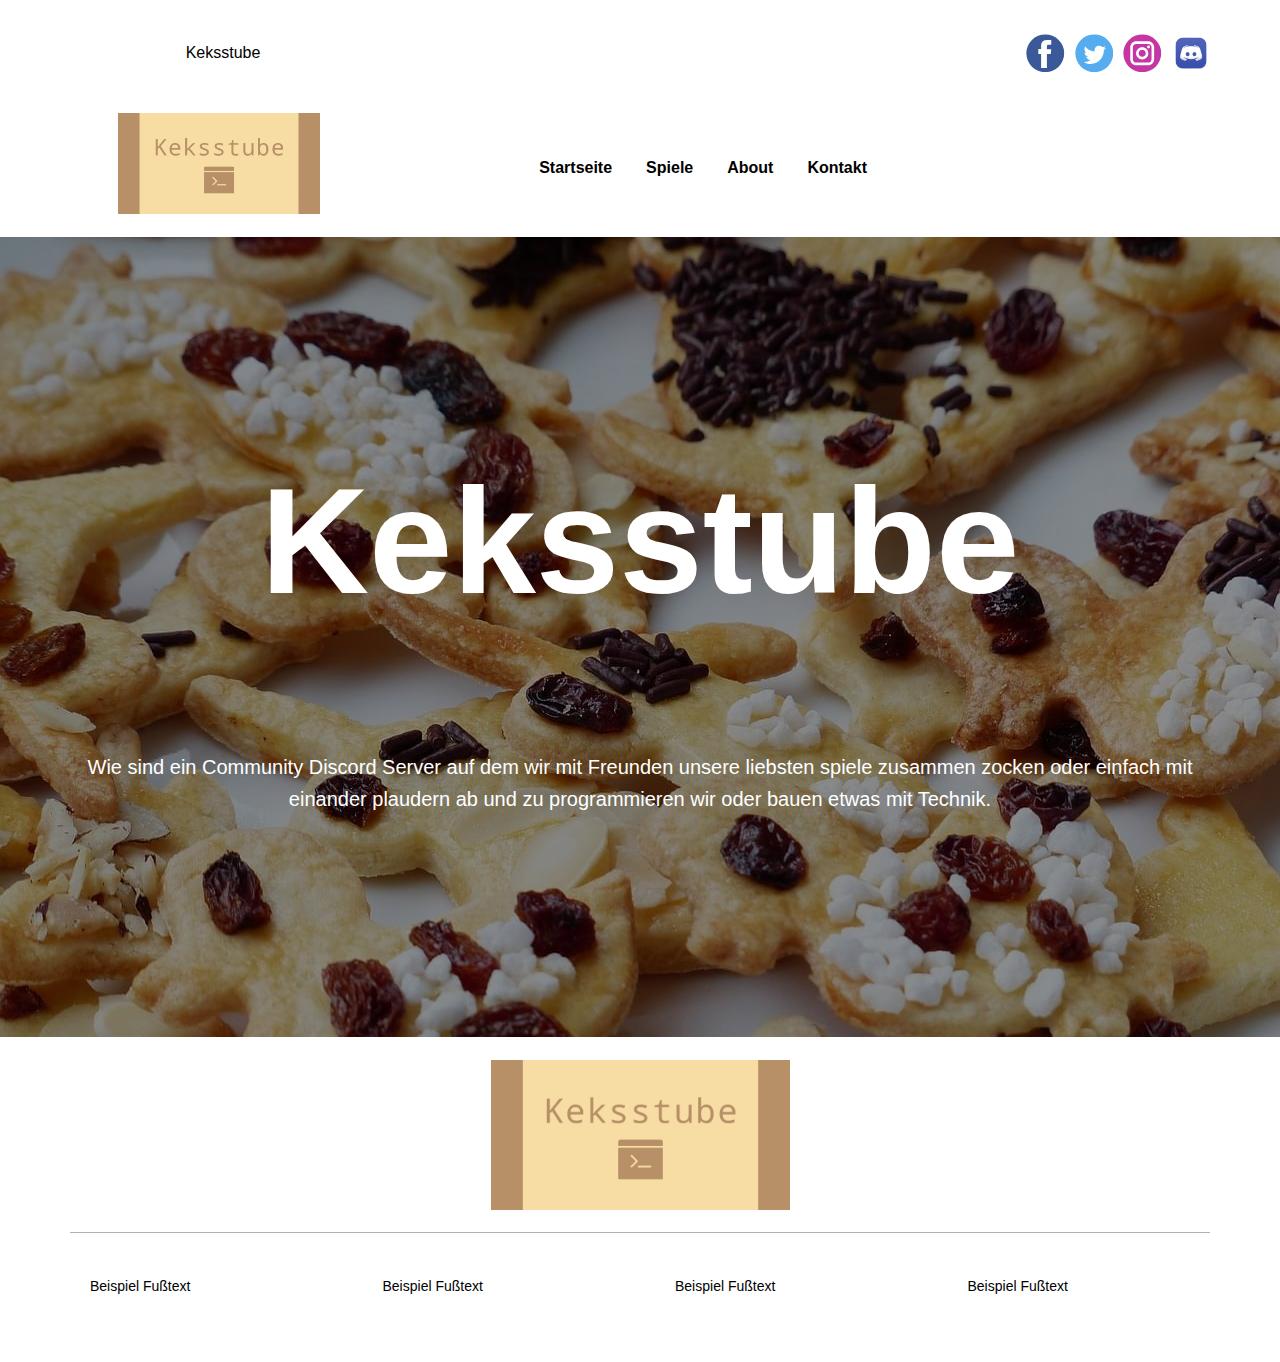
<file: index.html>
<!DOCTYPE html>
<html style="font-size: 16px;" lang="de"><head>
    <meta name="viewport" content="width=device-width, initial-scale=1.0">
    <meta charset="utf-8">
    <meta name="keywords" content="Keksstube">
    <meta name="description" content="Unsere Keksstuben Seite">
    <title>Keksstube</title>
    <link rel="stylesheet" href="nicepage.css" media="screen">
<link rel="stylesheet" href="Startseite.css" media="screen">
    <script class="u-script" type="text/javascript" src="jquery-1.9.1.min.js" defer=""></script>
    <script class="u-script" type="text/javascript" src="nicepage.js" defer=""></script>
    <meta name="generator" content="Nicepage 5.2.0, nicepage.com">
    <meta property="og:title" content="Keksstube">
    <meta property="og:description" content="Unsere Keksstuben Seite">
    <meta property="og:image" content="http://keksstube.de/images/linkedin_banner_image_1.png">
    <meta property="og:url" content="http://keksstube.de/">
    
    <link rel="canonical" href="http://keksstube.de/">
    <link id="u-theme-google-font" rel="stylesheet" href="https://fonts.googleapis.com/css?family=Roboto:100,100i,300,300i,400,400i,500,500i,700,700i,900,900i|Open+Sans:300,300i,400,400i,500,500i,600,600i,700,700i,800,800i">
    
    
    
    <script type="application/ld+json">{
		"@context": "http://schema.org",
		"@type": "Organization",
		"name": "Keksstube",
		"url": "/",
		"logo": "images/linkedin_banner_image_1.png",
		"sameAs": [
				"https://facebook.com/name",
				"https://twitter.com/name",
				"https://nicepage.best",
				"http://discord.keksstube.de/"
		]
}</script>
    <meta name="theme-color" content="#478ac9">
    <meta name="twitter:site" content="@">
    <meta name="twitter:card" content="summary_large_image">
    <meta name="twitter:title" content="Keksstube">
    <meta name="twitter:description" content="Keksstube">
    <meta property="og:type" content="website">
  </head>
  <body data-home-page="https://website3627466.nicepage.io/Startseite.html?version=f8d3c7e9-066c-404e-8468-423d050fbb3d" data-home-page-title="Startseite" class="u-body u-xl-mode" data-lang="de"><header class=" u-clearfix u-header u-section-row-container" id="sec-38b8"><div class="u-section-rows">
        <div class="u-align-center-xs u-grey-80 u-section-row u-section-row-1" id="sec-b03b">
          <div class="u-clearfix u-sheet u-sheet-1">
            <div class="u-hover-feature u-social-icons u-spacing-10 u-social-icons-1" data-image-width="2000" data-image-height="1333">
              <a class="u-social-url" title="facebook" href="https://facebook.com/name" rel="nofollow"><span class="u-icon u-social-facebook u-social-icon u-icon-1"><svg class="u-svg-link" preserveAspectRatio="xMidYMin slice" viewBox="0 0 112 112" style=""><use xlink:href="#svg-7009"></use></svg><svg class="u-svg-content" viewBox="0 0 112 112" x="0" y="0" id="svg-7009"><circle fill="currentColor" cx="56.1" cy="56.1" r="55"></circle><path fill="#FFFFFF" d="M73.5,31.6h-9.1c-1.4,0-3.6,0.8-3.6,3.9v8.5h12.6L72,58.3H60.8v40.8H43.9V58.3h-8V43.9h8v-9.2
      c0-6.7,3.1-17,17-17h12.5v13.9H73.5z"></path></svg></span>
              </a>
              <a class="u-social-url" title="twitter" href="https://twitter.com/name" rel="nofollow"><span class="u-icon u-social-icon u-social-twitter u-icon-2"><svg class="u-svg-link" preserveAspectRatio="xMidYMin slice" viewBox="0 0 112 112" style=""><use xlink:href="#svg-6159"></use></svg><svg class="u-svg-content" viewBox="0 0 112 112" x="0" y="0" id="svg-6159"><circle fill="currentColor" class="st0" cx="56.1" cy="56.1" r="55"></circle><path fill="#FFFFFF" d="M83.8,47.3c0,0.6,0,1.2,0,1.7c0,17.7-13.5,38.2-38.2,38.2C38,87.2,31,85,25,81.2c1,0.1,2.1,0.2,3.2,0.2
      c6.3,0,12.1-2.1,16.7-5.7c-5.9-0.1-10.8-4-12.5-9.3c0.8,0.2,1.7,0.2,2.5,0.2c1.2,0,2.4-0.2,3.5-0.5c-6.1-1.2-10.8-6.7-10.8-13.1
      c0-0.1,0-0.1,0-0.2c1.8,1,3.9,1.6,6.1,1.7c-3.6-2.4-6-6.5-6-11.2c0-2.5,0.7-4.8,1.8-6.7c6.6,8.1,16.5,13.5,27.6,14
      c-0.2-1-0.3-2-0.3-3.1c0-7.4,6-13.4,13.4-13.4c3.9,0,7.3,1.6,9.8,4.2c3.1-0.6,5.9-1.7,8.5-3.3c-1,3.1-3.1,5.8-5.9,7.4
      c2.7-0.3,5.3-1,7.7-2.1C88.7,43,86.4,45.4,83.8,47.3z"></path></svg></span>
              </a>
              <a class="u-social-url" title="instagram" href="https://nicepage.best" rel="nofollow"><span class="u-icon u-social-icon u-social-instagram u-icon-3"><svg class="u-svg-link" preserveAspectRatio="xMidYMin slice" viewBox="0 0 112 112" style=""><use xlink:href="#svg-4b90"></use></svg><svg class="u-svg-content" viewBox="0 0 112 112" x="0" y="0" id="svg-4b90"><circle fill="currentColor" cx="56.1" cy="56.1" r="55"></circle><path fill="#FFFFFF" d="M55.9,38.2c-9.9,0-17.9,8-17.9,17.9C38,66,46,74,55.9,74c9.9,0,17.9-8,17.9-17.9C73.8,46.2,65.8,38.2,55.9,38.2
      z M55.9,66.4c-5.7,0-10.3-4.6-10.3-10.3c-0.1-5.7,4.6-10.3,10.3-10.3c5.7,0,10.3,4.6,10.3,10.3C66.2,61.8,61.6,66.4,55.9,66.4z"></path><path fill="#FFFFFF" d="M74.3,33.5c-2.3,0-4.2,1.9-4.2,4.2s1.9,4.2,4.2,4.2s4.2-1.9,4.2-4.2S76.6,33.5,74.3,33.5z"></path><path fill="#FFFFFF" d="M73.1,21.3H38.6c-9.7,0-17.5,7.9-17.5,17.5v34.5c0,9.7,7.9,17.6,17.5,17.6h34.5c9.7,0,17.5-7.9,17.5-17.5V38.8
      C90.6,29.1,82.7,21.3,73.1,21.3z M83,73.3c0,5.5-4.5,9.9-9.9,9.9H38.6c-5.5,0-9.9-4.5-9.9-9.9V38.8c0-5.5,4.5-9.9,9.9-9.9h34.5
      c5.5,0,9.9,4.5,9.9,9.9V73.3z"></path></svg></span>
              </a>
              <a class="u-social-url" target="_blank" data-type="Custom" title="discord" href="http://discord.keksstube.de/"><span class="u-file-icon u-icon u-social-custom u-social-icon u-icon-4"><img src="images/discord_macos_bigsur_icon_190238.png" alt=""></span>
              </a>
            </div>
            <p class="u-align-center-lg u-align-center-md u-align-center-sm u-align-center-xl u-text u-text-1">Keksstube</p>
          </div>
          
          
          
          
          
        </div>
        <div class="u-align-center-xs u-section-row" id="sec-71fa">
          <div class="u-clearfix u-sheet u-sheet-2" data-image-width="1280" data-image-height="1070">
            <a href="Startseite.html" class="u-image u-logo u-image-1" data-image-width="1536" data-image-height="768" title="home">
              <img src="images/linkedin_banner_image_1.png" class="u-logo-image u-logo-image-1" data-image-width="80">
            </a>
            <nav class="u-menu u-menu-dropdown u-offcanvas u-menu-1" data-responsive-from="MD" data-submenu-level="with-reload">
              <div class="menu-collapse" style="font-size: 1rem; letter-spacing: 0px; font-weight: 700;">
                <a class="u-button-style u-custom-active-border-color u-custom-border u-custom-border-color u-custom-borders u-custom-hover-border-color u-custom-left-right-menu-spacing u-custom-text-active-color u-custom-text-color u-custom-text-decoration u-custom-text-hover-color u-custom-top-bottom-menu-spacing u-nav-link" href="#" style="font-size: calc(1em + 18px);">
                  <svg class="u-svg-link" viewBox="0 0 24 24"><use xlink:href="#menu-hamburger"></use></svg>
                  <svg class="u-svg-content" version="1.1" id="menu-hamburger" viewBox="0 0 16 16" x="0px" y="0px" xmlns:xlink="http://www.w3.org/1999/xlink" xmlns="http://www.w3.org/2000/svg"><g><rect y="1" width="16" height="2"></rect><rect y="7" width="16" height="2"></rect><rect y="13" width="16" height="2"></rect>
</g></svg>
                </a>
              </div>
              <div class="u-custom-menu u-nav-container">
                <ul class="u-nav u-spacing-20 u-unstyled u-nav-1"><li class="u-nav-item"><a class="u-button-style u-nav-link u-text-active-palette-1-base u-text-grey-90 u-text-hover-palette-2-base" href="Startseite.html" style="padding: 10px 7px;">Startseite</a>
</li><li class="u-nav-item"><a class="u-button-style u-nav-link u-text-active-palette-1-base u-text-grey-90 u-text-hover-palette-2-base" href="Spiele.html" style="padding: 10px 7px;">Spiele</a>
</li><li class="u-nav-item"><a class="u-button-style u-nav-link u-text-active-palette-1-base u-text-grey-90 u-text-hover-palette-2-base" href="About.html" style="padding: 10px 7px;">About</a>
</li><li class="u-nav-item"><a class="u-button-style u-nav-link u-text-active-palette-1-base u-text-grey-90 u-text-hover-palette-2-base" href="Kontakt.html" style="padding: 10px 7px;">Kontakt</a>
</li></ul>
              </div>
              <div class="u-custom-menu u-nav-container-collapse">
                <div class="u-black u-container-style u-inner-container-layout u-sidenav">
                  <div class="u-inner-container-layout u-sidenav-overflow">
                    <div class="u-menu-close u-menu-close-1"></div>
                    <ul class="u-active-grey-60 u-align-center u-nav u-popupmenu-items u-spacing-3 u-unstyled u-nav-2"><li class="u-nav-item"><a class="u-button-style u-nav-link" href="Startseite.html">Startseite</a>
</li><li class="u-nav-item"><a class="u-button-style u-nav-link" href="Spiele.html">Spiele</a>
</li><li class="u-nav-item"><a class="u-button-style u-nav-link" href="About.html">About</a>
</li><li class="u-nav-item"><a class="u-button-style u-nav-link" href="Kontakt.html">Kontakt</a>
</li></ul>
                  </div>
                </div>
                <div class="u-black u-menu-overlay u-opacity u-opacity-70"></div>
              </div>
            </nav>
          </div>
          
          
          
          
          
        </div>
      </div></header>
    <section class="u-clearfix u-section-1" id="sec-8d02">
      <div class="u-clearfix u-sheet u-sheet-1"></div>
    </section>
    <section class="skrollable text-white u-align-center u-clearfix u-image u-shading u-section-2" src="" data-image-width="1280" data-image-height="960" id="sec-8231">
      <div class="u-clearfix u-sheet u-valign-middle u-sheet-1">
        <h1 class="u-text u-text-default u-text-white u-title u-text-1">Keksstube</h1>
        <p class="u-large-text u-text u-text-default u-text-variant u-text-white u-text-2">Wie sind ein Community Discord Server auf dem wir mit Freunden unsere liebsten spiele zusammen zocken oder einfach mit einander plaudern ab und zu programmieren wir oder bauen etwas mit Technik.</p>
      </div>
    </section>
    
    
    <footer class="u-clearfix u-footer u-grey-80" id="sec-f316"><div class="u-clearfix u-sheet u-sheet-1">
        <a href="Startseite.html" class="u-image u-logo u-image-1" data-image-width="1536" data-image-height="768" title="home">
          <img src="images/linkedin_banner_image_1.png" class="u-logo-image u-logo-image-1">
        </a>
        <div class="u-align-left u-border-1 u-border-white u-expanded-width u-line u-line-horizontal u-opacity u-opacity-30 u-line-1"></div>
        <div class="u-clearfix u-expanded-width u-gutter-30 u-layout-wrap u-layout-wrap-1">
          <div class="u-gutter-0 u-layout">
            <div class="u-layout-row">
              <div class="u-align-left u-container-style u-layout-cell u-left-cell u-size-15 u-size-30-md u-layout-cell-1">
                <div class="u-container-layout u-valign-top u-container-layout-1">
                  <p class="u-small-text u-text u-text-variant u-text-1"> Beispiel Fußtext</p>
                </div>
              </div>
              <div class="u-align-left u-container-style u-layout-cell u-size-15 u-size-30-md u-layout-cell-2">
                <div class="u-container-layout u-valign-top u-container-layout-2">
                  <p class="u-small-text u-text u-text-variant u-text-2">Beispiel Fußtext</p>
                </div>
              </div>
              <div class="u-align-left u-container-style u-layout-cell u-size-15 u-size-30-md u-layout-cell-3">
                <div class="u-container-layout u-valign-top u-container-layout-3">
                  <p class="u-small-text u-text u-text-variant u-text-3">Beispiel Fußtext</p>
                </div>
              </div>
              <div class="u-align-left u-container-style u-layout-cell u-right-cell u-size-15 u-size-30-md u-layout-cell-4">
                <div class="u-container-layout u-valign-top u-container-layout-4">
                  <p class="u-small-text u-text u-text-variant u-text-4">Beispiel Fußtext</p>
                </div>
              </div>
            </div>
          </div>
        </div>
      </div></footer>
  
</body></html>
</file>
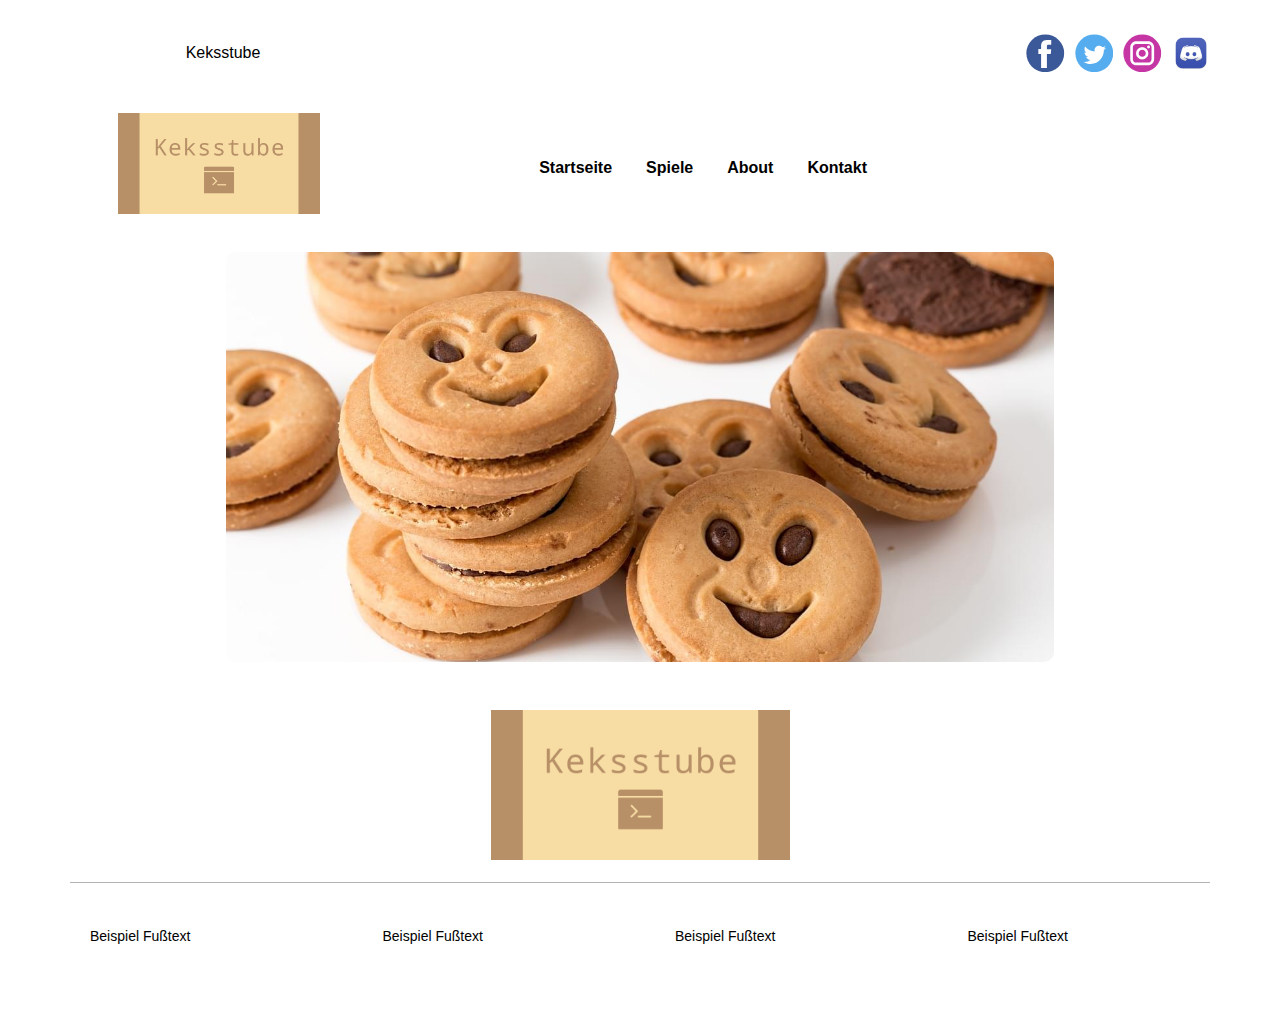
<file: About.html>
<!DOCTYPE html>
<html style="font-size: 16px;" lang="de"><head>
    <meta name="viewport" content="width=device-width, initial-scale=1.0">
    <meta charset="utf-8">
    <meta name="keywords" content="">
    <meta name="description" content="">
    <title>About</title>
    <link rel="stylesheet" href="nicepage.css" media="screen">
<link rel="stylesheet" href="About.css" media="screen">
    <script class="u-script" type="text/javascript" src="jquery-1.9.1.min.js" defer=""></script>
    <script class="u-script" type="text/javascript" src="nicepage.js" defer=""></script>
    <meta name="generator" content="Nicepage 5.2.0, nicepage.com">
    <link id="u-theme-google-font" rel="stylesheet" href="https://fonts.googleapis.com/css?family=Roboto:100,100i,300,300i,400,400i,500,500i,700,700i,900,900i|Open+Sans:300,300i,400,400i,500,500i,600,600i,700,700i,800,800i">
    
    
    <script type="application/ld+json">{
		"@context": "http://schema.org",
		"@type": "Organization",
		"name": "Keksstube",
		"logo": "images/linkedin_banner_image_1.png",
		"sameAs": [
				"https://facebook.com/name",
				"https://twitter.com/name",
				"https://nicepage.best",
				"http://discord.keksstube.de/"
		]
}</script>
    <meta name="theme-color" content="#478ac9">
    <meta name="twitter:site" content="@">
    <meta name="twitter:card" content="summary_large_image">
    <meta name="twitter:title" content="About">
    <meta name="twitter:description" content="Keksstube">
    <meta property="og:title" content="About">
    <meta property="og:description" content="">
    <meta property="og:type" content="website">
  </head>
  <body class="u-body u-xl-mode" data-lang="de"><header class=" u-clearfix u-header u-section-row-container" id="sec-38b8"><div class="u-section-rows">
        <div class="u-align-center-xs u-grey-80 u-section-row u-section-row-1" id="sec-b03b">
          <div class="u-clearfix u-sheet u-sheet-1">
            <div class="u-hover-feature u-social-icons u-spacing-10 u-social-icons-1" data-image-width="2000" data-image-height="1333">
              <a class="u-social-url" title="facebook" href="https://facebook.com/name" rel="nofollow"><span class="u-icon u-social-facebook u-social-icon u-icon-1"><svg class="u-svg-link" preserveAspectRatio="xMidYMin slice" viewBox="0 0 112 112" style=""><use xlink:href="#svg-7009"></use></svg><svg class="u-svg-content" viewBox="0 0 112 112" x="0" y="0" id="svg-7009"><circle fill="currentColor" cx="56.1" cy="56.1" r="55"></circle><path fill="#FFFFFF" d="M73.5,31.6h-9.1c-1.4,0-3.6,0.8-3.6,3.9v8.5h12.6L72,58.3H60.8v40.8H43.9V58.3h-8V43.9h8v-9.2
      c0-6.7,3.1-17,17-17h12.5v13.9H73.5z"></path></svg></span>
              </a>
              <a class="u-social-url" title="twitter" href="https://twitter.com/name" rel="nofollow"><span class="u-icon u-social-icon u-social-twitter u-icon-2"><svg class="u-svg-link" preserveAspectRatio="xMidYMin slice" viewBox="0 0 112 112" style=""><use xlink:href="#svg-6159"></use></svg><svg class="u-svg-content" viewBox="0 0 112 112" x="0" y="0" id="svg-6159"><circle fill="currentColor" class="st0" cx="56.1" cy="56.1" r="55"></circle><path fill="#FFFFFF" d="M83.8,47.3c0,0.6,0,1.2,0,1.7c0,17.7-13.5,38.2-38.2,38.2C38,87.2,31,85,25,81.2c1,0.1,2.1,0.2,3.2,0.2
      c6.3,0,12.1-2.1,16.7-5.7c-5.9-0.1-10.8-4-12.5-9.3c0.8,0.2,1.7,0.2,2.5,0.2c1.2,0,2.4-0.2,3.5-0.5c-6.1-1.2-10.8-6.7-10.8-13.1
      c0-0.1,0-0.1,0-0.2c1.8,1,3.9,1.6,6.1,1.7c-3.6-2.4-6-6.5-6-11.2c0-2.5,0.7-4.8,1.8-6.7c6.6,8.1,16.5,13.5,27.6,14
      c-0.2-1-0.3-2-0.3-3.1c0-7.4,6-13.4,13.4-13.4c3.9,0,7.3,1.6,9.8,4.2c3.1-0.6,5.9-1.7,8.5-3.3c-1,3.1-3.1,5.8-5.9,7.4
      c2.7-0.3,5.3-1,7.7-2.1C88.7,43,86.4,45.4,83.8,47.3z"></path></svg></span>
              </a>
              <a class="u-social-url" title="instagram" href="https://nicepage.best" rel="nofollow"><span class="u-icon u-social-icon u-social-instagram u-icon-3"><svg class="u-svg-link" preserveAspectRatio="xMidYMin slice" viewBox="0 0 112 112" style=""><use xlink:href="#svg-4b90"></use></svg><svg class="u-svg-content" viewBox="0 0 112 112" x="0" y="0" id="svg-4b90"><circle fill="currentColor" cx="56.1" cy="56.1" r="55"></circle><path fill="#FFFFFF" d="M55.9,38.2c-9.9,0-17.9,8-17.9,17.9C38,66,46,74,55.9,74c9.9,0,17.9-8,17.9-17.9C73.8,46.2,65.8,38.2,55.9,38.2
      z M55.9,66.4c-5.7,0-10.3-4.6-10.3-10.3c-0.1-5.7,4.6-10.3,10.3-10.3c5.7,0,10.3,4.6,10.3,10.3C66.2,61.8,61.6,66.4,55.9,66.4z"></path><path fill="#FFFFFF" d="M74.3,33.5c-2.3,0-4.2,1.9-4.2,4.2s1.9,4.2,4.2,4.2s4.2-1.9,4.2-4.2S76.6,33.5,74.3,33.5z"></path><path fill="#FFFFFF" d="M73.1,21.3H38.6c-9.7,0-17.5,7.9-17.5,17.5v34.5c0,9.7,7.9,17.6,17.5,17.6h34.5c9.7,0,17.5-7.9,17.5-17.5V38.8
      C90.6,29.1,82.7,21.3,73.1,21.3z M83,73.3c0,5.5-4.5,9.9-9.9,9.9H38.6c-5.5,0-9.9-4.5-9.9-9.9V38.8c0-5.5,4.5-9.9,9.9-9.9h34.5
      c5.5,0,9.9,4.5,9.9,9.9V73.3z"></path></svg></span>
              </a>
              <a class="u-social-url" target="_blank" data-type="Custom" title="discord" href="http://discord.keksstube.de/"><span class="u-file-icon u-icon u-social-custom u-social-icon u-icon-4"><img src="images/discord_macos_bigsur_icon_190238.png" alt=""></span>
              </a>
            </div>
            <p class="u-align-center-lg u-align-center-md u-align-center-sm u-align-center-xl u-text u-text-1">Keksstube</p>
          </div>
          
          
          
          
          
        </div>
        <div class="u-align-center-xs u-section-row" id="sec-71fa">
          <div class="u-clearfix u-sheet u-sheet-2" data-image-width="1280" data-image-height="1070">
            <a href="Startseite.html" class="u-image u-logo u-image-1" data-image-width="1536" data-image-height="768" title="home">
              <img src="images/linkedin_banner_image_1.png" class="u-logo-image u-logo-image-1" data-image-width="80">
            </a>
            <nav class="u-menu u-menu-dropdown u-offcanvas u-menu-1" data-responsive-from="MD" data-submenu-level="with-reload">
              <div class="menu-collapse" style="font-size: 1rem; letter-spacing: 0px; font-weight: 700;">
                <a class="u-button-style u-custom-active-border-color u-custom-border u-custom-border-color u-custom-borders u-custom-hover-border-color u-custom-left-right-menu-spacing u-custom-text-active-color u-custom-text-color u-custom-text-decoration u-custom-text-hover-color u-custom-top-bottom-menu-spacing u-nav-link" href="#" style="font-size: calc(1em + 18px);">
                  <svg class="u-svg-link" viewBox="0 0 24 24"><use xlink:href="#menu-hamburger"></use></svg>
                  <svg class="u-svg-content" version="1.1" id="menu-hamburger" viewBox="0 0 16 16" x="0px" y="0px" xmlns:xlink="http://www.w3.org/1999/xlink" xmlns="http://www.w3.org/2000/svg"><g><rect y="1" width="16" height="2"></rect><rect y="7" width="16" height="2"></rect><rect y="13" width="16" height="2"></rect>
</g></svg>
                </a>
              </div>
              <div class="u-custom-menu u-nav-container">
                <ul class="u-nav u-spacing-20 u-unstyled u-nav-1"><li class="u-nav-item"><a class="u-button-style u-nav-link u-text-active-palette-1-base u-text-grey-90 u-text-hover-palette-2-base" href="Startseite.html" style="padding: 10px 7px;">Startseite</a>
</li><li class="u-nav-item"><a class="u-button-style u-nav-link u-text-active-palette-1-base u-text-grey-90 u-text-hover-palette-2-base" href="Spiele.html" style="padding: 10px 7px;">Spiele</a>
</li><li class="u-nav-item"><a class="u-button-style u-nav-link u-text-active-palette-1-base u-text-grey-90 u-text-hover-palette-2-base" href="About.html" style="padding: 10px 7px;">About</a>
</li><li class="u-nav-item"><a class="u-button-style u-nav-link u-text-active-palette-1-base u-text-grey-90 u-text-hover-palette-2-base" href="Kontakt.html" style="padding: 10px 7px;">Kontakt</a>
</li></ul>
              </div>
              <div class="u-custom-menu u-nav-container-collapse">
                <div class="u-black u-container-style u-inner-container-layout u-sidenav">
                  <div class="u-inner-container-layout u-sidenav-overflow">
                    <div class="u-menu-close u-menu-close-1"></div>
                    <ul class="u-active-grey-60 u-align-center u-nav u-popupmenu-items u-spacing-3 u-unstyled u-nav-2"><li class="u-nav-item"><a class="u-button-style u-nav-link" href="Startseite.html">Startseite</a>
</li><li class="u-nav-item"><a class="u-button-style u-nav-link" href="Spiele.html">Spiele</a>
</li><li class="u-nav-item"><a class="u-button-style u-nav-link" href="About.html">About</a>
</li><li class="u-nav-item"><a class="u-button-style u-nav-link" href="Kontakt.html">Kontakt</a>
</li></ul>
                  </div>
                </div>
                <div class="u-black u-menu-overlay u-opacity u-opacity-70"></div>
              </div>
            </nav>
          </div>
          
          
          
          
          
        </div>
      </div></header>
    <section class="u-clearfix u-section-1" id="sec-a356">
      <div class="u-clearfix u-sheet u-valign-middle u-sheet-1">
        <img class="u-image u-image-round u-radius-10 u-image-1" src="images/g850c47bf75909fa29502864a94dd5df10bc0e35ba487f5d4e64a6c7c0990d4e36d82fe9305ef73577df57de26ec927954521cb89c7bf8dab8b0bff16b7c92273_1280.jpg" alt="" data-image-width="1280" data-image-height="853">
      </div>
    </section>
    
    
    <footer class="u-clearfix u-footer u-grey-80" id="sec-f316"><div class="u-clearfix u-sheet u-sheet-1">
        <a href="Startseite.html" class="u-image u-logo u-image-1" data-image-width="1536" data-image-height="768" title="home">
          <img src="images/linkedin_banner_image_1.png" class="u-logo-image u-logo-image-1">
        </a>
        <div class="u-align-left u-border-1 u-border-white u-expanded-width u-line u-line-horizontal u-opacity u-opacity-30 u-line-1"></div>
        <div class="u-clearfix u-expanded-width u-gutter-30 u-layout-wrap u-layout-wrap-1">
          <div class="u-gutter-0 u-layout">
            <div class="u-layout-row">
              <div class="u-align-left u-container-style u-layout-cell u-left-cell u-size-15 u-size-30-md u-layout-cell-1">
                <div class="u-container-layout u-valign-top u-container-layout-1">
                  <p class="u-small-text u-text u-text-variant u-text-1"> Beispiel Fußtext</p>
                </div>
              </div>
              <div class="u-align-left u-container-style u-layout-cell u-size-15 u-size-30-md u-layout-cell-2">
                <div class="u-container-layout u-valign-top u-container-layout-2">
                  <p class="u-small-text u-text u-text-variant u-text-2">Beispiel Fußtext</p>
                </div>
              </div>
              <div class="u-align-left u-container-style u-layout-cell u-size-15 u-size-30-md u-layout-cell-3">
                <div class="u-container-layout u-valign-top u-container-layout-3">
                  <p class="u-small-text u-text u-text-variant u-text-3">Beispiel Fußtext</p>
                </div>
              </div>
              <div class="u-align-left u-container-style u-layout-cell u-right-cell u-size-15 u-size-30-md u-layout-cell-4">
                <div class="u-container-layout u-valign-top u-container-layout-4">
                  <p class="u-small-text u-text u-text-variant u-text-4">Beispiel Fußtext</p>
                </div>
              </div>
            </div>
          </div>
        </div>
      </div></footer>
  
</body></html>
</file>
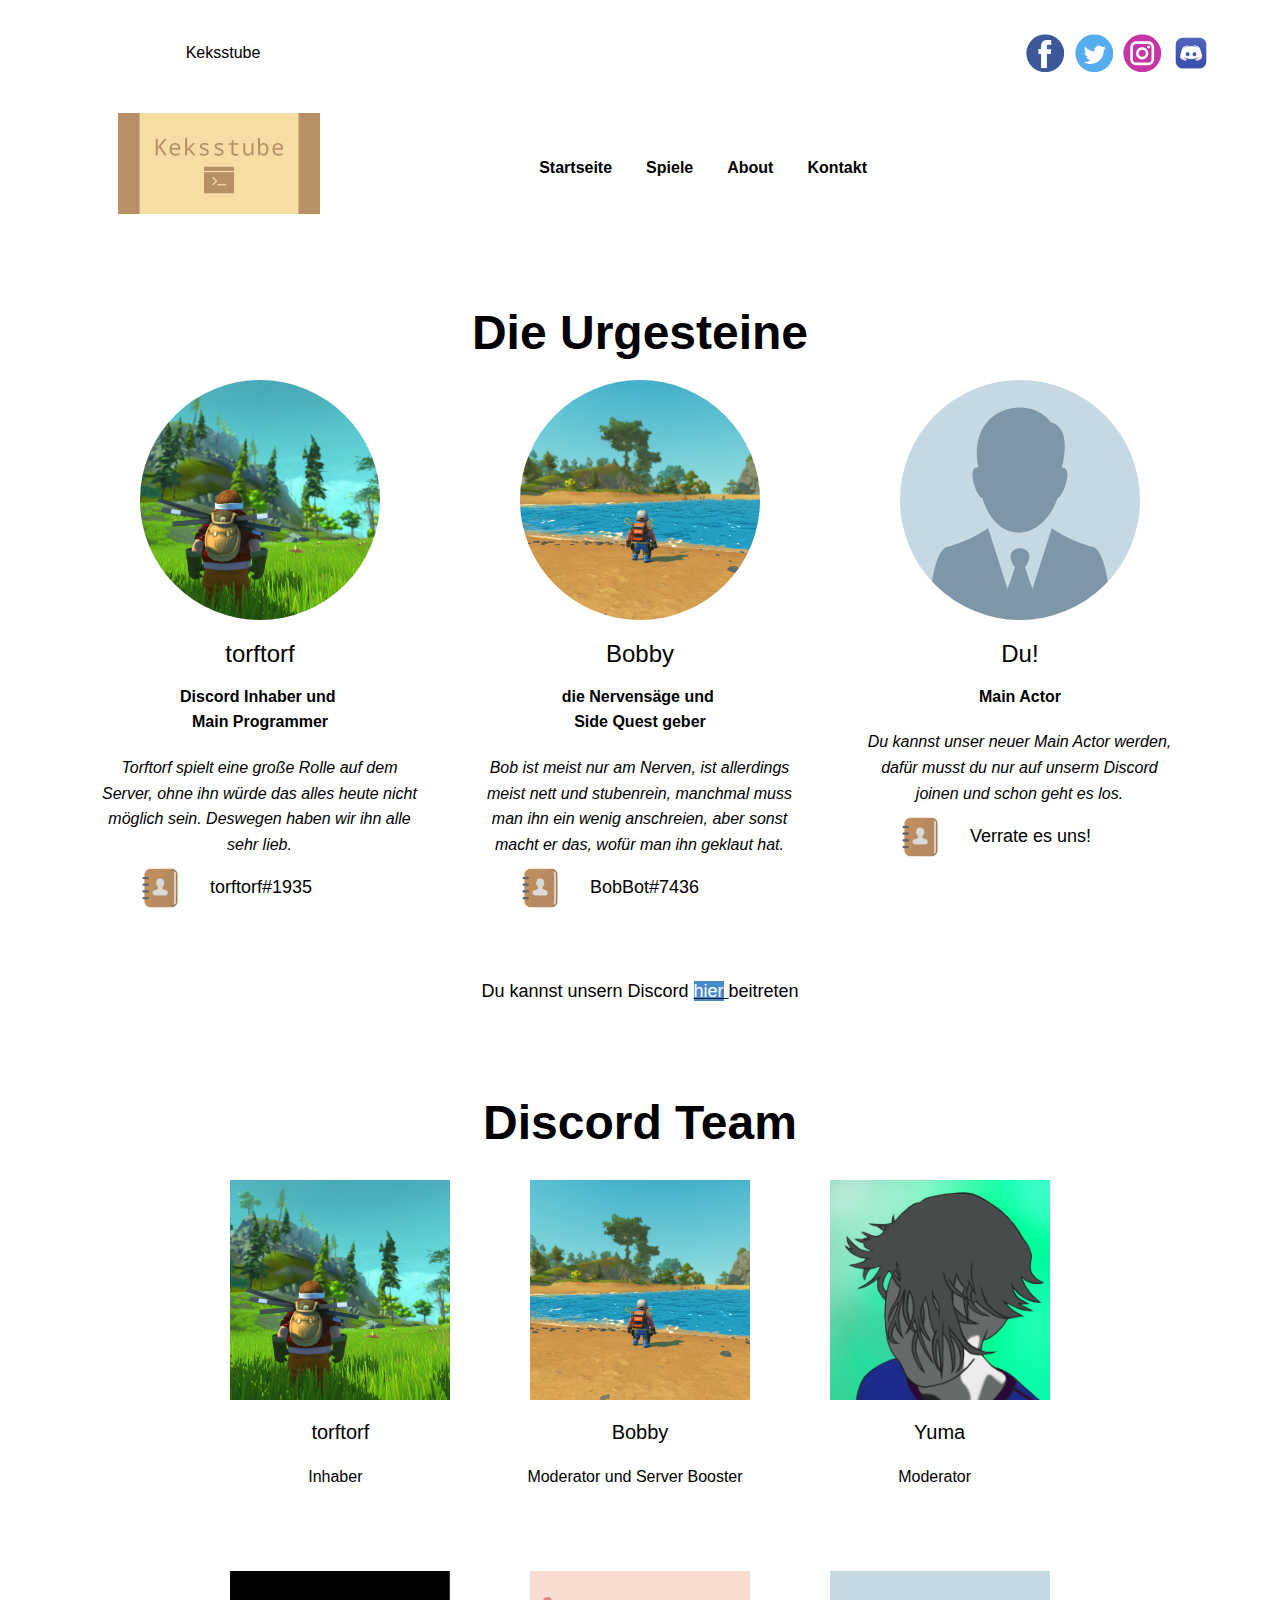
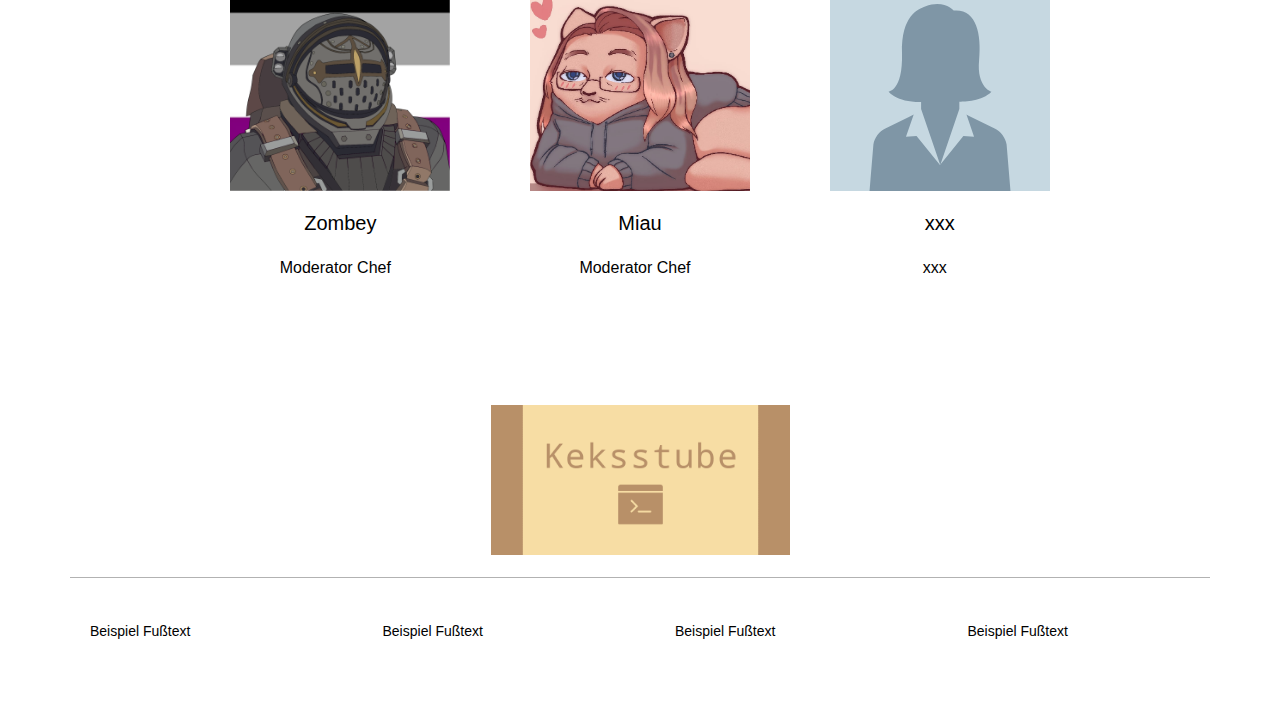
<file: Kontakt.html>
<!DOCTYPE html>
<html style="font-size: 16px;" lang="de"><head>
    <meta name="viewport" content="width=device-width, initial-scale=1.0">
    <meta charset="utf-8">
    <meta name="keywords" content="Die Urgesteine, Discord Team">
    <meta name="description" content="">
    <title>Kontakt</title>
    <link rel="stylesheet" href="nicepage.css" media="screen">
<link rel="stylesheet" href="Kontakt.css" media="screen">
    <script class="u-script" type="text/javascript" src="jquery-1.9.1.min.js" defer=""></script>
    <script class="u-script" type="text/javascript" src="nicepage.js" defer=""></script>
    <meta name="generator" content="Nicepage 5.2.0, nicepage.com">
    <link id="u-theme-google-font" rel="stylesheet" href="https://fonts.googleapis.com/css?family=Roboto:100,100i,300,300i,400,400i,500,500i,700,700i,900,900i|Open+Sans:300,300i,400,400i,500,500i,600,600i,700,700i,800,800i">
    
    
    
    
    
    
    <script type="application/ld+json">{
		"@context": "http://schema.org",
		"@type": "Organization",
		"name": "Keksstube",
		"logo": "images/linkedin_banner_image_1.png",
		"sameAs": [
				"https://facebook.com/name",
				"https://twitter.com/name",
				"https://nicepage.best",
				"http://discord.keksstube.de/"
		]
}</script>
    <meta name="theme-color" content="#478ac9">
    <meta name="twitter:site" content="@">
    <meta name="twitter:card" content="summary_large_image">
    <meta name="twitter:title" content="Kontakt">
    <meta name="twitter:description" content="Keksstube">
    <meta property="og:title" content="Kontakt">
    <meta property="og:description" content="">
    <meta property="og:type" content="website">
  </head>
  <body class="u-body u-xl-mode" data-lang="de"><header class=" u-clearfix u-header u-section-row-container" id="sec-38b8"><div class="u-section-rows">
        <div class="u-align-center-xs u-grey-80 u-section-row u-section-row-1" id="sec-b03b">
          <div class="u-clearfix u-sheet u-sheet-1">
            <div class="u-hover-feature u-social-icons u-spacing-10 u-social-icons-1" data-image-width="2000" data-image-height="1333">
              <a class="u-social-url" title="facebook" href="https://facebook.com/name" rel="nofollow"><span class="u-icon u-social-facebook u-social-icon u-icon-1"><svg class="u-svg-link" preserveAspectRatio="xMidYMin slice" viewBox="0 0 112 112" style=""><use xlink:href="#svg-7009"></use></svg><svg class="u-svg-content" viewBox="0 0 112 112" x="0" y="0" id="svg-7009"><circle fill="currentColor" cx="56.1" cy="56.1" r="55"></circle><path fill="#FFFFFF" d="M73.5,31.6h-9.1c-1.4,0-3.6,0.8-3.6,3.9v8.5h12.6L72,58.3H60.8v40.8H43.9V58.3h-8V43.9h8v-9.2
      c0-6.7,3.1-17,17-17h12.5v13.9H73.5z"></path></svg></span>
              </a>
              <a class="u-social-url" title="twitter" href="https://twitter.com/name" rel="nofollow"><span class="u-icon u-social-icon u-social-twitter u-icon-2"><svg class="u-svg-link" preserveAspectRatio="xMidYMin slice" viewBox="0 0 112 112" style=""><use xlink:href="#svg-6159"></use></svg><svg class="u-svg-content" viewBox="0 0 112 112" x="0" y="0" id="svg-6159"><circle fill="currentColor" class="st0" cx="56.1" cy="56.1" r="55"></circle><path fill="#FFFFFF" d="M83.8,47.3c0,0.6,0,1.2,0,1.7c0,17.7-13.5,38.2-38.2,38.2C38,87.2,31,85,25,81.2c1,0.1,2.1,0.2,3.2,0.2
      c6.3,0,12.1-2.1,16.7-5.7c-5.9-0.1-10.8-4-12.5-9.3c0.8,0.2,1.7,0.2,2.5,0.2c1.2,0,2.4-0.2,3.5-0.5c-6.1-1.2-10.8-6.7-10.8-13.1
      c0-0.1,0-0.1,0-0.2c1.8,1,3.9,1.6,6.1,1.7c-3.6-2.4-6-6.5-6-11.2c0-2.5,0.7-4.8,1.8-6.7c6.6,8.1,16.5,13.5,27.6,14
      c-0.2-1-0.3-2-0.3-3.1c0-7.4,6-13.4,13.4-13.4c3.9,0,7.3,1.6,9.8,4.2c3.1-0.6,5.9-1.7,8.5-3.3c-1,3.1-3.1,5.8-5.9,7.4
      c2.7-0.3,5.3-1,7.7-2.1C88.7,43,86.4,45.4,83.8,47.3z"></path></svg></span>
              </a>
              <a class="u-social-url" title="instagram" href="https://nicepage.best" rel="nofollow"><span class="u-icon u-social-icon u-social-instagram u-icon-3"><svg class="u-svg-link" preserveAspectRatio="xMidYMin slice" viewBox="0 0 112 112" style=""><use xlink:href="#svg-4b90"></use></svg><svg class="u-svg-content" viewBox="0 0 112 112" x="0" y="0" id="svg-4b90"><circle fill="currentColor" cx="56.1" cy="56.1" r="55"></circle><path fill="#FFFFFF" d="M55.9,38.2c-9.9,0-17.9,8-17.9,17.9C38,66,46,74,55.9,74c9.9,0,17.9-8,17.9-17.9C73.8,46.2,65.8,38.2,55.9,38.2
      z M55.9,66.4c-5.7,0-10.3-4.6-10.3-10.3c-0.1-5.7,4.6-10.3,10.3-10.3c5.7,0,10.3,4.6,10.3,10.3C66.2,61.8,61.6,66.4,55.9,66.4z"></path><path fill="#FFFFFF" d="M74.3,33.5c-2.3,0-4.2,1.9-4.2,4.2s1.9,4.2,4.2,4.2s4.2-1.9,4.2-4.2S76.6,33.5,74.3,33.5z"></path><path fill="#FFFFFF" d="M73.1,21.3H38.6c-9.7,0-17.5,7.9-17.5,17.5v34.5c0,9.7,7.9,17.6,17.5,17.6h34.5c9.7,0,17.5-7.9,17.5-17.5V38.8
      C90.6,29.1,82.7,21.3,73.1,21.3z M83,73.3c0,5.5-4.5,9.9-9.9,9.9H38.6c-5.5,0-9.9-4.5-9.9-9.9V38.8c0-5.5,4.5-9.9,9.9-9.9h34.5
      c5.5,0,9.9,4.5,9.9,9.9V73.3z"></path></svg></span>
              </a>
              <a class="u-social-url" target="_blank" data-type="Custom" title="discord" href="http://discord.keksstube.de/"><span class="u-file-icon u-icon u-social-custom u-social-icon u-icon-4"><img src="images/discord_macos_bigsur_icon_190238.png" alt=""></span>
              </a>
            </div>
            <p class="u-align-center-lg u-align-center-md u-align-center-sm u-align-center-xl u-text u-text-1">Keksstube</p>
          </div>
          
          
          
          
          
        </div>
        <div class="u-align-center-xs u-section-row" id="sec-71fa">
          <div class="u-clearfix u-sheet u-sheet-2" data-image-width="1280" data-image-height="1070">
            <a href="Startseite.html" class="u-image u-logo u-image-1" data-image-width="1536" data-image-height="768" title="home">
              <img src="images/linkedin_banner_image_1.png" class="u-logo-image u-logo-image-1" data-image-width="80">
            </a>
            <nav class="u-menu u-menu-dropdown u-offcanvas u-menu-1" data-responsive-from="MD" data-submenu-level="with-reload">
              <div class="menu-collapse" style="font-size: 1rem; letter-spacing: 0px; font-weight: 700;">
                <a class="u-button-style u-custom-active-border-color u-custom-border u-custom-border-color u-custom-borders u-custom-hover-border-color u-custom-left-right-menu-spacing u-custom-text-active-color u-custom-text-color u-custom-text-decoration u-custom-text-hover-color u-custom-top-bottom-menu-spacing u-nav-link" href="#" style="font-size: calc(1em + 18px);">
                  <svg class="u-svg-link" viewBox="0 0 24 24"><use xlink:href="#menu-hamburger"></use></svg>
                  <svg class="u-svg-content" version="1.1" id="menu-hamburger" viewBox="0 0 16 16" x="0px" y="0px" xmlns:xlink="http://www.w3.org/1999/xlink" xmlns="http://www.w3.org/2000/svg"><g><rect y="1" width="16" height="2"></rect><rect y="7" width="16" height="2"></rect><rect y="13" width="16" height="2"></rect>
</g></svg>
                </a>
              </div>
              <div class="u-custom-menu u-nav-container">
                <ul class="u-nav u-spacing-20 u-unstyled u-nav-1"><li class="u-nav-item"><a class="u-button-style u-nav-link u-text-active-palette-1-base u-text-grey-90 u-text-hover-palette-2-base" href="Startseite.html" style="padding: 10px 7px;">Startseite</a>
</li><li class="u-nav-item"><a class="u-button-style u-nav-link u-text-active-palette-1-base u-text-grey-90 u-text-hover-palette-2-base" href="Spiele.html" style="padding: 10px 7px;">Spiele</a>
</li><li class="u-nav-item"><a class="u-button-style u-nav-link u-text-active-palette-1-base u-text-grey-90 u-text-hover-palette-2-base" href="About.html" style="padding: 10px 7px;">About</a>
</li><li class="u-nav-item"><a class="u-button-style u-nav-link u-text-active-palette-1-base u-text-grey-90 u-text-hover-palette-2-base" href="Kontakt.html" style="padding: 10px 7px;">Kontakt</a>
</li></ul>
              </div>
              <div class="u-custom-menu u-nav-container-collapse">
                <div class="u-black u-container-style u-inner-container-layout u-sidenav">
                  <div class="u-inner-container-layout u-sidenav-overflow">
                    <div class="u-menu-close u-menu-close-1"></div>
                    <ul class="u-active-grey-60 u-align-center u-nav u-popupmenu-items u-spacing-3 u-unstyled u-nav-2"><li class="u-nav-item"><a class="u-button-style u-nav-link" href="Startseite.html">Startseite</a>
</li><li class="u-nav-item"><a class="u-button-style u-nav-link" href="Spiele.html">Spiele</a>
</li><li class="u-nav-item"><a class="u-button-style u-nav-link" href="About.html">About</a>
</li><li class="u-nav-item"><a class="u-button-style u-nav-link" href="Kontakt.html">Kontakt</a>
</li></ul>
                  </div>
                </div>
                <div class="u-black u-menu-overlay u-opacity u-opacity-70"></div>
              </div>
            </nav>
          </div>
          
          
          
          
          
        </div>
      </div></header>
    <section class="u-clearfix u-section-1" id="sec-c6be">
      <div class="u-clearfix u-sheet u-sheet-1"></div>
    </section>
    <section class="u-align-center u-clearfix u-section-2" id="carousel_33b2">
      <div class="u-clearfix u-sheet u-valign-bottom u-sheet-1">
        <h1 class="u-text u-text-1">Die Urgesteine</h1>
      </div>
    </section>
    <section class="u-align-center u-clearfix u-section-3" id="sec-06f3">
      <div class="u-clearfix u-sheet u-valign-top-xs u-sheet-1">
        <div class="u-expanded-width u-list u-list-1">
          <div class="u-repeater u-repeater-1">
            <div class="u-align-center u-container-style u-list-item u-repeater-item">
              <div class="u-container-layout u-similar-container u-container-layout-1">
                <div alt="" class="u-image u-image-circle u-image-1" data-image-width="768" data-image-height="768"></div>
                <h4 class="u-align-center u-text u-text-default u-text-1">torftorf</h4>
                <p class="u-text u-text-default u-text-palette-2-base u-text-2">Discord Inhaber und&nbsp;<br>Main Programmer
                </p>
                <p class="u-text u-text-3"> Torftorf spielt eine große Rolle auf dem Server, ohne ihn würde das alles heute nicht möglich sein. Deswegen haben wir ihn alle sehr lieb.</p><span class="u-file-icon u-icon u-icon-1"><img src="images/7178488.png" alt=""></span>
                <h6 class="u-align-left u-text u-text-4"> torftorf#1935</h6>
              </div>
            </div>
            <div class="u-align-center u-container-style u-list-item u-repeater-item">
              <div class="u-container-layout u-similar-container u-container-layout-2">
                <div alt="" class="u-image u-image-circle u-image-2" data-image-width="764" data-image-height="956"></div>
                <h4 class="u-align-center u-text u-text-default u-text-5">Bobby</h4>
                <p class="u-text u-text-default u-text-palette-2-base u-text-6">die Nervensäge und&nbsp;<br>Side Quest geber
                </p>
                <p class="u-text u-text-7"> Bob ist meist nur am Nerven, ist allerdings meist nett und stubenrein, manchmal muss man ihn ein wenig anschreien, aber sonst macht er das, wofür man ihn geklaut hat.</p><span class="u-file-icon u-icon u-icon-2"><img src="images/7178488.png" alt=""></span>
                <h6 class="u-align-left u-text u-text-8"> BobBot#7436</h6>
              </div>
            </div>
            <div class="u-align-center u-container-style u-list-item u-repeater-item">
              <div class="u-container-layout u-similar-container u-container-layout-3">
                <div alt="" class="u-image u-image-circle u-image-3" data-image-width="1280" data-image-height="774"></div>
                <h4 class="u-align-center u-text u-text-default u-text-9">Du!</h4>
                <p class="u-text u-text-default u-text-palette-2-base u-text-10">Main Actor</p>
                <p class="u-text u-text-11"> Du kannst unser neuer Main Actor werden, dafür musst du nur auf unserm Discord joinen und schon geht es los.</p><span class="u-file-icon u-icon u-icon-3"><img src="images/7178488.png" alt=""></span>
                <h6 class="u-align-left u-text u-text-12">Verrate es uns!</h6>
              </div>
            </div>
          </div>
        </div>
        <p class="u-text u-text-13">Du kannst unsern Discord <span class="u-text-custom-color-5">
            <span class="u-text-palette-1-base" style="text-decoration: underline !important; font-style: italic;">
              <a href="http://discord.keksstube.de/" class="u-active-none u-border-none u-btn u-button-link u-button-style u-hover-none u-none u-text-palette-1-base u-btn-1" target="_blank">hier</a>
            </span>
          </span>beitreten
        </p>
      </div>
    </section>
    <section class="u-align-center u-clearfix u-section-4" id="sec-7db4">
      <div class="u-clearfix u-sheet u-valign-middle u-sheet-1">
        <h1 class="u-text u-text-default u-text-1">Discord Team<br>
        </h1>
      </div>
    </section>
    <section class="u-align-center u-clearfix u-section-5" id="sec-a1ed">
      <div class="u-clearfix u-sheet u-sheet-1">
        <div class="u-expanded-width-md u-expanded-width-sm u-expanded-width-xs u-list u-list-1">
          <div class="u-repeater u-repeater-1">
            <div class="u-align-center u-container-style u-list-item u-repeater-item u-list-item-1">
              <div class="u-container-layout u-similar-container u-valign-top u-container-layout-1">
                <img alt="" class="u-image u-image-default u-image-1" data-image-width="768" data-image-height="768" src="images/d3a2ce2dea9263cedb01910b05d8fe1b.png">
                <h5 class="u-text u-text-1">torftorf</h5>
                <p class="u-text u-text-2">Inhaber</p>
              </div>
            </div>
            <div class="u-align-center u-container-style u-list-item u-repeater-item u-list-item-2">
              <div class="u-container-layout u-similar-container u-valign-top u-container-layout-2">
                <img alt="" class="u-image u-image-default u-image-2" data-image-width="764" data-image-height="956" src="images/profilepicture.png">
                <h5 class="u-text u-text-3">Bobby</h5>
                <p class="u-text u-text-4">Moderator und Server Booster</p>
              </div>
            </div>
            <div class="u-align-center u-container-style u-list-item u-repeater-item u-list-item-3">
              <div class="u-container-layout u-similar-container u-valign-top u-container-layout-3">
                <img alt="" class="u-image u-image-default u-image-3" data-image-width="1024" data-image-height="1024" src="images/04031b2032956d9bd749dc098ac4948f.png">
                <h5 class="u-text u-text-5">Yuma</h5>
                <p class="u-text u-text-6">Moderator</p>
              </div>
            </div>
            <div class="u-align-center u-container-style u-list-item u-repeater-item u-list-item-4">
              <div class="u-container-layout u-similar-container u-valign-top u-container-layout-4">
                <img alt="" class="u-image u-image-default u-image-4" data-image-width="1024" data-image-height="1024" src="images/1f8c0e4cff5d24a740e4111b815e244a.png">
                <h5 class="u-text u-text-7">Zombey</h5>
                <p class="u-text u-text-8">Moderator Chef</p>
              </div>
            </div>
            <div class="u-align-center u-container-style u-list-item u-repeater-item u-list-item-5">
              <div class="u-container-layout u-similar-container u-valign-top u-container-layout-5">
                <img alt="" class="u-image u-image-default u-image-5" data-image-width="619" data-image-height="619" src="images/dea7f99a578d939e49a82231c907ad57.png">
                <h5 class="u-text u-text-9"> Miau</h5>
                <p class="u-text u-text-10"> Moderator Chef</p>
              </div>
            </div>
            <div class="u-align-center u-container-style u-list-item u-repeater-item u-list-item-6">
              <div class="u-container-layout u-similar-container u-valign-top u-container-layout-6">
                <img alt="" class="u-image u-image-default u-image-6" data-image-width="150" data-image-height="150" src="[data-uri]">
                <h5 class="u-text u-text-11">xxx</h5>
                <p class="u-text u-text-12">xxx</p>
              </div>
            </div>
          </div>
        </div>
      </div>
    </section>
    
    
    <footer class="u-clearfix u-footer u-grey-80" id="sec-f316"><div class="u-clearfix u-sheet u-sheet-1">
        <a href="Startseite.html" class="u-image u-logo u-image-1" data-image-width="1536" data-image-height="768" title="home">
          <img src="images/linkedin_banner_image_1.png" class="u-logo-image u-logo-image-1">
        </a>
        <div class="u-align-left u-border-1 u-border-white u-expanded-width u-line u-line-horizontal u-opacity u-opacity-30 u-line-1"></div>
        <div class="u-clearfix u-expanded-width u-gutter-30 u-layout-wrap u-layout-wrap-1">
          <div class="u-gutter-0 u-layout">
            <div class="u-layout-row">
              <div class="u-align-left u-container-style u-layout-cell u-left-cell u-size-15 u-size-30-md u-layout-cell-1">
                <div class="u-container-layout u-valign-top u-container-layout-1">
                  <p class="u-small-text u-text u-text-variant u-text-1"> Beispiel Fußtext</p>
                </div>
              </div>
              <div class="u-align-left u-container-style u-layout-cell u-size-15 u-size-30-md u-layout-cell-2">
                <div class="u-container-layout u-valign-top u-container-layout-2">
                  <p class="u-small-text u-text u-text-variant u-text-2">Beispiel Fußtext</p>
                </div>
              </div>
              <div class="u-align-left u-container-style u-layout-cell u-size-15 u-size-30-md u-layout-cell-3">
                <div class="u-container-layout u-valign-top u-container-layout-3">
                  <p class="u-small-text u-text u-text-variant u-text-3">Beispiel Fußtext</p>
                </div>
              </div>
              <div class="u-align-left u-container-style u-layout-cell u-right-cell u-size-15 u-size-30-md u-layout-cell-4">
                <div class="u-container-layout u-valign-top u-container-layout-4">
                  <p class="u-small-text u-text u-text-variant u-text-4">Beispiel Fußtext</p>
                </div>
              </div>
            </div>
          </div>
        </div>
      </div></footer>
  
</body></html>
</file>
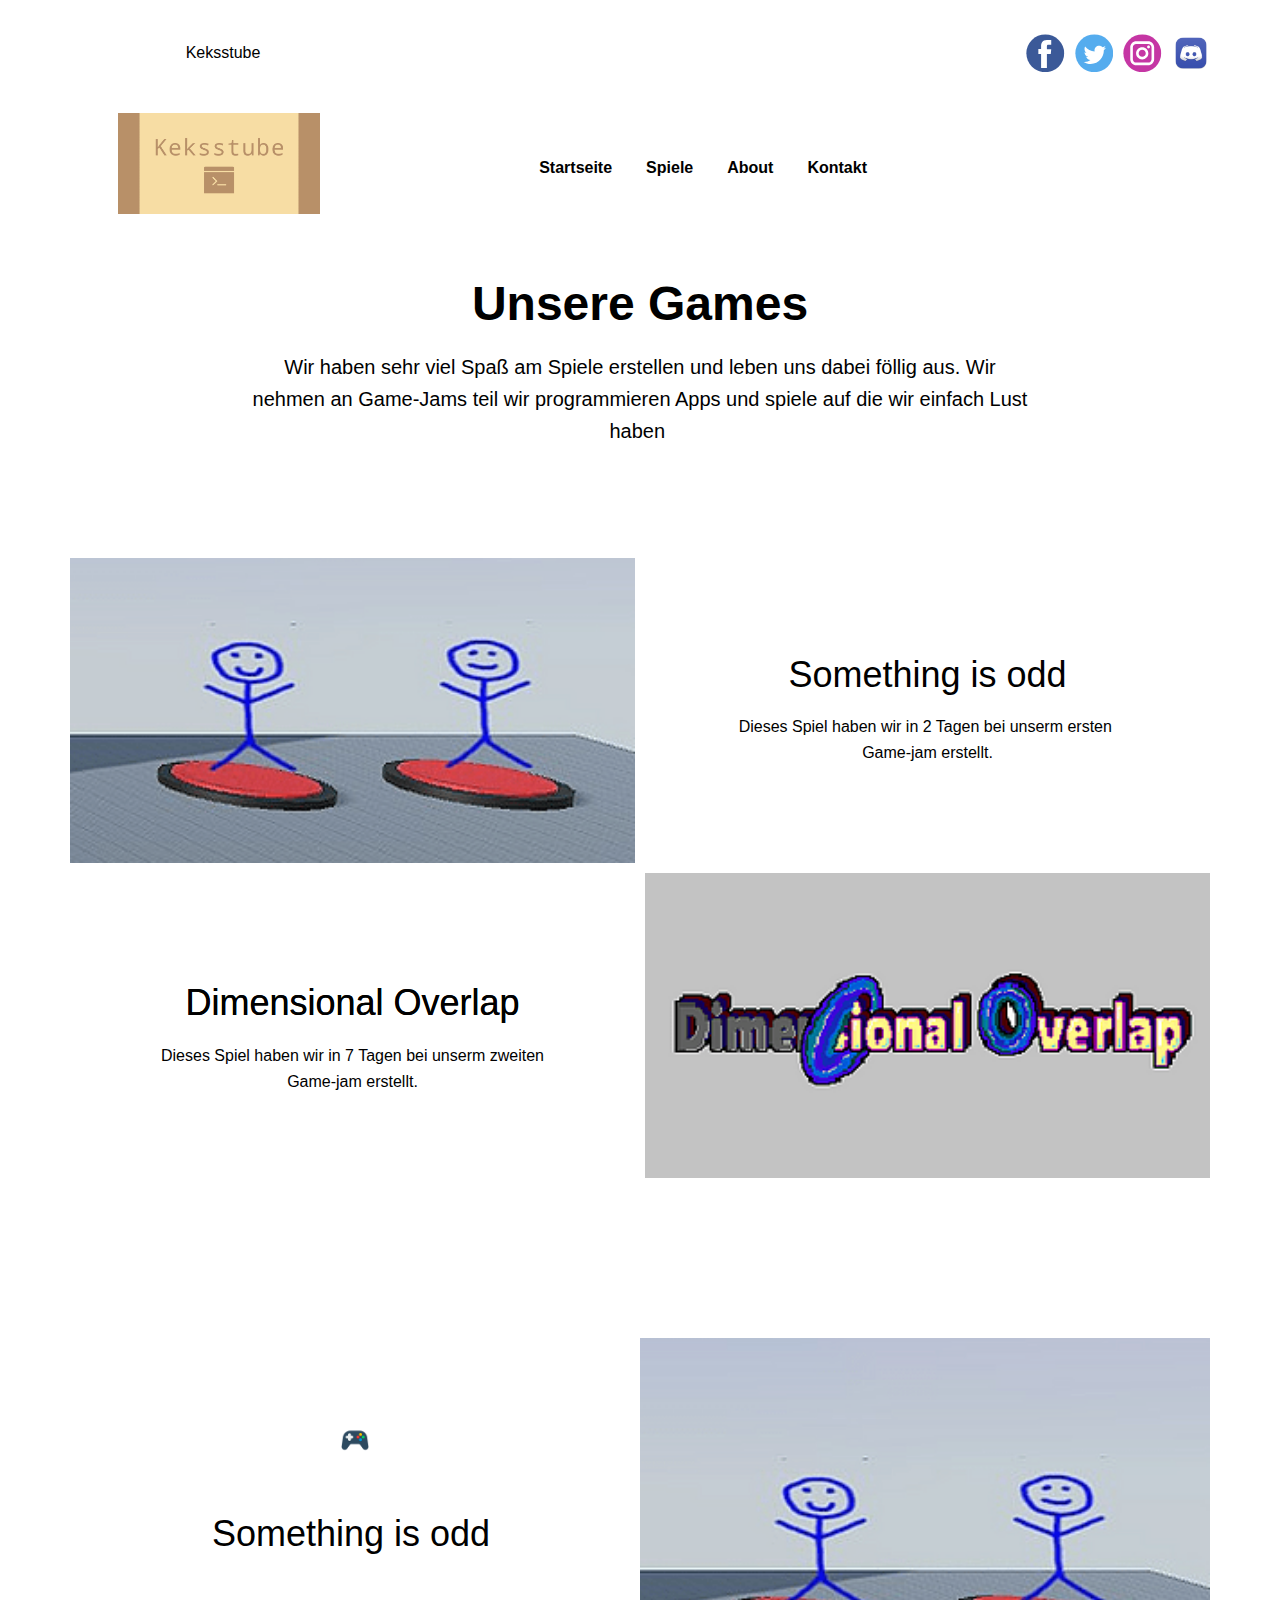
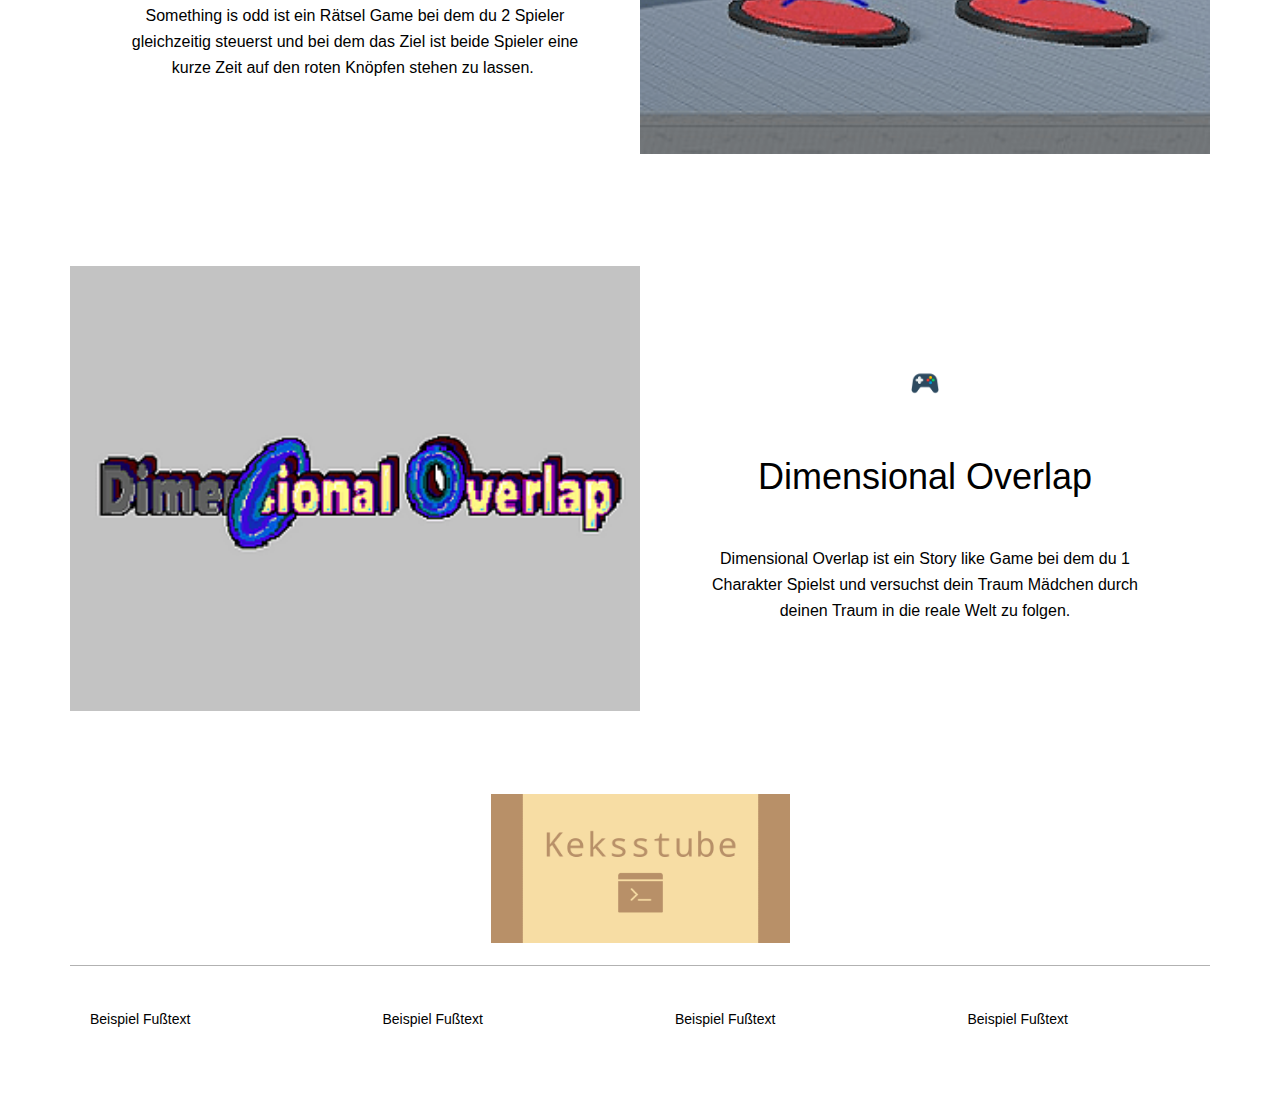
<file: Spiele.html>
<!DOCTYPE html>
<html style="font-size: 16px;" lang="de"><head>
    <meta name="viewport" content="width=device-width, initial-scale=1.0">
    <meta charset="utf-8">
    <meta name="keywords" content="Something is odd, Dimensional Overlap, ​Something is odd, ​Dimensional Overlap">
    <meta name="description" content="Website der Keksstube">
    <title>Spiele</title>
    <link rel="stylesheet" href="nicepage.css" media="screen">
<link rel="stylesheet" href="Spiele.css" media="screen">
    <script class="u-script" type="text/javascript" src="jquery-1.9.1.min.js" defer=""></script>
    <script class="u-script" type="text/javascript" src="nicepage.js" defer=""></script>
    <meta name="generator" content="Nicepage 5.2.0, nicepage.com">
    <meta property="og:title" content="Keksstube">
    <meta property="og:description" content="Website von Keksstube">
    <meta property="og:image" content="images/linkedin_banner_image_1.png">
    <meta property="og:url" content="Keksstube.de">
    <link id="u-theme-google-font" rel="stylesheet" href="https://fonts.googleapis.com/css?family=Roboto:100,100i,300,300i,400,400i,500,500i,700,700i,900,900i|Open+Sans:300,300i,400,400i,500,500i,600,600i,700,700i,800,800i">
    
    
    
    
    
    
    <script type="application/ld+json">{
		"@context": "http://schema.org",
		"@type": "Organization",
		"name": "Keksstube",
		"logo": "images/linkedin_banner_image_1.png",
		"sameAs": [
				"https://facebook.com/name",
				"https://twitter.com/name",
				"https://nicepage.best",
				"http://discord.keksstube.de/"
		]
}</script>
    <meta name="theme-color" content="#478ac9">
    <meta name="twitter:site" content="@">
    <meta name="twitter:card" content="summary_large_image">
    <meta name="twitter:title" content="Spiele">
    <meta name="twitter:description" content="Keksstube">
    <meta property="og:type" content="website">
  </head>
  <body class="u-body u-xl-mode" data-lang="de"><header class=" u-clearfix u-header u-section-row-container" id="sec-38b8"><div class="u-section-rows">
        <div class="u-align-center-xs u-grey-80 u-section-row u-section-row-1" id="sec-b03b">
          <div class="u-clearfix u-sheet u-sheet-1">
            <div class="u-hover-feature u-social-icons u-spacing-10 u-social-icons-1" data-image-width="2000" data-image-height="1333">
              <a class="u-social-url" title="facebook" href="https://facebook.com/name" rel="nofollow"><span class="u-icon u-social-facebook u-social-icon u-icon-1"><svg class="u-svg-link" preserveAspectRatio="xMidYMin slice" viewBox="0 0 112 112" style=""><use xlink:href="#svg-7009"></use></svg><svg class="u-svg-content" viewBox="0 0 112 112" x="0" y="0" id="svg-7009"><circle fill="currentColor" cx="56.1" cy="56.1" r="55"></circle><path fill="#FFFFFF" d="M73.5,31.6h-9.1c-1.4,0-3.6,0.8-3.6,3.9v8.5h12.6L72,58.3H60.8v40.8H43.9V58.3h-8V43.9h8v-9.2
      c0-6.7,3.1-17,17-17h12.5v13.9H73.5z"></path></svg></span>
              </a>
              <a class="u-social-url" title="twitter" href="https://twitter.com/name" rel="nofollow"><span class="u-icon u-social-icon u-social-twitter u-icon-2"><svg class="u-svg-link" preserveAspectRatio="xMidYMin slice" viewBox="0 0 112 112" style=""><use xlink:href="#svg-6159"></use></svg><svg class="u-svg-content" viewBox="0 0 112 112" x="0" y="0" id="svg-6159"><circle fill="currentColor" class="st0" cx="56.1" cy="56.1" r="55"></circle><path fill="#FFFFFF" d="M83.8,47.3c0,0.6,0,1.2,0,1.7c0,17.7-13.5,38.2-38.2,38.2C38,87.2,31,85,25,81.2c1,0.1,2.1,0.2,3.2,0.2
      c6.3,0,12.1-2.1,16.7-5.7c-5.9-0.1-10.8-4-12.5-9.3c0.8,0.2,1.7,0.2,2.5,0.2c1.2,0,2.4-0.2,3.5-0.5c-6.1-1.2-10.8-6.7-10.8-13.1
      c0-0.1,0-0.1,0-0.2c1.8,1,3.9,1.6,6.1,1.7c-3.6-2.4-6-6.5-6-11.2c0-2.5,0.7-4.8,1.8-6.7c6.6,8.1,16.5,13.5,27.6,14
      c-0.2-1-0.3-2-0.3-3.1c0-7.4,6-13.4,13.4-13.4c3.9,0,7.3,1.6,9.8,4.2c3.1-0.6,5.9-1.7,8.5-3.3c-1,3.1-3.1,5.8-5.9,7.4
      c2.7-0.3,5.3-1,7.7-2.1C88.7,43,86.4,45.4,83.8,47.3z"></path></svg></span>
              </a>
              <a class="u-social-url" title="instagram" href="https://nicepage.best" rel="nofollow"><span class="u-icon u-social-icon u-social-instagram u-icon-3"><svg class="u-svg-link" preserveAspectRatio="xMidYMin slice" viewBox="0 0 112 112" style=""><use xlink:href="#svg-4b90"></use></svg><svg class="u-svg-content" viewBox="0 0 112 112" x="0" y="0" id="svg-4b90"><circle fill="currentColor" cx="56.1" cy="56.1" r="55"></circle><path fill="#FFFFFF" d="M55.9,38.2c-9.9,0-17.9,8-17.9,17.9C38,66,46,74,55.9,74c9.9,0,17.9-8,17.9-17.9C73.8,46.2,65.8,38.2,55.9,38.2
      z M55.9,66.4c-5.7,0-10.3-4.6-10.3-10.3c-0.1-5.7,4.6-10.3,10.3-10.3c5.7,0,10.3,4.6,10.3,10.3C66.2,61.8,61.6,66.4,55.9,66.4z"></path><path fill="#FFFFFF" d="M74.3,33.5c-2.3,0-4.2,1.9-4.2,4.2s1.9,4.2,4.2,4.2s4.2-1.9,4.2-4.2S76.6,33.5,74.3,33.5z"></path><path fill="#FFFFFF" d="M73.1,21.3H38.6c-9.7,0-17.5,7.9-17.5,17.5v34.5c0,9.7,7.9,17.6,17.5,17.6h34.5c9.7,0,17.5-7.9,17.5-17.5V38.8
      C90.6,29.1,82.7,21.3,73.1,21.3z M83,73.3c0,5.5-4.5,9.9-9.9,9.9H38.6c-5.5,0-9.9-4.5-9.9-9.9V38.8c0-5.5,4.5-9.9,9.9-9.9h34.5
      c5.5,0,9.9,4.5,9.9,9.9V73.3z"></path></svg></span>
              </a>
              <a class="u-social-url" target="_blank" data-type="Custom" title="discord" href="http://discord.keksstube.de/"><span class="u-file-icon u-icon u-social-custom u-social-icon u-icon-4"><img src="images/discord_macos_bigsur_icon_190238.png" alt=""></span>
              </a>
            </div>
            <p class="u-align-center-lg u-align-center-md u-align-center-sm u-align-center-xl u-text u-text-1">Keksstube</p>
          </div>
          
          
          
          
          
        </div>
        <div class="u-align-center-xs u-section-row" id="sec-71fa">
          <div class="u-clearfix u-sheet u-sheet-2" data-image-width="1280" data-image-height="1070">
            <a href="Startseite.html" class="u-image u-logo u-image-1" data-image-width="1536" data-image-height="768" title="home">
              <img src="images/linkedin_banner_image_1.png" class="u-logo-image u-logo-image-1" data-image-width="80">
            </a>
            <nav class="u-menu u-menu-dropdown u-offcanvas u-menu-1" data-responsive-from="MD" data-submenu-level="with-reload">
              <div class="menu-collapse" style="font-size: 1rem; letter-spacing: 0px; font-weight: 700;">
                <a class="u-button-style u-custom-active-border-color u-custom-border u-custom-border-color u-custom-borders u-custom-hover-border-color u-custom-left-right-menu-spacing u-custom-text-active-color u-custom-text-color u-custom-text-decoration u-custom-text-hover-color u-custom-top-bottom-menu-spacing u-nav-link" href="#" style="font-size: calc(1em + 18px);">
                  <svg class="u-svg-link" viewBox="0 0 24 24"><use xlink:href="#menu-hamburger"></use></svg>
                  <svg class="u-svg-content" version="1.1" id="menu-hamburger" viewBox="0 0 16 16" x="0px" y="0px" xmlns:xlink="http://www.w3.org/1999/xlink" xmlns="http://www.w3.org/2000/svg"><g><rect y="1" width="16" height="2"></rect><rect y="7" width="16" height="2"></rect><rect y="13" width="16" height="2"></rect>
</g></svg>
                </a>
              </div>
              <div class="u-custom-menu u-nav-container">
                <ul class="u-nav u-spacing-20 u-unstyled u-nav-1"><li class="u-nav-item"><a class="u-button-style u-nav-link u-text-active-palette-1-base u-text-grey-90 u-text-hover-palette-2-base" href="Startseite.html" style="padding: 10px 7px;">Startseite</a>
</li><li class="u-nav-item"><a class="u-button-style u-nav-link u-text-active-palette-1-base u-text-grey-90 u-text-hover-palette-2-base" href="Spiele.html" style="padding: 10px 7px;">Spiele</a>
</li><li class="u-nav-item"><a class="u-button-style u-nav-link u-text-active-palette-1-base u-text-grey-90 u-text-hover-palette-2-base" href="About.html" style="padding: 10px 7px;">About</a>
</li><li class="u-nav-item"><a class="u-button-style u-nav-link u-text-active-palette-1-base u-text-grey-90 u-text-hover-palette-2-base" href="Kontakt.html" style="padding: 10px 7px;">Kontakt</a>
</li></ul>
              </div>
              <div class="u-custom-menu u-nav-container-collapse">
                <div class="u-black u-container-style u-inner-container-layout u-sidenav">
                  <div class="u-inner-container-layout u-sidenav-overflow">
                    <div class="u-menu-close u-menu-close-1"></div>
                    <ul class="u-active-grey-60 u-align-center u-nav u-popupmenu-items u-spacing-3 u-unstyled u-nav-2"><li class="u-nav-item"><a class="u-button-style u-nav-link" href="Startseite.html">Startseite</a>
</li><li class="u-nav-item"><a class="u-button-style u-nav-link" href="Spiele.html">Spiele</a>
</li><li class="u-nav-item"><a class="u-button-style u-nav-link" href="About.html">About</a>
</li><li class="u-nav-item"><a class="u-button-style u-nav-link" href="Kontakt.html">Kontakt</a>
</li></ul>
                  </div>
                </div>
                <div class="u-black u-menu-overlay u-opacity u-opacity-70"></div>
              </div>
            </nav>
          </div>
          
          
          
          
          
        </div>
      </div></header>
    <section class="u-align-center u-clearfix u-grey-5 u-section-1" id="sec-a114">
      <div class="u-clearfix u-sheet u-valign-middle u-sheet-1">
        <h1 class="u-text u-text-default u-text-1">Unsere Games</h1>
        <p class="u-text u-text-2">Wir haben sehr viel Spaß am Spiele erstellen und leben uns dabei föllig aus. Wir nehmen an Game-Jams teil wir programmieren Apps und spiele auf die wir einfach Lust haben&nbsp;</p>
      </div>
    </section>
    <section class="u-clearfix u-section-2" id="sec-513f">
      <div class="u-clearfix u-sheet u-valign-middle-xl u-sheet-1">
        <div class="u-clearfix u-expanded-width u-gutter-10 u-layout-wrap u-layout-wrap-1">
          <div class="u-layout">
            <div class="u-layout-col">
              <div class="u-size-30">
                <div class="u-layout-row">
                  <div class="u-container-style u-image u-layout-cell u-left-cell u-size-30 u-image-1" src="" data-image-width="315" data-image-height="250">
                    <div class="u-container-layout u-valign-middle u-container-layout-1"></div>
                  </div>
                  <div class="u-align-left u-container-style u-layout-cell u-right-cell u-size-30 u-layout-cell-2">
                    <div class="u-container-layout u-valign-middle-lg u-valign-middle-md u-valign-top-sm u-valign-top-xs u-container-layout-2">
                      <h2 class="u-align-center u-text u-text-1">Something is odd</h2>
                      <p class="u-align-center u-text u-text-2">Dieses Spiel haben wir in 2 Tagen bei unserm ersten&nbsp;<br>Game-jam erstellt.
                      </p>
                    </div>
                  </div>
                </div>
              </div>
              <div class="u-size-30">
                <div class="u-layout-row">
                  <div class="u-align-left u-container-style u-layout-cell u-left-cell u-size-30 u-layout-cell-3">
                    <div class="u-container-layout u-valign-top-sm u-valign-top-xs u-container-layout-3">
                      <h2 class="u-align-center u-hidden-xs u-text u-text-3">Dimensional Overlap</h2>
                      <h2 class="u-align-center u-hidden-md u-hidden-sm u-text u-text-4">Dimensional Overlap</h2>
                      <p class="u-align-center u-text u-text-5"> Dieses Spiel haben wir in 7 Tagen bei unserm zweiten<br>Game-jam erstellt.<br>
                      </p>
                    </div>
                  </div>
                  <div class="u-container-style u-image u-layout-cell u-right-cell u-size-30 u-image-2" src="" data-image-width="315" data-image-height="250">
                    <div class="u-container-layout u-valign-middle u-container-layout-4"></div>
                  </div>
                </div>
              </div>
            </div>
          </div>
        </div>
      </div>
    </section>
    <section class="u-clearfix u-section-3" id="sec-ba38">
      <div class="u-clearfix u-sheet u-sheet-1">
        <div class="u-clearfix u-expanded-width u-gutter-0 u-layout-wrap u-layout-wrap-1">
          <div class="u-layout" style="">
            <div class="u-layout-row" style="">
              <div class="u-align-center u-container-style u-layout-cell u-left-cell u-size-30 u-size-xs-60 u-white u-layout-cell-1" src="">
                <div class="u-container-layout u-valign-middle-sm u-valign-middle-xs u-container-layout-1"><span class="u-file-icon u-icon u-icon-circle u-palette-1-base u-icon-1"><img src="images/5930147.png" alt=""></span>
                  <h2 class="u-text u-text-1"> Something is odd</h2>
                  <p class="u-text u-text-2"> Something is odd ist e​in Rätsel Game bei dem du 2 Spieler gleichzeitig steuerst und bei dem das Ziel ist beide Spieler eine kurze Zeit auf den roten Knöpfen stehen zu lassen.&nbsp;</p>
                </div>
              </div>
              <div class="u-align-center u-container-style u-image u-layout-cell u-right-cell u-size-30 u-size-xs-60 u-image-1" src="" data-image-width="315" data-image-height="250">
                <div class="u-container-layout u-valign-middle u-container-layout-2" src=""></div>
              </div>
            </div>
          </div>
        </div>
      </div>
    </section>
    <section class="u-clearfix u-section-4" id="sec-7942">
      <div class="u-clearfix u-sheet u-sheet-1">
        <div class="u-clearfix u-expanded-width u-gutter-0 u-layout-wrap u-layout-wrap-1">
          <div class="u-layout" style="">
            <div class="u-layout-row" style="">
              <div class="u-align-center u-container-style u-image u-layout-cell u-left-cell u-size-30 u-size-xs-60 u-image-1" src="" data-image-width="315" data-image-height="250">
                <div class="u-container-layout u-valign-middle u-container-layout-1" src=""></div>
              </div>
              <div class="u-align-center u-container-style u-layout-cell u-right-cell u-size-30 u-size-xs-60 u-white u-layout-cell-2" src="">
                <div class="u-container-layout u-valign-middle-sm u-container-layout-2"><span class="u-file-icon u-icon u-icon-circle u-palette-1-base u-icon-1"><img src="images/5930147.png" alt=""></span>
                  <h2 class="u-text u-text-default u-text-1"> Dimensional Overlap</h2>
                  <p class="u-text u-text-2"> Dimensional Overlap ist ein Story like Game bei dem du 1 Charakter Spielst und versuchst dein Traum Mädchen durch deinen Traum in die reale Welt zu folgen.</p>
                </div>
              </div>
            </div>
          </div>
        </div>
      </div>
    </section>
    <section class="u-clearfix u-section-5" id="sec-dd4d">
      <div class="u-clearfix u-sheet u-sheet-1"></div>
    </section>
    
    
    <footer class="u-clearfix u-footer u-grey-80" id="sec-f316"><div class="u-clearfix u-sheet u-sheet-1">
        <a href="Startseite.html" class="u-image u-logo u-image-1" data-image-width="1536" data-image-height="768" title="home">
          <img src="images/linkedin_banner_image_1.png" class="u-logo-image u-logo-image-1">
        </a>
        <div class="u-align-left u-border-1 u-border-white u-expanded-width u-line u-line-horizontal u-opacity u-opacity-30 u-line-1"></div>
        <div class="u-clearfix u-expanded-width u-gutter-30 u-layout-wrap u-layout-wrap-1">
          <div class="u-gutter-0 u-layout">
            <div class="u-layout-row">
              <div class="u-align-left u-container-style u-layout-cell u-left-cell u-size-15 u-size-30-md u-layout-cell-1">
                <div class="u-container-layout u-valign-top u-container-layout-1">
                  <p class="u-small-text u-text u-text-variant u-text-1"> Beispiel Fußtext</p>
                </div>
              </div>
              <div class="u-align-left u-container-style u-layout-cell u-size-15 u-size-30-md u-layout-cell-2">
                <div class="u-container-layout u-valign-top u-container-layout-2">
                  <p class="u-small-text u-text u-text-variant u-text-2">Beispiel Fußtext</p>
                </div>
              </div>
              <div class="u-align-left u-container-style u-layout-cell u-size-15 u-size-30-md u-layout-cell-3">
                <div class="u-container-layout u-valign-top u-container-layout-3">
                  <p class="u-small-text u-text u-text-variant u-text-3">Beispiel Fußtext</p>
                </div>
              </div>
              <div class="u-align-left u-container-style u-layout-cell u-right-cell u-size-15 u-size-30-md u-layout-cell-4">
                <div class="u-container-layout u-valign-top u-container-layout-4">
                  <p class="u-small-text u-text u-text-variant u-text-4">Beispiel Fußtext</p>
                </div>
              </div>
            </div>
          </div>
        </div>
      </div></footer>
  
</body></html>
</file>
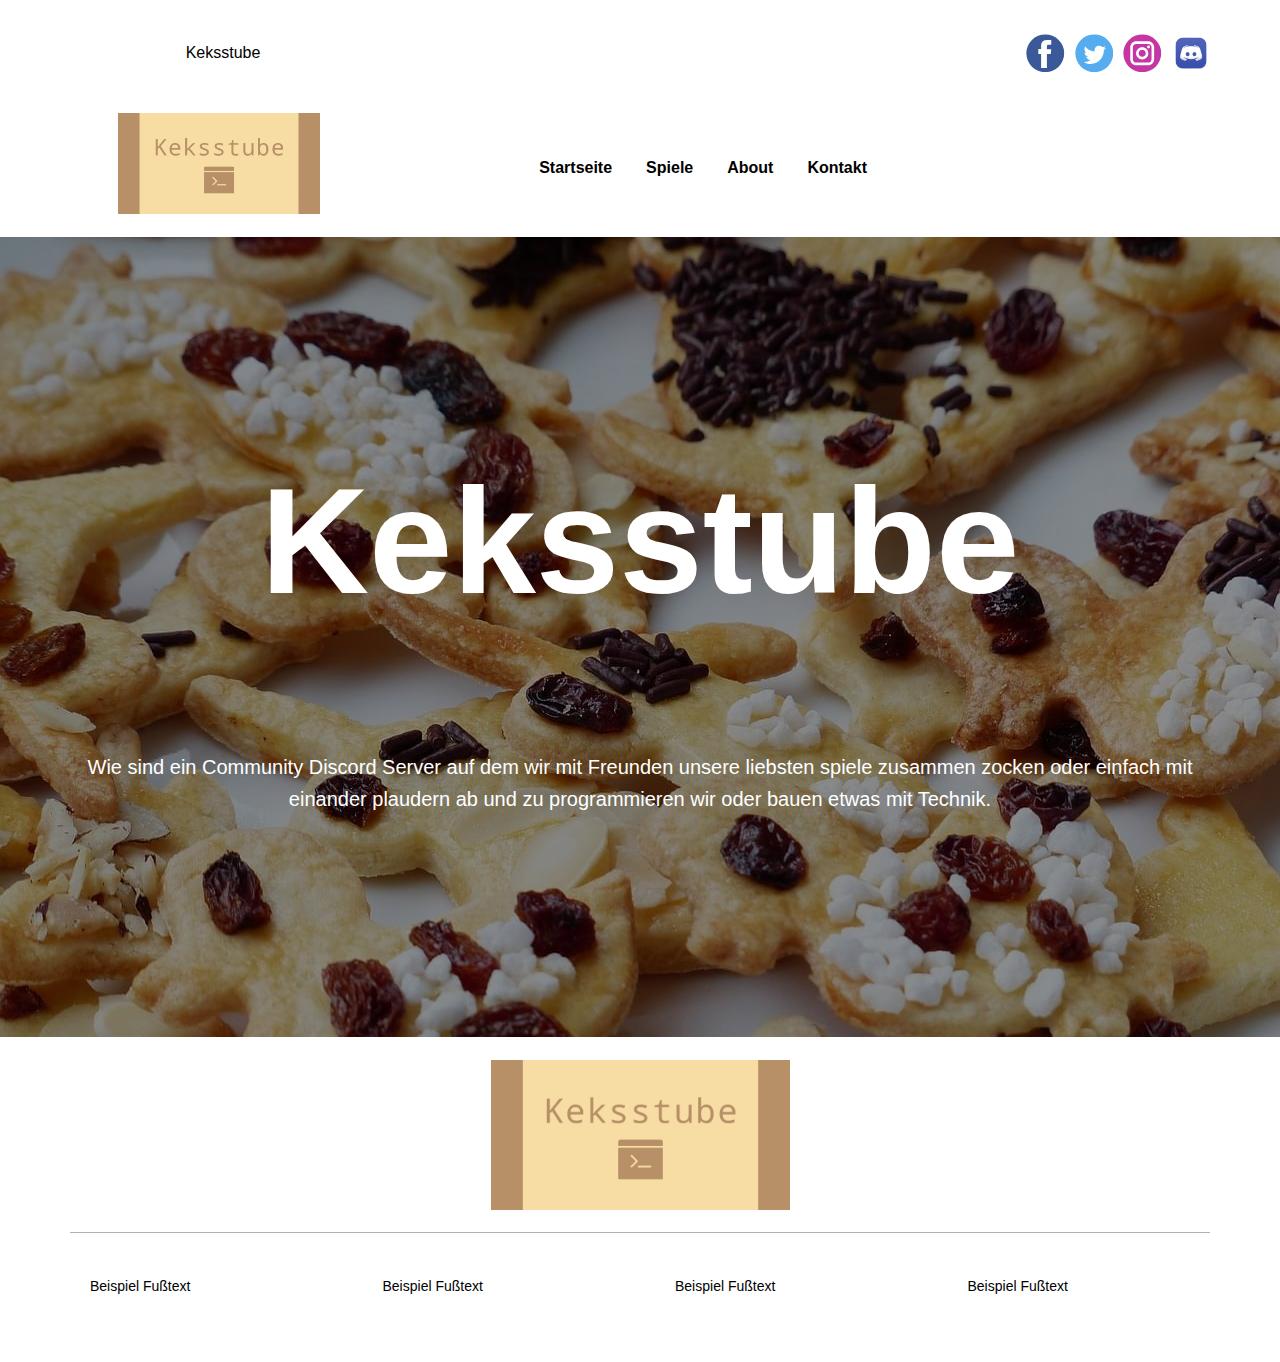
<file: Startseite.html>
<!DOCTYPE html>
<html style="font-size: 16px;" lang="de"><head>
    <meta name="viewport" content="width=device-width, initial-scale=1.0">
    <meta charset="utf-8">
    <meta name="keywords" content="Keksstube">
    <meta name="description" content="Unsere Keksstuben Seite">
    <title>Keksstube</title>
    <link rel="stylesheet" href="nicepage.css" media="screen">
<link rel="stylesheet" href="Startseite.css" media="screen">
    <script class="u-script" type="text/javascript" src="jquery-1.9.1.min.js" defer=""></script>
    <script class="u-script" type="text/javascript" src="nicepage.js" defer=""></script>
    <meta name="generator" content="Nicepage 5.2.0, nicepage.com">
    <meta property="og:title" content="Keksstube">
    <meta property="og:description" content="Unsere Keksstuben Seite">
    <meta property="og:image" content="http://keksstube.de/images/linkedin_banner_image_1.png">
    <meta property="og:url" content="http://keksstube.de/">
    
    <link rel="canonical" href="http://keksstube.de/">
    <link id="u-theme-google-font" rel="stylesheet" href="https://fonts.googleapis.com/css?family=Roboto:100,100i,300,300i,400,400i,500,500i,700,700i,900,900i|Open+Sans:300,300i,400,400i,500,500i,600,600i,700,700i,800,800i">
    
    
    
    <script type="application/ld+json">{
		"@context": "http://schema.org",
		"@type": "Organization",
		"name": "Keksstube",
		"url": "/",
		"logo": "images/linkedin_banner_image_1.png",
		"sameAs": [
				"https://facebook.com/name",
				"https://twitter.com/name",
				"https://nicepage.best",
				"http://discord.keksstube.de/"
		]
}</script>
    <meta name="theme-color" content="#478ac9">
    <meta name="twitter:site" content="@">
    <meta name="twitter:card" content="summary_large_image">
    <meta name="twitter:title" content="Keksstube">
    <meta name="twitter:description" content="Keksstube">
    <meta property="og:type" content="website">
  </head>
  <body class="u-body u-xl-mode" data-lang="de"><header class=" u-clearfix u-header u-section-row-container" id="sec-38b8"><div class="u-section-rows">
        <div class="u-align-center-xs u-grey-80 u-section-row u-section-row-1" id="sec-b03b">
          <div class="u-clearfix u-sheet u-sheet-1">
            <div class="u-hover-feature u-social-icons u-spacing-10 u-social-icons-1" data-image-width="2000" data-image-height="1333">
              <a class="u-social-url" title="facebook" href="https://facebook.com/name" rel="nofollow"><span class="u-icon u-social-facebook u-social-icon u-icon-1"><svg class="u-svg-link" preserveAspectRatio="xMidYMin slice" viewBox="0 0 112 112" style=""><use xlink:href="#svg-7009"></use></svg><svg class="u-svg-content" viewBox="0 0 112 112" x="0" y="0" id="svg-7009"><circle fill="currentColor" cx="56.1" cy="56.1" r="55"></circle><path fill="#FFFFFF" d="M73.5,31.6h-9.1c-1.4,0-3.6,0.8-3.6,3.9v8.5h12.6L72,58.3H60.8v40.8H43.9V58.3h-8V43.9h8v-9.2
      c0-6.7,3.1-17,17-17h12.5v13.9H73.5z"></path></svg></span>
              </a>
              <a class="u-social-url" title="twitter" href="https://twitter.com/name" rel="nofollow"><span class="u-icon u-social-icon u-social-twitter u-icon-2"><svg class="u-svg-link" preserveAspectRatio="xMidYMin slice" viewBox="0 0 112 112" style=""><use xlink:href="#svg-6159"></use></svg><svg class="u-svg-content" viewBox="0 0 112 112" x="0" y="0" id="svg-6159"><circle fill="currentColor" class="st0" cx="56.1" cy="56.1" r="55"></circle><path fill="#FFFFFF" d="M83.8,47.3c0,0.6,0,1.2,0,1.7c0,17.7-13.5,38.2-38.2,38.2C38,87.2,31,85,25,81.2c1,0.1,2.1,0.2,3.2,0.2
      c6.3,0,12.1-2.1,16.7-5.7c-5.9-0.1-10.8-4-12.5-9.3c0.8,0.2,1.7,0.2,2.5,0.2c1.2,0,2.4-0.2,3.5-0.5c-6.1-1.2-10.8-6.7-10.8-13.1
      c0-0.1,0-0.1,0-0.2c1.8,1,3.9,1.6,6.1,1.7c-3.6-2.4-6-6.5-6-11.2c0-2.5,0.7-4.8,1.8-6.7c6.6,8.1,16.5,13.5,27.6,14
      c-0.2-1-0.3-2-0.3-3.1c0-7.4,6-13.4,13.4-13.4c3.9,0,7.3,1.6,9.8,4.2c3.1-0.6,5.9-1.7,8.5-3.3c-1,3.1-3.1,5.8-5.9,7.4
      c2.7-0.3,5.3-1,7.7-2.1C88.7,43,86.4,45.4,83.8,47.3z"></path></svg></span>
              </a>
              <a class="u-social-url" title="instagram" href="https://nicepage.best" rel="nofollow"><span class="u-icon u-social-icon u-social-instagram u-icon-3"><svg class="u-svg-link" preserveAspectRatio="xMidYMin slice" viewBox="0 0 112 112" style=""><use xlink:href="#svg-4b90"></use></svg><svg class="u-svg-content" viewBox="0 0 112 112" x="0" y="0" id="svg-4b90"><circle fill="currentColor" cx="56.1" cy="56.1" r="55"></circle><path fill="#FFFFFF" d="M55.9,38.2c-9.9,0-17.9,8-17.9,17.9C38,66,46,74,55.9,74c9.9,0,17.9-8,17.9-17.9C73.8,46.2,65.8,38.2,55.9,38.2
      z M55.9,66.4c-5.7,0-10.3-4.6-10.3-10.3c-0.1-5.7,4.6-10.3,10.3-10.3c5.7,0,10.3,4.6,10.3,10.3C66.2,61.8,61.6,66.4,55.9,66.4z"></path><path fill="#FFFFFF" d="M74.3,33.5c-2.3,0-4.2,1.9-4.2,4.2s1.9,4.2,4.2,4.2s4.2-1.9,4.2-4.2S76.6,33.5,74.3,33.5z"></path><path fill="#FFFFFF" d="M73.1,21.3H38.6c-9.7,0-17.5,7.9-17.5,17.5v34.5c0,9.7,7.9,17.6,17.5,17.6h34.5c9.7,0,17.5-7.9,17.5-17.5V38.8
      C90.6,29.1,82.7,21.3,73.1,21.3z M83,73.3c0,5.5-4.5,9.9-9.9,9.9H38.6c-5.5,0-9.9-4.5-9.9-9.9V38.8c0-5.5,4.5-9.9,9.9-9.9h34.5
      c5.5,0,9.9,4.5,9.9,9.9V73.3z"></path></svg></span>
              </a>
              <a class="u-social-url" target="_blank" data-type="Custom" title="discord" href="http://discord.keksstube.de/"><span class="u-file-icon u-icon u-social-custom u-social-icon u-icon-4"><img src="images/discord_macos_bigsur_icon_190238.png" alt=""></span>
              </a>
            </div>
            <p class="u-align-center-lg u-align-center-md u-align-center-sm u-align-center-xl u-text u-text-1">Keksstube</p>
          </div>
          
          
          
          
          
        </div>
        <div class="u-align-center-xs u-section-row" id="sec-71fa">
          <div class="u-clearfix u-sheet u-sheet-2" data-image-width="1280" data-image-height="1070">
            <a href="Startseite.html" class="u-image u-logo u-image-1" data-image-width="1536" data-image-height="768" title="home">
              <img src="images/linkedin_banner_image_1.png" class="u-logo-image u-logo-image-1" data-image-width="80">
            </a>
            <nav class="u-menu u-menu-dropdown u-offcanvas u-menu-1" data-responsive-from="MD" data-submenu-level="with-reload">
              <div class="menu-collapse" style="font-size: 1rem; letter-spacing: 0px; font-weight: 700;">
                <a class="u-button-style u-custom-active-border-color u-custom-border u-custom-border-color u-custom-borders u-custom-hover-border-color u-custom-left-right-menu-spacing u-custom-text-active-color u-custom-text-color u-custom-text-decoration u-custom-text-hover-color u-custom-top-bottom-menu-spacing u-nav-link" href="#" style="font-size: calc(1em + 18px);">
                  <svg class="u-svg-link" viewBox="0 0 24 24"><use xlink:href="#menu-hamburger"></use></svg>
                  <svg class="u-svg-content" version="1.1" id="menu-hamburger" viewBox="0 0 16 16" x="0px" y="0px" xmlns:xlink="http://www.w3.org/1999/xlink" xmlns="http://www.w3.org/2000/svg"><g><rect y="1" width="16" height="2"></rect><rect y="7" width="16" height="2"></rect><rect y="13" width="16" height="2"></rect>
</g></svg>
                </a>
              </div>
              <div class="u-custom-menu u-nav-container">
                <ul class="u-nav u-spacing-20 u-unstyled u-nav-1"><li class="u-nav-item"><a class="u-button-style u-nav-link u-text-active-palette-1-base u-text-grey-90 u-text-hover-palette-2-base" href="Startseite.html" style="padding: 10px 7px;">Startseite</a>
</li><li class="u-nav-item"><a class="u-button-style u-nav-link u-text-active-palette-1-base u-text-grey-90 u-text-hover-palette-2-base" href="Spiele.html" style="padding: 10px 7px;">Spiele</a>
</li><li class="u-nav-item"><a class="u-button-style u-nav-link u-text-active-palette-1-base u-text-grey-90 u-text-hover-palette-2-base" href="About.html" style="padding: 10px 7px;">About</a>
</li><li class="u-nav-item"><a class="u-button-style u-nav-link u-text-active-palette-1-base u-text-grey-90 u-text-hover-palette-2-base" href="Kontakt.html" style="padding: 10px 7px;">Kontakt</a>
</li></ul>
              </div>
              <div class="u-custom-menu u-nav-container-collapse">
                <div class="u-black u-container-style u-inner-container-layout u-sidenav">
                  <div class="u-inner-container-layout u-sidenav-overflow">
                    <div class="u-menu-close u-menu-close-1"></div>
                    <ul class="u-active-grey-60 u-align-center u-nav u-popupmenu-items u-spacing-3 u-unstyled u-nav-2"><li class="u-nav-item"><a class="u-button-style u-nav-link" href="Startseite.html">Startseite</a>
</li><li class="u-nav-item"><a class="u-button-style u-nav-link" href="Spiele.html">Spiele</a>
</li><li class="u-nav-item"><a class="u-button-style u-nav-link" href="About.html">About</a>
</li><li class="u-nav-item"><a class="u-button-style u-nav-link" href="Kontakt.html">Kontakt</a>
</li></ul>
                  </div>
                </div>
                <div class="u-black u-menu-overlay u-opacity u-opacity-70"></div>
              </div>
            </nav>
          </div>
          
          
          
          
          
        </div>
      </div></header>
    <section class="u-clearfix u-section-1" id="sec-8d02">
      <div class="u-clearfix u-sheet u-sheet-1"></div>
    </section>
    <section class="skrollable text-white u-align-center u-clearfix u-image u-shading u-section-2" src="" data-image-width="1280" data-image-height="960" id="sec-8231">
      <div class="u-clearfix u-sheet u-valign-middle u-sheet-1">
        <h1 class="u-text u-text-default u-text-white u-title u-text-1">Keksstube</h1>
        <p class="u-large-text u-text u-text-default u-text-variant u-text-white u-text-2">Wie sind ein Community Discord Server auf dem wir mit Freunden unsere liebsten spiele zusammen zocken oder einfach mit einander plaudern ab und zu programmieren wir oder bauen etwas mit Technik.</p>
      </div>
    </section>
    
    
    <footer class="u-clearfix u-footer u-grey-80" id="sec-f316"><div class="u-clearfix u-sheet u-sheet-1">
        <a href="Startseite.html" class="u-image u-logo u-image-1" data-image-width="1536" data-image-height="768" title="home">
          <img src="images/linkedin_banner_image_1.png" class="u-logo-image u-logo-image-1">
        </a>
        <div class="u-align-left u-border-1 u-border-white u-expanded-width u-line u-line-horizontal u-opacity u-opacity-30 u-line-1"></div>
        <div class="u-clearfix u-expanded-width u-gutter-30 u-layout-wrap u-layout-wrap-1">
          <div class="u-gutter-0 u-layout">
            <div class="u-layout-row">
              <div class="u-align-left u-container-style u-layout-cell u-left-cell u-size-15 u-size-30-md u-layout-cell-1">
                <div class="u-container-layout u-valign-top u-container-layout-1">
                  <p class="u-small-text u-text u-text-variant u-text-1"> Beispiel Fußtext</p>
                </div>
              </div>
              <div class="u-align-left u-container-style u-layout-cell u-size-15 u-size-30-md u-layout-cell-2">
                <div class="u-container-layout u-valign-top u-container-layout-2">
                  <p class="u-small-text u-text u-text-variant u-text-2">Beispiel Fußtext</p>
                </div>
              </div>
              <div class="u-align-left u-container-style u-layout-cell u-size-15 u-size-30-md u-layout-cell-3">
                <div class="u-container-layout u-valign-top u-container-layout-3">
                  <p class="u-small-text u-text u-text-variant u-text-3">Beispiel Fußtext</p>
                </div>
              </div>
              <div class="u-align-left u-container-style u-layout-cell u-right-cell u-size-15 u-size-30-md u-layout-cell-4">
                <div class="u-container-layout u-valign-top u-container-layout-4">
                  <p class="u-small-text u-text u-text-variant u-text-4">Beispiel Fußtext</p>
                </div>
              </div>
            </div>
          </div>
        </div>
      </div></footer>
  
</body></html>
</file>
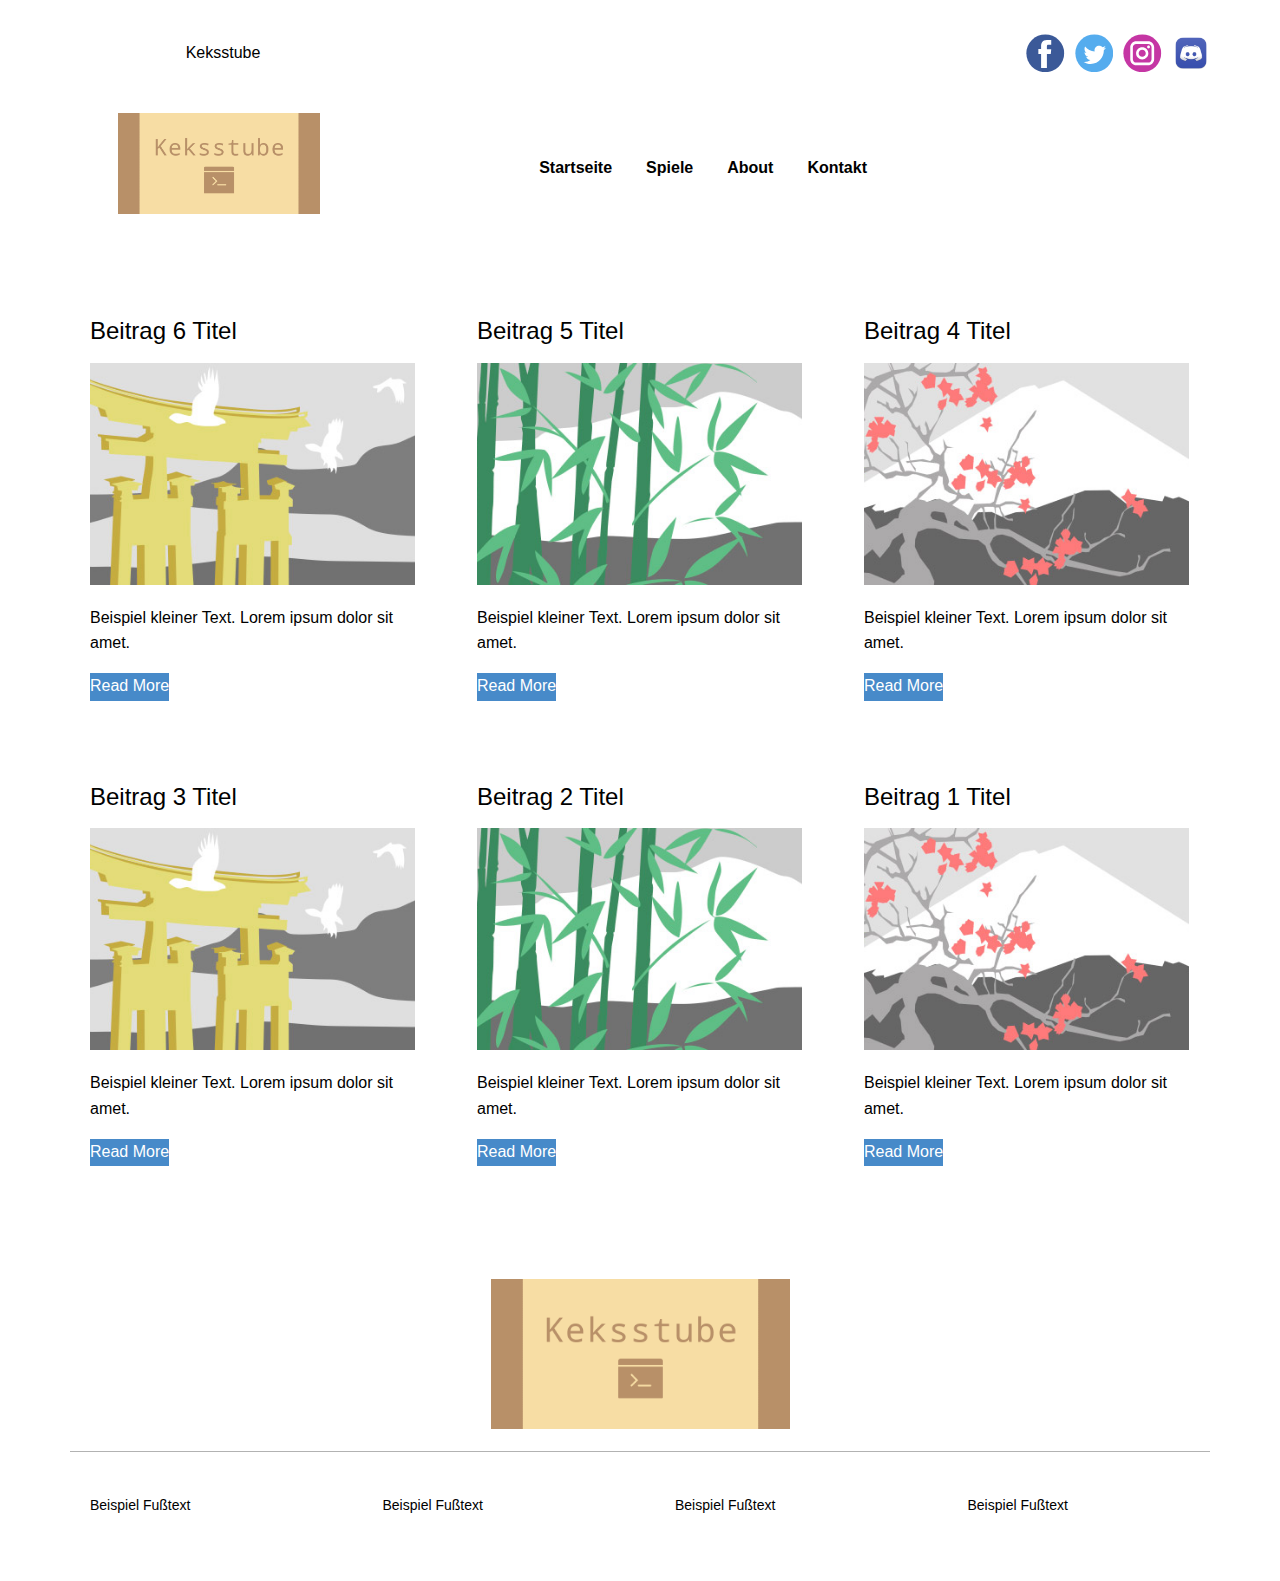
<file: blog/blog.html>
<!DOCTYPE html>
<html style="font-size: 16px;" lang="de"><head>
    <meta name="viewport" content="width=device-width, initial-scale=1.0">
    <meta charset="utf-8">
    <meta name="keywords" content="">
    <meta name="description" content="">
    <title>Blog Template</title>
    <link rel="stylesheet" href="../nicepage.css" media="screen">
<link rel="stylesheet" href="../Blog-Template.css" media="screen">
    <script class="u-script" type="text/javascript" src="../jquery-1.9.1.min.js" defer=""></script>
    <script class="u-script" type="text/javascript" src="../nicepage.js" defer=""></script>
    <meta name="generator" content="Nicepage 5.2.0, nicepage.com">
    <link id="u-theme-google-font" rel="stylesheet" href="https://fonts.googleapis.com/css?family=Roboto:100,100i,300,300i,400,400i,500,500i,700,700i,900,900i|Open+Sans:300,300i,400,400i,500,500i,600,600i,700,700i,800,800i">
    
    
    <script type="application/ld+json">{
		"@context": "http://schema.org",
		"@type": "Organization",
		"name": "Keksstube",
		"logo": "images/linkedin_banner_image_1.png",
		"sameAs": [
				"https://facebook.com/name",
				"https://twitter.com/name",
				"https://nicepage.best",
				"http://discord.keksstube.de/"
		]
}</script>
    <meta name="theme-color" content="#478ac9">
    <meta name="twitter:site" content="@">
    <meta name="twitter:card" content="summary_large_image">
    <meta name="twitter:title" content="Blog Template">
    <meta name="twitter:description" content="Keksstube">
  </head>
  <body class="u-body u-xl-mode" data-lang="de"><header class=" u-clearfix u-header u-section-row-container" id="sec-38b8"><div class="u-section-rows">
        <div class="u-align-center-xs u-grey-80 u-section-row u-section-row-1" id="sec-b03b">
          <div class="u-clearfix u-sheet u-sheet-1">
            <div class="u-hover-feature u-social-icons u-spacing-10 u-social-icons-1" data-image-width="2000" data-image-height="1333">
              <a class="u-social-url" title="facebook" href="https://facebook.com/name" rel="nofollow"><span class="u-icon u-social-facebook u-social-icon u-icon-1"><svg class="u-svg-link" preserveAspectRatio="xMidYMin slice" viewBox="0 0 112 112" style=""><use xlink:href="#svg-7009"></use></svg><svg class="u-svg-content" viewBox="0 0 112 112" x="0" y="0" id="svg-7009"><circle fill="currentColor" cx="56.1" cy="56.1" r="55"></circle><path fill="#FFFFFF" d="M73.5,31.6h-9.1c-1.4,0-3.6,0.8-3.6,3.9v8.5h12.6L72,58.3H60.8v40.8H43.9V58.3h-8V43.9h8v-9.2
      c0-6.7,3.1-17,17-17h12.5v13.9H73.5z"></path></svg></span>
              </a>
              <a class="u-social-url" title="twitter" href="https://twitter.com/name" rel="nofollow"><span class="u-icon u-social-icon u-social-twitter u-icon-2"><svg class="u-svg-link" preserveAspectRatio="xMidYMin slice" viewBox="0 0 112 112" style=""><use xlink:href="#svg-6159"></use></svg><svg class="u-svg-content" viewBox="0 0 112 112" x="0" y="0" id="svg-6159"><circle fill="currentColor" class="st0" cx="56.1" cy="56.1" r="55"></circle><path fill="#FFFFFF" d="M83.8,47.3c0,0.6,0,1.2,0,1.7c0,17.7-13.5,38.2-38.2,38.2C38,87.2,31,85,25,81.2c1,0.1,2.1,0.2,3.2,0.2
      c6.3,0,12.1-2.1,16.7-5.7c-5.9-0.1-10.8-4-12.5-9.3c0.8,0.2,1.7,0.2,2.5,0.2c1.2,0,2.4-0.2,3.5-0.5c-6.1-1.2-10.8-6.7-10.8-13.1
      c0-0.1,0-0.1,0-0.2c1.8,1,3.9,1.6,6.1,1.7c-3.6-2.4-6-6.5-6-11.2c0-2.5,0.7-4.8,1.8-6.7c6.6,8.1,16.5,13.5,27.6,14
      c-0.2-1-0.3-2-0.3-3.1c0-7.4,6-13.4,13.4-13.4c3.9,0,7.3,1.6,9.8,4.2c3.1-0.6,5.9-1.7,8.5-3.3c-1,3.1-3.1,5.8-5.9,7.4
      c2.7-0.3,5.3-1,7.7-2.1C88.7,43,86.4,45.4,83.8,47.3z"></path></svg></span>
              </a>
              <a class="u-social-url" title="instagram" href="https://nicepage.best" rel="nofollow"><span class="u-icon u-social-icon u-social-instagram u-icon-3"><svg class="u-svg-link" preserveAspectRatio="xMidYMin slice" viewBox="0 0 112 112" style=""><use xlink:href="#svg-4b90"></use></svg><svg class="u-svg-content" viewBox="0 0 112 112" x="0" y="0" id="svg-4b90"><circle fill="currentColor" cx="56.1" cy="56.1" r="55"></circle><path fill="#FFFFFF" d="M55.9,38.2c-9.9,0-17.9,8-17.9,17.9C38,66,46,74,55.9,74c9.9,0,17.9-8,17.9-17.9C73.8,46.2,65.8,38.2,55.9,38.2
      z M55.9,66.4c-5.7,0-10.3-4.6-10.3-10.3c-0.1-5.7,4.6-10.3,10.3-10.3c5.7,0,10.3,4.6,10.3,10.3C66.2,61.8,61.6,66.4,55.9,66.4z"></path><path fill="#FFFFFF" d="M74.3,33.5c-2.3,0-4.2,1.9-4.2,4.2s1.9,4.2,4.2,4.2s4.2-1.9,4.2-4.2S76.6,33.5,74.3,33.5z"></path><path fill="#FFFFFF" d="M73.1,21.3H38.6c-9.7,0-17.5,7.9-17.5,17.5v34.5c0,9.7,7.9,17.6,17.5,17.6h34.5c9.7,0,17.5-7.9,17.5-17.5V38.8
      C90.6,29.1,82.7,21.3,73.1,21.3z M83,73.3c0,5.5-4.5,9.9-9.9,9.9H38.6c-5.5,0-9.9-4.5-9.9-9.9V38.8c0-5.5,4.5-9.9,9.9-9.9h34.5
      c5.5,0,9.9,4.5,9.9,9.9V73.3z"></path></svg></span>
              </a>
              <a class="u-social-url" target="_blank" data-type="Custom" title="discord" href="http://discord.keksstube.de/"><span class="u-file-icon u-icon u-social-custom u-social-icon u-icon-4"><img src="../images/discord_macos_bigsur_icon_190238.png" alt=""></span>
              </a>
            </div>
            <p class="u-align-center-lg u-align-center-md u-align-center-sm u-align-center-xl u-text u-text-1">Keksstube</p>
          </div>
          
          
          
          
          
        </div>
        <div class="u-align-center-xs u-section-row" id="sec-71fa">
          <div class="u-clearfix u-sheet u-sheet-2" data-image-width="1280" data-image-height="1070">
            <a href="../Startseite.html" class="u-image u-logo u-image-1" data-image-width="1536" data-image-height="768" title="home">
              <img src="../images/linkedin_banner_image_1.png" class="u-logo-image u-logo-image-1" data-image-width="80">
            </a>
            <nav class="u-menu u-menu-dropdown u-offcanvas u-menu-1" data-responsive-from="MD" data-submenu-level="with-reload">
              <div class="menu-collapse" style="font-size: 1rem; letter-spacing: 0px; font-weight: 700;">
                <a class="u-button-style u-custom-active-border-color u-custom-border u-custom-border-color u-custom-borders u-custom-hover-border-color u-custom-left-right-menu-spacing u-custom-text-active-color u-custom-text-color u-custom-text-decoration u-custom-text-hover-color u-custom-top-bottom-menu-spacing u-nav-link" href="#" style="font-size: calc(1em + 18px);">
                  <svg class="u-svg-link" viewBox="0 0 24 24"><use xlink:href="#menu-hamburger"></use></svg>
                  <svg class="u-svg-content" version="1.1" id="menu-hamburger" viewBox="0 0 16 16" x="0px" y="0px" xmlns:xlink="http://www.w3.org/1999/xlink" xmlns="http://www.w3.org/2000/svg"><g><rect y="1" width="16" height="2"></rect><rect y="7" width="16" height="2"></rect><rect y="13" width="16" height="2"></rect>
</g></svg>
                </a>
              </div>
              <div class="u-custom-menu u-nav-container">
                <ul class="u-nav u-spacing-20 u-unstyled u-nav-1"><li class="u-nav-item"><a class="u-button-style u-nav-link u-text-active-palette-1-base u-text-grey-90 u-text-hover-palette-2-base" href="../Startseite.html" style="padding: 10px 7px;">Startseite</a>
</li><li class="u-nav-item"><a class="u-button-style u-nav-link u-text-active-palette-1-base u-text-grey-90 u-text-hover-palette-2-base" href="../Spiele.html" style="padding: 10px 7px;">Spiele</a>
</li><li class="u-nav-item"><a class="u-button-style u-nav-link u-text-active-palette-1-base u-text-grey-90 u-text-hover-palette-2-base" href="../About.html" style="padding: 10px 7px;">About</a>
</li><li class="u-nav-item"><a class="u-button-style u-nav-link u-text-active-palette-1-base u-text-grey-90 u-text-hover-palette-2-base" href="../Kontakt.html" style="padding: 10px 7px;">Kontakt</a>
</li></ul>
              </div>
              <div class="u-custom-menu u-nav-container-collapse">
                <div class="u-black u-container-style u-inner-container-layout u-sidenav">
                  <div class="u-inner-container-layout u-sidenav-overflow">
                    <div class="u-menu-close u-menu-close-1"></div>
                    <ul class="u-active-grey-60 u-align-center u-nav u-popupmenu-items u-spacing-3 u-unstyled u-nav-2"><li class="u-nav-item"><a class="u-button-style u-nav-link" href="../Startseite.html">Startseite</a>
</li><li class="u-nav-item"><a class="u-button-style u-nav-link" href="../Spiele.html">Spiele</a>
</li><li class="u-nav-item"><a class="u-button-style u-nav-link" href="../About.html">About</a>
</li><li class="u-nav-item"><a class="u-button-style u-nav-link" href="../Kontakt.html">Kontakt</a>
</li></ul>
                  </div>
                </div>
                <div class="u-black u-menu-overlay u-opacity u-opacity-70"></div>
              </div>
            </nav>
          </div>
          
          
          
          
          
        </div>
      </div></header>
    <section class="u-clearfix u-section-1" id="sec-fdb6">
      <div class="u-clearfix u-sheet u-valign-middle u-sheet-1"><!--blog--><!--blog_options_json--><!--{"type":"Recent","source":"","tags":"","count":""}--><!--/blog_options_json-->
        <div class="u-blog u-expanded-width u-repeater u-repeater-1"><!--blog_post-->
          <div class="u-blog-post u-container-style u-repeater-item u-white u-repeater-item-1">
            <div class="u-container-layout u-similar-container u-valign-top u-container-layout-1"><!--blog_post_header-->
              <h4 class="u-blog-control u-text u-text-1">
                <a class="u-post-header-link" href="../blog/post-5.html">Beitrag 6 Titel</a>
              </h4><!--/blog_post_header--><!--blog_post_image-->
              <a class="u-post-header-link" href="../blog/post-5.html"><img alt="" class="u-blog-control u-expanded-width u-image u-image-default u-image-1" src="../images/8ad73f3c.jpeg"></a><!--/blog_post_image--><!--blog_post_content-->
              <div class="u-blog-control u-post-content u-text u-text-2 fr-view">Beispiel kleiner Text. Lorem ipsum dolor sit amet.</div><!--/blog_post_content--><!--blog_post_readmore-->
              <a href="../blog/post-5.html" class="u-blog-control u-border-2 u-border-palette-1-base u-btn u-btn-rectangle u-button-style u-none u-btn-1"><!--blog_post_readmore_content--><!--options_json--><!--{"content":"Read More","defaultValue":"Weiterlesen"}--><!--/options_json-->Read More<!--/blog_post_readmore_content--></a><!--/blog_post_readmore-->
            </div>
          </div><div class="u-blog-post u-container-style u-repeater-item u-video-cover u-white">
            <div class="u-container-layout u-similar-container u-valign-top u-container-layout-2"><!--blog_post_header-->
              <h4 class="u-blog-control u-text u-text-3">
                <a class="u-post-header-link" href="../blog/post-4.html">Beitrag 5 Titel</a>
              </h4><!--/blog_post_header--><!--blog_post_image-->
              <a class="u-post-header-link" href="../blog/post-4.html"><img alt="" class="u-blog-control u-expanded-width u-image u-image-default u-image-2" src="../images/68f64b9d.jpeg"></a><!--/blog_post_image--><!--blog_post_content-->
              <div class="u-blog-control u-post-content u-text u-text-4 fr-view">Beispiel kleiner Text. Lorem ipsum dolor sit amet.</div><!--/blog_post_content--><!--blog_post_readmore-->
              <a href="../blog/post-4.html" class="u-blog-control u-border-2 u-border-palette-1-base u-btn u-btn-rectangle u-button-style u-none u-btn-2"><!--blog_post_readmore_content--><!--options_json--><!--{"content":"Read More","defaultValue":"Weiterlesen"}--><!--/options_json-->Read More<!--/blog_post_readmore_content--></a><!--/blog_post_readmore-->
            </div>
          </div><div class="u-blog-post u-container-style u-repeater-item u-video-cover u-white">
            <div class="u-container-layout u-similar-container u-valign-top u-container-layout-3"><!--blog_post_header-->
              <h4 class="u-blog-control u-text u-text-5">
                <a class="u-post-header-link" href="../blog/post-3.html">Beitrag 4 Titel</a>
              </h4><!--/blog_post_header--><!--blog_post_image-->
              <a class="u-post-header-link" href="../blog/post-3.html"><img alt="" class="u-blog-control u-expanded-width u-image u-image-default u-image-3" src="../images/0fd3416c.jpeg"></a><!--/blog_post_image--><!--blog_post_content-->
              <div class="u-blog-control u-post-content u-text u-text-6 fr-view">Beispiel kleiner Text. Lorem ipsum dolor sit amet.</div><!--/blog_post_content--><!--blog_post_readmore-->
              <a href="../blog/post-3.html" class="u-blog-control u-border-2 u-border-palette-1-base u-btn u-btn-rectangle u-button-style u-none u-btn-3"><!--blog_post_readmore_content--><!--options_json--><!--{"content":"Read More","defaultValue":"Weiterlesen"}--><!--/options_json-->Read More<!--/blog_post_readmore_content--></a><!--/blog_post_readmore-->
            </div>
          </div><div class="u-blog-post u-container-style u-repeater-item u-white u-repeater-item-1">
            <div class="u-container-layout u-similar-container u-valign-top u-container-layout-1"><!--blog_post_header-->
              <h4 class="u-blog-control u-text u-text-1">
                <a class="u-post-header-link" href="../blog/post-2.html">Beitrag 3 Titel</a>
              </h4><!--/blog_post_header--><!--blog_post_image-->
              <a class="u-post-header-link" href="../blog/post-2.html"><img alt="" class="u-blog-control u-expanded-width u-image u-image-default u-image-1" src="../images/8ad73f3c.jpeg"></a><!--/blog_post_image--><!--blog_post_content-->
              <div class="u-blog-control u-post-content u-text u-text-2 fr-view">Beispiel kleiner Text. Lorem ipsum dolor sit amet.</div><!--/blog_post_content--><!--blog_post_readmore-->
              <a href="../blog/post-2.html" class="u-blog-control u-border-2 u-border-palette-1-base u-btn u-btn-rectangle u-button-style u-none u-btn-1"><!--blog_post_readmore_content--><!--options_json--><!--{"content":"Read More","defaultValue":"Weiterlesen"}--><!--/options_json-->Read More<!--/blog_post_readmore_content--></a><!--/blog_post_readmore-->
            </div>
          </div><div class="u-blog-post u-container-style u-repeater-item u-video-cover u-white">
            <div class="u-container-layout u-similar-container u-valign-top u-container-layout-2"><!--blog_post_header-->
              <h4 class="u-blog-control u-text u-text-3">
                <a class="u-post-header-link" href="../blog/post-1.html">Beitrag 2 Titel</a>
              </h4><!--/blog_post_header--><!--blog_post_image-->
              <a class="u-post-header-link" href="../blog/post-1.html"><img alt="" class="u-blog-control u-expanded-width u-image u-image-default u-image-2" src="../images/68f64b9d.jpeg"></a><!--/blog_post_image--><!--blog_post_content-->
              <div class="u-blog-control u-post-content u-text u-text-4 fr-view">Beispiel kleiner Text. Lorem ipsum dolor sit amet.</div><!--/blog_post_content--><!--blog_post_readmore-->
              <a href="../blog/post-1.html" class="u-blog-control u-border-2 u-border-palette-1-base u-btn u-btn-rectangle u-button-style u-none u-btn-2"><!--blog_post_readmore_content--><!--options_json--><!--{"content":"Read More","defaultValue":"Weiterlesen"}--><!--/options_json-->Read More<!--/blog_post_readmore_content--></a><!--/blog_post_readmore-->
            </div>
          </div><div class="u-blog-post u-container-style u-repeater-item u-video-cover u-white">
            <div class="u-container-layout u-similar-container u-valign-top u-container-layout-3"><!--blog_post_header-->
              <h4 class="u-blog-control u-text u-text-5">
                <a class="u-post-header-link" href="../blog/post.html">Beitrag 1 Titel</a>
              </h4><!--/blog_post_header--><!--blog_post_image-->
              <a class="u-post-header-link" href="../blog/post.html"><img alt="" class="u-blog-control u-expanded-width u-image u-image-default u-image-3" src="../images/0fd3416c.jpeg"></a><!--/blog_post_image--><!--blog_post_content-->
              <div class="u-blog-control u-post-content u-text u-text-6 fr-view">Beispiel kleiner Text. Lorem ipsum dolor sit amet.</div><!--/blog_post_content--><!--blog_post_readmore-->
              <a href="../blog/post.html" class="u-blog-control u-border-2 u-border-palette-1-base u-btn u-btn-rectangle u-button-style u-none u-btn-3"><!--blog_post_readmore_content--><!--options_json--><!--{"content":"Read More","defaultValue":"Weiterlesen"}--><!--/options_json-->Read More<!--/blog_post_readmore_content--></a><!--/blog_post_readmore-->
            </div>
          </div><!--/blog_post--><!--blog_post-->
          <!--/blog_post--><!--blog_post-->
          <!--/blog_post-->
        </div><!--/blog-->
      </div>
    </section>
    
    
    <footer class="u-clearfix u-footer u-grey-80" id="sec-f316"><div class="u-clearfix u-sheet u-sheet-1">
        <a href="../Startseite.html" class="u-image u-logo u-image-1" data-image-width="1536" data-image-height="768" title="home">
          <img src="../images/linkedin_banner_image_1.png" class="u-logo-image u-logo-image-1">
        </a>
        <div class="u-align-left u-border-1 u-border-white u-expanded-width u-line u-line-horizontal u-opacity u-opacity-30 u-line-1"></div>
        <div class="u-clearfix u-expanded-width u-gutter-30 u-layout-wrap u-layout-wrap-1">
          <div class="u-gutter-0 u-layout">
            <div class="u-layout-row">
              <div class="u-align-left u-container-style u-layout-cell u-left-cell u-size-15 u-size-30-md u-layout-cell-1">
                <div class="u-container-layout u-valign-top u-container-layout-1">
                  <p class="u-small-text u-text u-text-variant u-text-1"> Beispiel Fußtext</p>
                </div>
              </div>
              <div class="u-align-left u-container-style u-layout-cell u-size-15 u-size-30-md u-layout-cell-2">
                <div class="u-container-layout u-valign-top u-container-layout-2">
                  <p class="u-small-text u-text u-text-variant u-text-2">Beispiel Fußtext</p>
                </div>
              </div>
              <div class="u-align-left u-container-style u-layout-cell u-size-15 u-size-30-md u-layout-cell-3">
                <div class="u-container-layout u-valign-top u-container-layout-3">
                  <p class="u-small-text u-text u-text-variant u-text-3">Beispiel Fußtext</p>
                </div>
              </div>
              <div class="u-align-left u-container-style u-layout-cell u-right-cell u-size-15 u-size-30-md u-layout-cell-4">
                <div class="u-container-layout u-valign-top u-container-layout-4">
                  <p class="u-small-text u-text u-text-variant u-text-4">Beispiel Fußtext</p>
                </div>
              </div>
            </div>
          </div>
        </div>
      </div></footer>
  
</body></html>
</file>
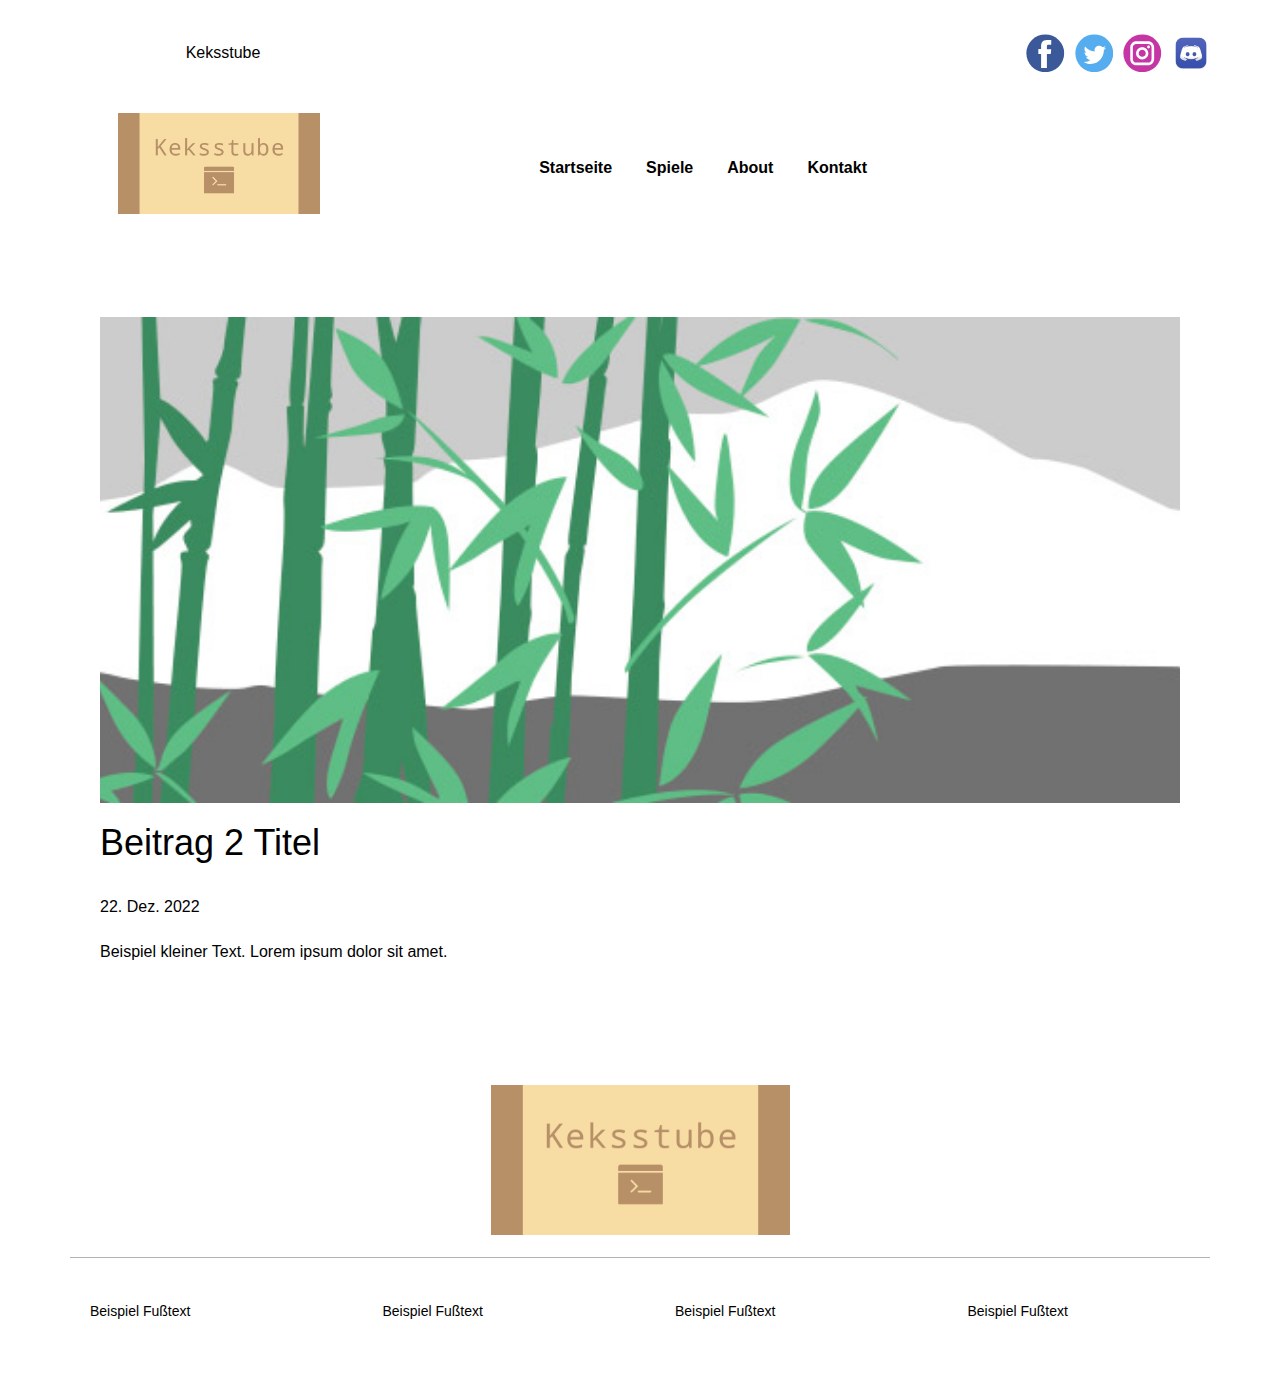
<file: blog/post-1.html>
<!DOCTYPE html>
<html style="font-size: 16px;" lang="de"><head>
    <meta name="viewport" content="width=device-width, initial-scale=1.0">
    <meta charset="utf-8">
    <meta name="keywords" content="Beitrag 1 Titel">
    <meta name="description" content="">
    <title>Beitrag 2 Titel</title>
    <link rel="stylesheet" href="../nicepage.css" media="screen">
<link rel="stylesheet" href="../Post-Template.css" media="screen">
    <script class="u-script" type="text/javascript" src="../jquery-1.9.1.min.js" defer=""></script>
    <script class="u-script" type="text/javascript" src="../nicepage.js" defer=""></script>
    <meta name="generator" content="Nicepage 5.2.0, nicepage.com">
    <link id="u-theme-google-font" rel="stylesheet" href="https://fonts.googleapis.com/css?family=Roboto:100,100i,300,300i,400,400i,500,500i,700,700i,900,900i|Open+Sans:300,300i,400,400i,500,500i,600,600i,700,700i,800,800i">
    
    
    <script type="application/ld+json">{
		"@context": "http://schema.org",
		"@type": "Organization",
		"name": "Keksstube",
		"logo": "images/linkedin_banner_image_1.png",
		"sameAs": [
				"https://facebook.com/name",
				"https://twitter.com/name",
				"https://nicepage.best",
				"http://discord.keksstube.de/"
		]
}</script>
    <meta name="theme-color" content="#478ac9">
    <meta name="twitter:site" content="@">
    <meta name="twitter:card" content="summary_large_image">
    <meta name="twitter:title" content="Post Template">
    <meta name="twitter:description" content="Keksstube">
  </head>
  <body class="u-body u-xl-mode" data-lang="de"><header class=" u-clearfix u-header u-section-row-container" id="sec-38b8"><div class="u-section-rows">
        <div class="u-align-center-xs u-grey-80 u-section-row u-section-row-1" id="sec-b03b">
          <div class="u-clearfix u-sheet u-sheet-1">
            <div class="u-hover-feature u-social-icons u-spacing-10 u-social-icons-1" data-image-width="2000" data-image-height="1333">
              <a class="u-social-url" title="facebook" href="https://facebook.com/name" rel="nofollow"><span class="u-icon u-social-facebook u-social-icon u-icon-1"><svg class="u-svg-link" preserveAspectRatio="xMidYMin slice" viewBox="0 0 112 112" style=""><use xlink:href="#svg-7009"></use></svg><svg class="u-svg-content" viewBox="0 0 112 112" x="0" y="0" id="svg-7009"><circle fill="currentColor" cx="56.1" cy="56.1" r="55"></circle><path fill="#FFFFFF" d="M73.5,31.6h-9.1c-1.4,0-3.6,0.8-3.6,3.9v8.5h12.6L72,58.3H60.8v40.8H43.9V58.3h-8V43.9h8v-9.2
      c0-6.7,3.1-17,17-17h12.5v13.9H73.5z"></path></svg></span>
              </a>
              <a class="u-social-url" title="twitter" href="https://twitter.com/name" rel="nofollow"><span class="u-icon u-social-icon u-social-twitter u-icon-2"><svg class="u-svg-link" preserveAspectRatio="xMidYMin slice" viewBox="0 0 112 112" style=""><use xlink:href="#svg-6159"></use></svg><svg class="u-svg-content" viewBox="0 0 112 112" x="0" y="0" id="svg-6159"><circle fill="currentColor" class="st0" cx="56.1" cy="56.1" r="55"></circle><path fill="#FFFFFF" d="M83.8,47.3c0,0.6,0,1.2,0,1.7c0,17.7-13.5,38.2-38.2,38.2C38,87.2,31,85,25,81.2c1,0.1,2.1,0.2,3.2,0.2
      c6.3,0,12.1-2.1,16.7-5.7c-5.9-0.1-10.8-4-12.5-9.3c0.8,0.2,1.7,0.2,2.5,0.2c1.2,0,2.4-0.2,3.5-0.5c-6.1-1.2-10.8-6.7-10.8-13.1
      c0-0.1,0-0.1,0-0.2c1.8,1,3.9,1.6,6.1,1.7c-3.6-2.4-6-6.5-6-11.2c0-2.5,0.7-4.8,1.8-6.7c6.6,8.1,16.5,13.5,27.6,14
      c-0.2-1-0.3-2-0.3-3.1c0-7.4,6-13.4,13.4-13.4c3.9,0,7.3,1.6,9.8,4.2c3.1-0.6,5.9-1.7,8.5-3.3c-1,3.1-3.1,5.8-5.9,7.4
      c2.7-0.3,5.3-1,7.7-2.1C88.7,43,86.4,45.4,83.8,47.3z"></path></svg></span>
              </a>
              <a class="u-social-url" title="instagram" href="https://nicepage.best" rel="nofollow"><span class="u-icon u-social-icon u-social-instagram u-icon-3"><svg class="u-svg-link" preserveAspectRatio="xMidYMin slice" viewBox="0 0 112 112" style=""><use xlink:href="#svg-4b90"></use></svg><svg class="u-svg-content" viewBox="0 0 112 112" x="0" y="0" id="svg-4b90"><circle fill="currentColor" cx="56.1" cy="56.1" r="55"></circle><path fill="#FFFFFF" d="M55.9,38.2c-9.9,0-17.9,8-17.9,17.9C38,66,46,74,55.9,74c9.9,0,17.9-8,17.9-17.9C73.8,46.2,65.8,38.2,55.9,38.2
      z M55.9,66.4c-5.7,0-10.3-4.6-10.3-10.3c-0.1-5.7,4.6-10.3,10.3-10.3c5.7,0,10.3,4.6,10.3,10.3C66.2,61.8,61.6,66.4,55.9,66.4z"></path><path fill="#FFFFFF" d="M74.3,33.5c-2.3,0-4.2,1.9-4.2,4.2s1.9,4.2,4.2,4.2s4.2-1.9,4.2-4.2S76.6,33.5,74.3,33.5z"></path><path fill="#FFFFFF" d="M73.1,21.3H38.6c-9.7,0-17.5,7.9-17.5,17.5v34.5c0,9.7,7.9,17.6,17.5,17.6h34.5c9.7,0,17.5-7.9,17.5-17.5V38.8
      C90.6,29.1,82.7,21.3,73.1,21.3z M83,73.3c0,5.5-4.5,9.9-9.9,9.9H38.6c-5.5,0-9.9-4.5-9.9-9.9V38.8c0-5.5,4.5-9.9,9.9-9.9h34.5
      c5.5,0,9.9,4.5,9.9,9.9V73.3z"></path></svg></span>
              </a>
              <a class="u-social-url" target="_blank" data-type="Custom" title="discord" href="http://discord.keksstube.de/"><span class="u-file-icon u-icon u-social-custom u-social-icon u-icon-4"><img src="../images/discord_macos_bigsur_icon_190238.png" alt=""></span>
              </a>
            </div>
            <p class="u-align-center-lg u-align-center-md u-align-center-sm u-align-center-xl u-text u-text-1">Keksstube</p>
          </div>
          
          
          
          
          
        </div>
        <div class="u-align-center-xs u-section-row" id="sec-71fa">
          <div class="u-clearfix u-sheet u-sheet-2" data-image-width="1280" data-image-height="1070">
            <a href="../Startseite.html" class="u-image u-logo u-image-1" data-image-width="1536" data-image-height="768" title="home">
              <img src="../images/linkedin_banner_image_1.png" class="u-logo-image u-logo-image-1" data-image-width="80">
            </a>
            <nav class="u-menu u-menu-dropdown u-offcanvas u-menu-1" data-responsive-from="MD" data-submenu-level="with-reload">
              <div class="menu-collapse" style="font-size: 1rem; letter-spacing: 0px; font-weight: 700;">
                <a class="u-button-style u-custom-active-border-color u-custom-border u-custom-border-color u-custom-borders u-custom-hover-border-color u-custom-left-right-menu-spacing u-custom-text-active-color u-custom-text-color u-custom-text-decoration u-custom-text-hover-color u-custom-top-bottom-menu-spacing u-nav-link" href="#" style="font-size: calc(1em + 18px);">
                  <svg class="u-svg-link" viewBox="0 0 24 24"><use xlink:href="#menu-hamburger"></use></svg>
                  <svg class="u-svg-content" version="1.1" id="menu-hamburger" viewBox="0 0 16 16" x="0px" y="0px" xmlns:xlink="http://www.w3.org/1999/xlink" xmlns="http://www.w3.org/2000/svg"><g><rect y="1" width="16" height="2"></rect><rect y="7" width="16" height="2"></rect><rect y="13" width="16" height="2"></rect>
</g></svg>
                </a>
              </div>
              <div class="u-custom-menu u-nav-container">
                <ul class="u-nav u-spacing-20 u-unstyled u-nav-1"><li class="u-nav-item"><a class="u-button-style u-nav-link u-text-active-palette-1-base u-text-grey-90 u-text-hover-palette-2-base" href="../Startseite.html" style="padding: 10px 7px;">Startseite</a>
</li><li class="u-nav-item"><a class="u-button-style u-nav-link u-text-active-palette-1-base u-text-grey-90 u-text-hover-palette-2-base" href="../Spiele.html" style="padding: 10px 7px;">Spiele</a>
</li><li class="u-nav-item"><a class="u-button-style u-nav-link u-text-active-palette-1-base u-text-grey-90 u-text-hover-palette-2-base" href="../About.html" style="padding: 10px 7px;">About</a>
</li><li class="u-nav-item"><a class="u-button-style u-nav-link u-text-active-palette-1-base u-text-grey-90 u-text-hover-palette-2-base" href="../Kontakt.html" style="padding: 10px 7px;">Kontakt</a>
</li></ul>
              </div>
              <div class="u-custom-menu u-nav-container-collapse">
                <div class="u-black u-container-style u-inner-container-layout u-sidenav">
                  <div class="u-inner-container-layout u-sidenav-overflow">
                    <div class="u-menu-close u-menu-close-1"></div>
                    <ul class="u-active-grey-60 u-align-center u-nav u-popupmenu-items u-spacing-3 u-unstyled u-nav-2"><li class="u-nav-item"><a class="u-button-style u-nav-link" href="../Startseite.html">Startseite</a>
</li><li class="u-nav-item"><a class="u-button-style u-nav-link" href="../Spiele.html">Spiele</a>
</li><li class="u-nav-item"><a class="u-button-style u-nav-link" href="../About.html">About</a>
</li><li class="u-nav-item"><a class="u-button-style u-nav-link" href="../Kontakt.html">Kontakt</a>
</li></ul>
                  </div>
                </div>
                <div class="u-black u-menu-overlay u-opacity u-opacity-70"></div>
              </div>
            </nav>
          </div>
          
          
          
          
          
        </div>
      </div></header>
    <section class="u-align-center u-clearfix u-section-1" id="sec-aa3e">
      <div class="u-clearfix u-sheet u-valign-middle-md u-valign-middle-sm u-valign-middle-xs u-sheet-1"><!--post_details--><!--post_details_options_json--><!--{"source":""}--><!--/post_details_options_json--><!--blog_post-->
        <div class="u-container-style u-expanded-width u-post-details u-post-details-1">
          <div class="u-container-layout u-valign-middle u-container-layout-1"><!--blog_post_image-->
            <img alt="" class="u-blog-control u-expanded-width u-image u-image-default u-image-1" src="../images/68f64b9d.jpeg"><!--/blog_post_image--><!--blog_post_header-->
            <h2 class="u-blog-control u-text u-text-1">Beitrag 2 Titel</h2><!--/blog_post_header--><!--blog_post_metadata-->
            <div class="u-blog-control u-metadata u-metadata-1"><!--blog_post_metadata_date-->
              <span class="u-meta-date u-meta-icon">22. Dez. 2022</span><!--/blog_post_metadata_date--><!--blog_post_metadata_category-->
              <!--/blog_post_metadata_category--><!--blog_post_metadata_comments-->
              <!--/blog_post_metadata_comments-->
            </div><!--/blog_post_metadata--><!--blog_post_content-->
            <div class="u-align-justify u-blog-control u-post-content u-text u-text-2 fr-view">
  Beispiel kleiner Text. Lorem ipsum dolor sit amet.
  </div><!--/blog_post_content-->
          </div>
        </div><!--/blog_post--><!--/post_details-->
      </div>
    </section>
    
    
    <footer class="u-clearfix u-footer u-grey-80" id="sec-f316"><div class="u-clearfix u-sheet u-sheet-1">
        <a href="../Startseite.html" class="u-image u-logo u-image-1" data-image-width="1536" data-image-height="768" title="home">
          <img src="../images/linkedin_banner_image_1.png" class="u-logo-image u-logo-image-1">
        </a>
        <div class="u-align-left u-border-1 u-border-white u-expanded-width u-line u-line-horizontal u-opacity u-opacity-30 u-line-1"></div>
        <div class="u-clearfix u-expanded-width u-gutter-30 u-layout-wrap u-layout-wrap-1">
          <div class="u-gutter-0 u-layout">
            <div class="u-layout-row">
              <div class="u-align-left u-container-style u-layout-cell u-left-cell u-size-15 u-size-30-md u-layout-cell-1">
                <div class="u-container-layout u-valign-top u-container-layout-1">
                  <p class="u-small-text u-text u-text-variant u-text-1"> Beispiel Fußtext</p>
                </div>
              </div>
              <div class="u-align-left u-container-style u-layout-cell u-size-15 u-size-30-md u-layout-cell-2">
                <div class="u-container-layout u-valign-top u-container-layout-2">
                  <p class="u-small-text u-text u-text-variant u-text-2">Beispiel Fußtext</p>
                </div>
              </div>
              <div class="u-align-left u-container-style u-layout-cell u-size-15 u-size-30-md u-layout-cell-3">
                <div class="u-container-layout u-valign-top u-container-layout-3">
                  <p class="u-small-text u-text u-text-variant u-text-3">Beispiel Fußtext</p>
                </div>
              </div>
              <div class="u-align-left u-container-style u-layout-cell u-right-cell u-size-15 u-size-30-md u-layout-cell-4">
                <div class="u-container-layout u-valign-top u-container-layout-4">
                  <p class="u-small-text u-text u-text-variant u-text-4">Beispiel Fußtext</p>
                </div>
              </div>
            </div>
          </div>
        </div>
      </div></footer>
  
</body></html>
</file>
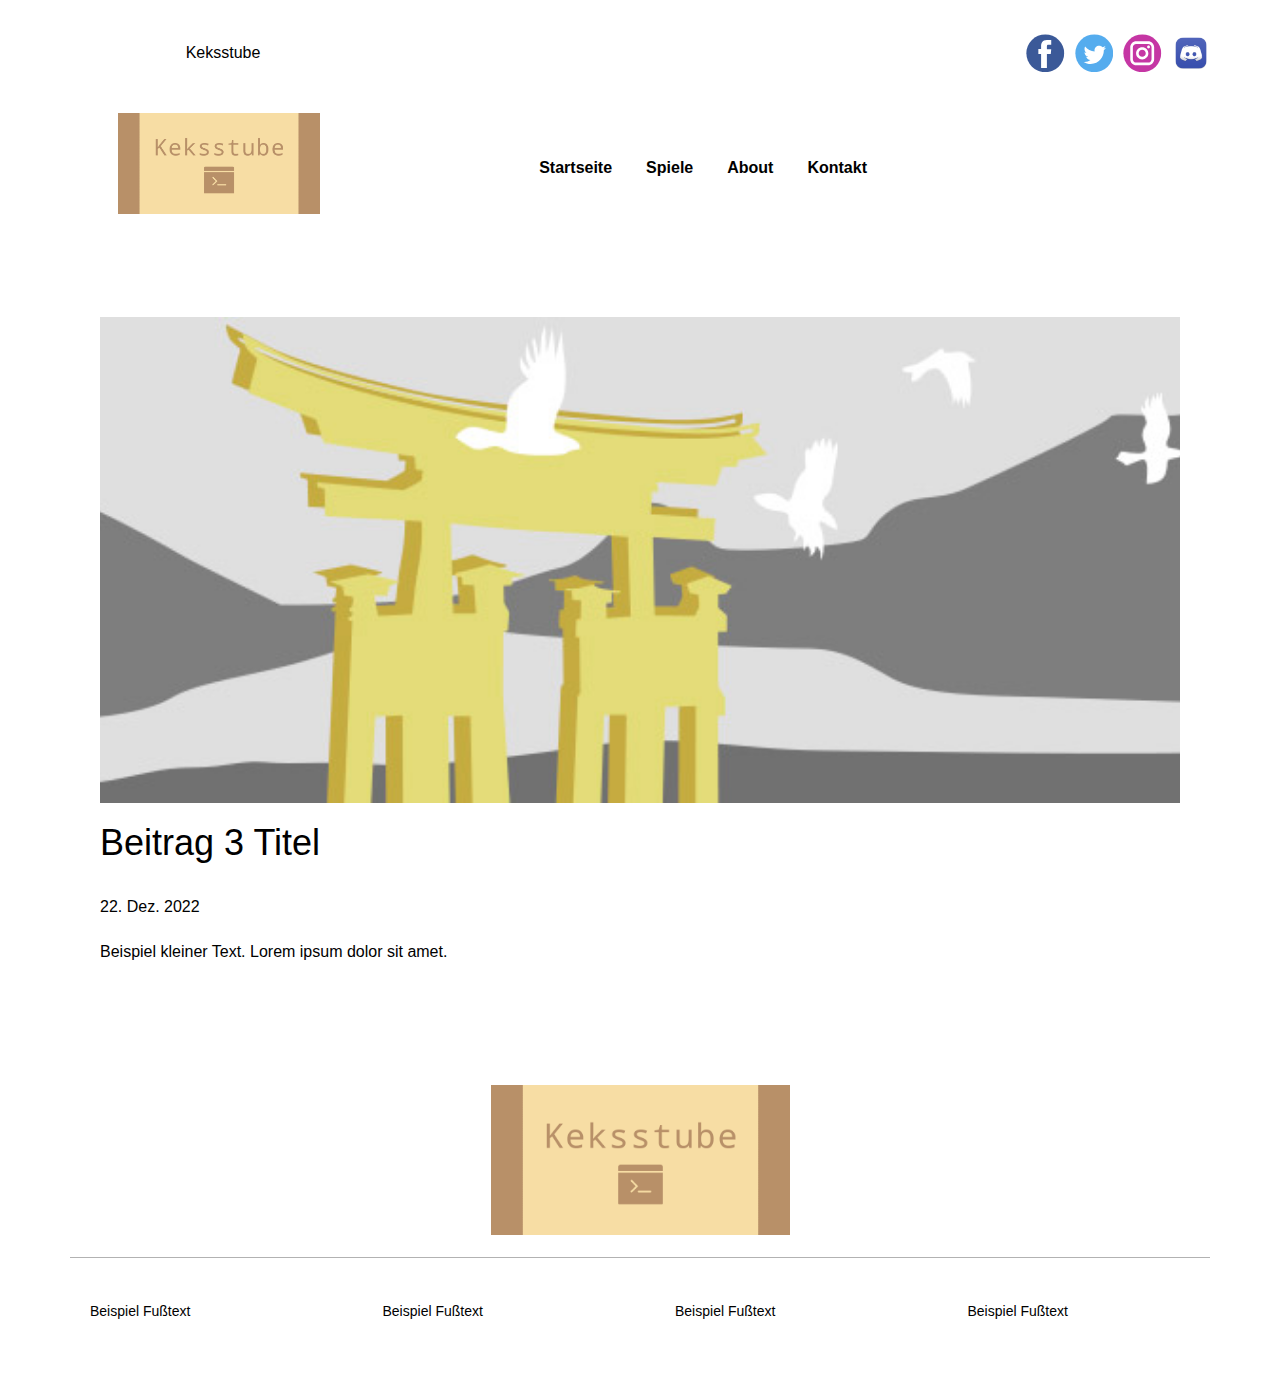
<file: blog/post-2.html>
<!DOCTYPE html>
<html style="font-size: 16px;" lang="de"><head>
    <meta name="viewport" content="width=device-width, initial-scale=1.0">
    <meta charset="utf-8">
    <meta name="keywords" content="Beitrag 1 Titel">
    <meta name="description" content="">
    <title>Beitrag 3 Titel</title>
    <link rel="stylesheet" href="../nicepage.css" media="screen">
<link rel="stylesheet" href="../Post-Template.css" media="screen">
    <script class="u-script" type="text/javascript" src="../jquery-1.9.1.min.js" defer=""></script>
    <script class="u-script" type="text/javascript" src="../nicepage.js" defer=""></script>
    <meta name="generator" content="Nicepage 5.2.0, nicepage.com">
    <link id="u-theme-google-font" rel="stylesheet" href="https://fonts.googleapis.com/css?family=Roboto:100,100i,300,300i,400,400i,500,500i,700,700i,900,900i|Open+Sans:300,300i,400,400i,500,500i,600,600i,700,700i,800,800i">
    
    
    <script type="application/ld+json">{
		"@context": "http://schema.org",
		"@type": "Organization",
		"name": "Keksstube",
		"logo": "images/linkedin_banner_image_1.png",
		"sameAs": [
				"https://facebook.com/name",
				"https://twitter.com/name",
				"https://nicepage.best",
				"http://discord.keksstube.de/"
		]
}</script>
    <meta name="theme-color" content="#478ac9">
    <meta name="twitter:site" content="@">
    <meta name="twitter:card" content="summary_large_image">
    <meta name="twitter:title" content="Post Template">
    <meta name="twitter:description" content="Keksstube">
  </head>
  <body class="u-body u-xl-mode" data-lang="de"><header class=" u-clearfix u-header u-section-row-container" id="sec-38b8"><div class="u-section-rows">
        <div class="u-align-center-xs u-grey-80 u-section-row u-section-row-1" id="sec-b03b">
          <div class="u-clearfix u-sheet u-sheet-1">
            <div class="u-hover-feature u-social-icons u-spacing-10 u-social-icons-1" data-image-width="2000" data-image-height="1333">
              <a class="u-social-url" title="facebook" href="https://facebook.com/name" rel="nofollow"><span class="u-icon u-social-facebook u-social-icon u-icon-1"><svg class="u-svg-link" preserveAspectRatio="xMidYMin slice" viewBox="0 0 112 112" style=""><use xlink:href="#svg-7009"></use></svg><svg class="u-svg-content" viewBox="0 0 112 112" x="0" y="0" id="svg-7009"><circle fill="currentColor" cx="56.1" cy="56.1" r="55"></circle><path fill="#FFFFFF" d="M73.5,31.6h-9.1c-1.4,0-3.6,0.8-3.6,3.9v8.5h12.6L72,58.3H60.8v40.8H43.9V58.3h-8V43.9h8v-9.2
      c0-6.7,3.1-17,17-17h12.5v13.9H73.5z"></path></svg></span>
              </a>
              <a class="u-social-url" title="twitter" href="https://twitter.com/name" rel="nofollow"><span class="u-icon u-social-icon u-social-twitter u-icon-2"><svg class="u-svg-link" preserveAspectRatio="xMidYMin slice" viewBox="0 0 112 112" style=""><use xlink:href="#svg-6159"></use></svg><svg class="u-svg-content" viewBox="0 0 112 112" x="0" y="0" id="svg-6159"><circle fill="currentColor" class="st0" cx="56.1" cy="56.1" r="55"></circle><path fill="#FFFFFF" d="M83.8,47.3c0,0.6,0,1.2,0,1.7c0,17.7-13.5,38.2-38.2,38.2C38,87.2,31,85,25,81.2c1,0.1,2.1,0.2,3.2,0.2
      c6.3,0,12.1-2.1,16.7-5.7c-5.9-0.1-10.8-4-12.5-9.3c0.8,0.2,1.7,0.2,2.5,0.2c1.2,0,2.4-0.2,3.5-0.5c-6.1-1.2-10.8-6.7-10.8-13.1
      c0-0.1,0-0.1,0-0.2c1.8,1,3.9,1.6,6.1,1.7c-3.6-2.4-6-6.5-6-11.2c0-2.5,0.7-4.8,1.8-6.7c6.6,8.1,16.5,13.5,27.6,14
      c-0.2-1-0.3-2-0.3-3.1c0-7.4,6-13.4,13.4-13.4c3.9,0,7.3,1.6,9.8,4.2c3.1-0.6,5.9-1.7,8.5-3.3c-1,3.1-3.1,5.8-5.9,7.4
      c2.7-0.3,5.3-1,7.7-2.1C88.7,43,86.4,45.4,83.8,47.3z"></path></svg></span>
              </a>
              <a class="u-social-url" title="instagram" href="https://nicepage.best" rel="nofollow"><span class="u-icon u-social-icon u-social-instagram u-icon-3"><svg class="u-svg-link" preserveAspectRatio="xMidYMin slice" viewBox="0 0 112 112" style=""><use xlink:href="#svg-4b90"></use></svg><svg class="u-svg-content" viewBox="0 0 112 112" x="0" y="0" id="svg-4b90"><circle fill="currentColor" cx="56.1" cy="56.1" r="55"></circle><path fill="#FFFFFF" d="M55.9,38.2c-9.9,0-17.9,8-17.9,17.9C38,66,46,74,55.9,74c9.9,0,17.9-8,17.9-17.9C73.8,46.2,65.8,38.2,55.9,38.2
      z M55.9,66.4c-5.7,0-10.3-4.6-10.3-10.3c-0.1-5.7,4.6-10.3,10.3-10.3c5.7,0,10.3,4.6,10.3,10.3C66.2,61.8,61.6,66.4,55.9,66.4z"></path><path fill="#FFFFFF" d="M74.3,33.5c-2.3,0-4.2,1.9-4.2,4.2s1.9,4.2,4.2,4.2s4.2-1.9,4.2-4.2S76.6,33.5,74.3,33.5z"></path><path fill="#FFFFFF" d="M73.1,21.3H38.6c-9.7,0-17.5,7.9-17.5,17.5v34.5c0,9.7,7.9,17.6,17.5,17.6h34.5c9.7,0,17.5-7.9,17.5-17.5V38.8
      C90.6,29.1,82.7,21.3,73.1,21.3z M83,73.3c0,5.5-4.5,9.9-9.9,9.9H38.6c-5.5,0-9.9-4.5-9.9-9.9V38.8c0-5.5,4.5-9.9,9.9-9.9h34.5
      c5.5,0,9.9,4.5,9.9,9.9V73.3z"></path></svg></span>
              </a>
              <a class="u-social-url" target="_blank" data-type="Custom" title="discord" href="http://discord.keksstube.de/"><span class="u-file-icon u-icon u-social-custom u-social-icon u-icon-4"><img src="../images/discord_macos_bigsur_icon_190238.png" alt=""></span>
              </a>
            </div>
            <p class="u-align-center-lg u-align-center-md u-align-center-sm u-align-center-xl u-text u-text-1">Keksstube</p>
          </div>
          
          
          
          
          
        </div>
        <div class="u-align-center-xs u-section-row" id="sec-71fa">
          <div class="u-clearfix u-sheet u-sheet-2" data-image-width="1280" data-image-height="1070">
            <a href="../Startseite.html" class="u-image u-logo u-image-1" data-image-width="1536" data-image-height="768" title="home">
              <img src="../images/linkedin_banner_image_1.png" class="u-logo-image u-logo-image-1" data-image-width="80">
            </a>
            <nav class="u-menu u-menu-dropdown u-offcanvas u-menu-1" data-responsive-from="MD" data-submenu-level="with-reload">
              <div class="menu-collapse" style="font-size: 1rem; letter-spacing: 0px; font-weight: 700;">
                <a class="u-button-style u-custom-active-border-color u-custom-border u-custom-border-color u-custom-borders u-custom-hover-border-color u-custom-left-right-menu-spacing u-custom-text-active-color u-custom-text-color u-custom-text-decoration u-custom-text-hover-color u-custom-top-bottom-menu-spacing u-nav-link" href="#" style="font-size: calc(1em + 18px);">
                  <svg class="u-svg-link" viewBox="0 0 24 24"><use xlink:href="#menu-hamburger"></use></svg>
                  <svg class="u-svg-content" version="1.1" id="menu-hamburger" viewBox="0 0 16 16" x="0px" y="0px" xmlns:xlink="http://www.w3.org/1999/xlink" xmlns="http://www.w3.org/2000/svg"><g><rect y="1" width="16" height="2"></rect><rect y="7" width="16" height="2"></rect><rect y="13" width="16" height="2"></rect>
</g></svg>
                </a>
              </div>
              <div class="u-custom-menu u-nav-container">
                <ul class="u-nav u-spacing-20 u-unstyled u-nav-1"><li class="u-nav-item"><a class="u-button-style u-nav-link u-text-active-palette-1-base u-text-grey-90 u-text-hover-palette-2-base" href="../Startseite.html" style="padding: 10px 7px;">Startseite</a>
</li><li class="u-nav-item"><a class="u-button-style u-nav-link u-text-active-palette-1-base u-text-grey-90 u-text-hover-palette-2-base" href="../Spiele.html" style="padding: 10px 7px;">Spiele</a>
</li><li class="u-nav-item"><a class="u-button-style u-nav-link u-text-active-palette-1-base u-text-grey-90 u-text-hover-palette-2-base" href="../About.html" style="padding: 10px 7px;">About</a>
</li><li class="u-nav-item"><a class="u-button-style u-nav-link u-text-active-palette-1-base u-text-grey-90 u-text-hover-palette-2-base" href="../Kontakt.html" style="padding: 10px 7px;">Kontakt</a>
</li></ul>
              </div>
              <div class="u-custom-menu u-nav-container-collapse">
                <div class="u-black u-container-style u-inner-container-layout u-sidenav">
                  <div class="u-inner-container-layout u-sidenav-overflow">
                    <div class="u-menu-close u-menu-close-1"></div>
                    <ul class="u-active-grey-60 u-align-center u-nav u-popupmenu-items u-spacing-3 u-unstyled u-nav-2"><li class="u-nav-item"><a class="u-button-style u-nav-link" href="../Startseite.html">Startseite</a>
</li><li class="u-nav-item"><a class="u-button-style u-nav-link" href="../Spiele.html">Spiele</a>
</li><li class="u-nav-item"><a class="u-button-style u-nav-link" href="../About.html">About</a>
</li><li class="u-nav-item"><a class="u-button-style u-nav-link" href="../Kontakt.html">Kontakt</a>
</li></ul>
                  </div>
                </div>
                <div class="u-black u-menu-overlay u-opacity u-opacity-70"></div>
              </div>
            </nav>
          </div>
          
          
          
          
          
        </div>
      </div></header>
    <section class="u-align-center u-clearfix u-section-1" id="sec-aa3e">
      <div class="u-clearfix u-sheet u-valign-middle-md u-valign-middle-sm u-valign-middle-xs u-sheet-1"><!--post_details--><!--post_details_options_json--><!--{"source":""}--><!--/post_details_options_json--><!--blog_post-->
        <div class="u-container-style u-expanded-width u-post-details u-post-details-1">
          <div class="u-container-layout u-valign-middle u-container-layout-1"><!--blog_post_image-->
            <img alt="" class="u-blog-control u-expanded-width u-image u-image-default u-image-1" src="../images/8ad73f3c.jpeg"><!--/blog_post_image--><!--blog_post_header-->
            <h2 class="u-blog-control u-text u-text-1">Beitrag 3 Titel</h2><!--/blog_post_header--><!--blog_post_metadata-->
            <div class="u-blog-control u-metadata u-metadata-1"><!--blog_post_metadata_date-->
              <span class="u-meta-date u-meta-icon">22. Dez. 2022</span><!--/blog_post_metadata_date--><!--blog_post_metadata_category-->
              <!--/blog_post_metadata_category--><!--blog_post_metadata_comments-->
              <!--/blog_post_metadata_comments-->
            </div><!--/blog_post_metadata--><!--blog_post_content-->
            <div class="u-align-justify u-blog-control u-post-content u-text u-text-2 fr-view">
  Beispiel kleiner Text. Lorem ipsum dolor sit amet.
  </div><!--/blog_post_content-->
          </div>
        </div><!--/blog_post--><!--/post_details-->
      </div>
    </section>
    
    
    <footer class="u-clearfix u-footer u-grey-80" id="sec-f316"><div class="u-clearfix u-sheet u-sheet-1">
        <a href="../Startseite.html" class="u-image u-logo u-image-1" data-image-width="1536" data-image-height="768" title="home">
          <img src="../images/linkedin_banner_image_1.png" class="u-logo-image u-logo-image-1">
        </a>
        <div class="u-align-left u-border-1 u-border-white u-expanded-width u-line u-line-horizontal u-opacity u-opacity-30 u-line-1"></div>
        <div class="u-clearfix u-expanded-width u-gutter-30 u-layout-wrap u-layout-wrap-1">
          <div class="u-gutter-0 u-layout">
            <div class="u-layout-row">
              <div class="u-align-left u-container-style u-layout-cell u-left-cell u-size-15 u-size-30-md u-layout-cell-1">
                <div class="u-container-layout u-valign-top u-container-layout-1">
                  <p class="u-small-text u-text u-text-variant u-text-1"> Beispiel Fußtext</p>
                </div>
              </div>
              <div class="u-align-left u-container-style u-layout-cell u-size-15 u-size-30-md u-layout-cell-2">
                <div class="u-container-layout u-valign-top u-container-layout-2">
                  <p class="u-small-text u-text u-text-variant u-text-2">Beispiel Fußtext</p>
                </div>
              </div>
              <div class="u-align-left u-container-style u-layout-cell u-size-15 u-size-30-md u-layout-cell-3">
                <div class="u-container-layout u-valign-top u-container-layout-3">
                  <p class="u-small-text u-text u-text-variant u-text-3">Beispiel Fußtext</p>
                </div>
              </div>
              <div class="u-align-left u-container-style u-layout-cell u-right-cell u-size-15 u-size-30-md u-layout-cell-4">
                <div class="u-container-layout u-valign-top u-container-layout-4">
                  <p class="u-small-text u-text u-text-variant u-text-4">Beispiel Fußtext</p>
                </div>
              </div>
            </div>
          </div>
        </div>
      </div></footer>
  
</body></html>
</file>
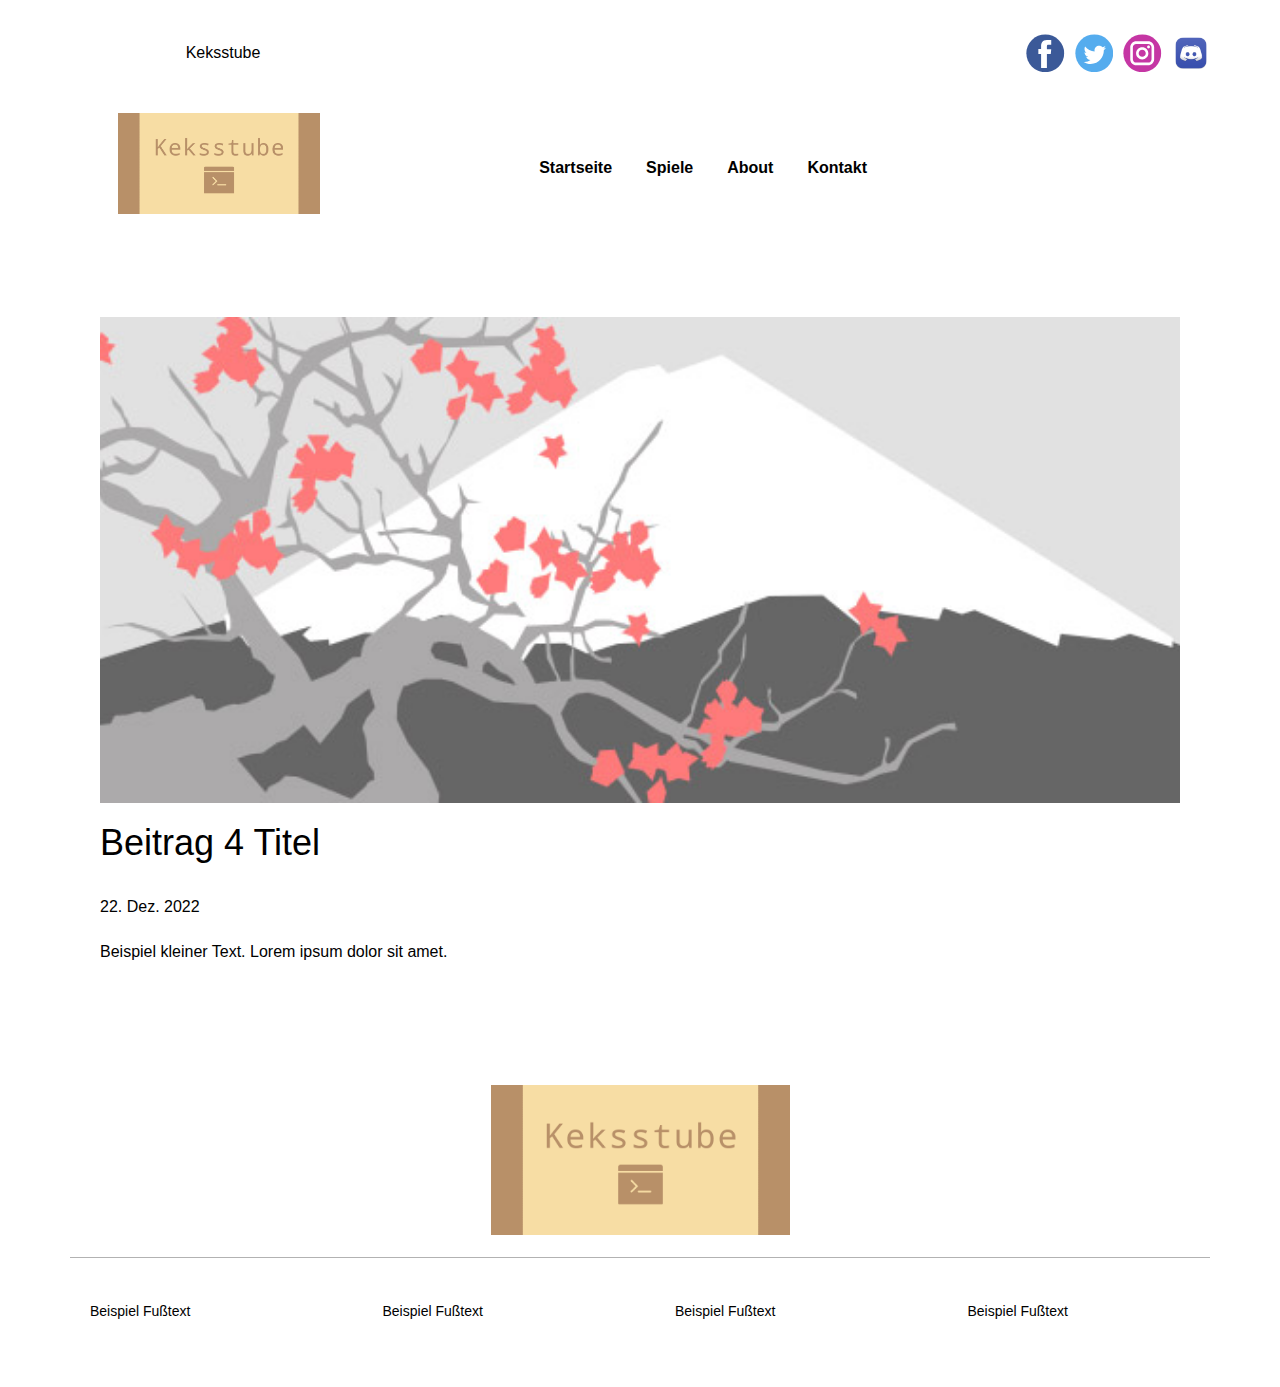
<file: blog/post-3.html>
<!DOCTYPE html>
<html style="font-size: 16px;" lang="de"><head>
    <meta name="viewport" content="width=device-width, initial-scale=1.0">
    <meta charset="utf-8">
    <meta name="keywords" content="Beitrag 1 Titel">
    <meta name="description" content="">
    <title>Beitrag 4 Titel</title>
    <link rel="stylesheet" href="../nicepage.css" media="screen">
<link rel="stylesheet" href="../Post-Template.css" media="screen">
    <script class="u-script" type="text/javascript" src="../jquery-1.9.1.min.js" defer=""></script>
    <script class="u-script" type="text/javascript" src="../nicepage.js" defer=""></script>
    <meta name="generator" content="Nicepage 5.2.0, nicepage.com">
    <link id="u-theme-google-font" rel="stylesheet" href="https://fonts.googleapis.com/css?family=Roboto:100,100i,300,300i,400,400i,500,500i,700,700i,900,900i|Open+Sans:300,300i,400,400i,500,500i,600,600i,700,700i,800,800i">
    
    
    <script type="application/ld+json">{
		"@context": "http://schema.org",
		"@type": "Organization",
		"name": "Keksstube",
		"logo": "images/linkedin_banner_image_1.png",
		"sameAs": [
				"https://facebook.com/name",
				"https://twitter.com/name",
				"https://nicepage.best",
				"http://discord.keksstube.de/"
		]
}</script>
    <meta name="theme-color" content="#478ac9">
    <meta name="twitter:site" content="@">
    <meta name="twitter:card" content="summary_large_image">
    <meta name="twitter:title" content="Post Template">
    <meta name="twitter:description" content="Keksstube">
  </head>
  <body class="u-body u-xl-mode" data-lang="de"><header class=" u-clearfix u-header u-section-row-container" id="sec-38b8"><div class="u-section-rows">
        <div class="u-align-center-xs u-grey-80 u-section-row u-section-row-1" id="sec-b03b">
          <div class="u-clearfix u-sheet u-sheet-1">
            <div class="u-hover-feature u-social-icons u-spacing-10 u-social-icons-1" data-image-width="2000" data-image-height="1333">
              <a class="u-social-url" title="facebook" href="https://facebook.com/name" rel="nofollow"><span class="u-icon u-social-facebook u-social-icon u-icon-1"><svg class="u-svg-link" preserveAspectRatio="xMidYMin slice" viewBox="0 0 112 112" style=""><use xlink:href="#svg-7009"></use></svg><svg class="u-svg-content" viewBox="0 0 112 112" x="0" y="0" id="svg-7009"><circle fill="currentColor" cx="56.1" cy="56.1" r="55"></circle><path fill="#FFFFFF" d="M73.5,31.6h-9.1c-1.4,0-3.6,0.8-3.6,3.9v8.5h12.6L72,58.3H60.8v40.8H43.9V58.3h-8V43.9h8v-9.2
      c0-6.7,3.1-17,17-17h12.5v13.9H73.5z"></path></svg></span>
              </a>
              <a class="u-social-url" title="twitter" href="https://twitter.com/name" rel="nofollow"><span class="u-icon u-social-icon u-social-twitter u-icon-2"><svg class="u-svg-link" preserveAspectRatio="xMidYMin slice" viewBox="0 0 112 112" style=""><use xlink:href="#svg-6159"></use></svg><svg class="u-svg-content" viewBox="0 0 112 112" x="0" y="0" id="svg-6159"><circle fill="currentColor" class="st0" cx="56.1" cy="56.1" r="55"></circle><path fill="#FFFFFF" d="M83.8,47.3c0,0.6,0,1.2,0,1.7c0,17.7-13.5,38.2-38.2,38.2C38,87.2,31,85,25,81.2c1,0.1,2.1,0.2,3.2,0.2
      c6.3,0,12.1-2.1,16.7-5.7c-5.9-0.1-10.8-4-12.5-9.3c0.8,0.2,1.7,0.2,2.5,0.2c1.2,0,2.4-0.2,3.5-0.5c-6.1-1.2-10.8-6.7-10.8-13.1
      c0-0.1,0-0.1,0-0.2c1.8,1,3.9,1.6,6.1,1.7c-3.6-2.4-6-6.5-6-11.2c0-2.5,0.7-4.8,1.8-6.7c6.6,8.1,16.5,13.5,27.6,14
      c-0.2-1-0.3-2-0.3-3.1c0-7.4,6-13.4,13.4-13.4c3.9,0,7.3,1.6,9.8,4.2c3.1-0.6,5.9-1.7,8.5-3.3c-1,3.1-3.1,5.8-5.9,7.4
      c2.7-0.3,5.3-1,7.7-2.1C88.7,43,86.4,45.4,83.8,47.3z"></path></svg></span>
              </a>
              <a class="u-social-url" title="instagram" href="https://nicepage.best" rel="nofollow"><span class="u-icon u-social-icon u-social-instagram u-icon-3"><svg class="u-svg-link" preserveAspectRatio="xMidYMin slice" viewBox="0 0 112 112" style=""><use xlink:href="#svg-4b90"></use></svg><svg class="u-svg-content" viewBox="0 0 112 112" x="0" y="0" id="svg-4b90"><circle fill="currentColor" cx="56.1" cy="56.1" r="55"></circle><path fill="#FFFFFF" d="M55.9,38.2c-9.9,0-17.9,8-17.9,17.9C38,66,46,74,55.9,74c9.9,0,17.9-8,17.9-17.9C73.8,46.2,65.8,38.2,55.9,38.2
      z M55.9,66.4c-5.7,0-10.3-4.6-10.3-10.3c-0.1-5.7,4.6-10.3,10.3-10.3c5.7,0,10.3,4.6,10.3,10.3C66.2,61.8,61.6,66.4,55.9,66.4z"></path><path fill="#FFFFFF" d="M74.3,33.5c-2.3,0-4.2,1.9-4.2,4.2s1.9,4.2,4.2,4.2s4.2-1.9,4.2-4.2S76.6,33.5,74.3,33.5z"></path><path fill="#FFFFFF" d="M73.1,21.3H38.6c-9.7,0-17.5,7.9-17.5,17.5v34.5c0,9.7,7.9,17.6,17.5,17.6h34.5c9.7,0,17.5-7.9,17.5-17.5V38.8
      C90.6,29.1,82.7,21.3,73.1,21.3z M83,73.3c0,5.5-4.5,9.9-9.9,9.9H38.6c-5.5,0-9.9-4.5-9.9-9.9V38.8c0-5.5,4.5-9.9,9.9-9.9h34.5
      c5.5,0,9.9,4.5,9.9,9.9V73.3z"></path></svg></span>
              </a>
              <a class="u-social-url" target="_blank" data-type="Custom" title="discord" href="http://discord.keksstube.de/"><span class="u-file-icon u-icon u-social-custom u-social-icon u-icon-4"><img src="../images/discord_macos_bigsur_icon_190238.png" alt=""></span>
              </a>
            </div>
            <p class="u-align-center-lg u-align-center-md u-align-center-sm u-align-center-xl u-text u-text-1">Keksstube</p>
          </div>
          
          
          
          
          
        </div>
        <div class="u-align-center-xs u-section-row" id="sec-71fa">
          <div class="u-clearfix u-sheet u-sheet-2" data-image-width="1280" data-image-height="1070">
            <a href="../Startseite.html" class="u-image u-logo u-image-1" data-image-width="1536" data-image-height="768" title="home">
              <img src="../images/linkedin_banner_image_1.png" class="u-logo-image u-logo-image-1" data-image-width="80">
            </a>
            <nav class="u-menu u-menu-dropdown u-offcanvas u-menu-1" data-responsive-from="MD" data-submenu-level="with-reload">
              <div class="menu-collapse" style="font-size: 1rem; letter-spacing: 0px; font-weight: 700;">
                <a class="u-button-style u-custom-active-border-color u-custom-border u-custom-border-color u-custom-borders u-custom-hover-border-color u-custom-left-right-menu-spacing u-custom-text-active-color u-custom-text-color u-custom-text-decoration u-custom-text-hover-color u-custom-top-bottom-menu-spacing u-nav-link" href="#" style="font-size: calc(1em + 18px);">
                  <svg class="u-svg-link" viewBox="0 0 24 24"><use xlink:href="#menu-hamburger"></use></svg>
                  <svg class="u-svg-content" version="1.1" id="menu-hamburger" viewBox="0 0 16 16" x="0px" y="0px" xmlns:xlink="http://www.w3.org/1999/xlink" xmlns="http://www.w3.org/2000/svg"><g><rect y="1" width="16" height="2"></rect><rect y="7" width="16" height="2"></rect><rect y="13" width="16" height="2"></rect>
</g></svg>
                </a>
              </div>
              <div class="u-custom-menu u-nav-container">
                <ul class="u-nav u-spacing-20 u-unstyled u-nav-1"><li class="u-nav-item"><a class="u-button-style u-nav-link u-text-active-palette-1-base u-text-grey-90 u-text-hover-palette-2-base" href="../Startseite.html" style="padding: 10px 7px;">Startseite</a>
</li><li class="u-nav-item"><a class="u-button-style u-nav-link u-text-active-palette-1-base u-text-grey-90 u-text-hover-palette-2-base" href="../Spiele.html" style="padding: 10px 7px;">Spiele</a>
</li><li class="u-nav-item"><a class="u-button-style u-nav-link u-text-active-palette-1-base u-text-grey-90 u-text-hover-palette-2-base" href="../About.html" style="padding: 10px 7px;">About</a>
</li><li class="u-nav-item"><a class="u-button-style u-nav-link u-text-active-palette-1-base u-text-grey-90 u-text-hover-palette-2-base" href="../Kontakt.html" style="padding: 10px 7px;">Kontakt</a>
</li></ul>
              </div>
              <div class="u-custom-menu u-nav-container-collapse">
                <div class="u-black u-container-style u-inner-container-layout u-sidenav">
                  <div class="u-inner-container-layout u-sidenav-overflow">
                    <div class="u-menu-close u-menu-close-1"></div>
                    <ul class="u-active-grey-60 u-align-center u-nav u-popupmenu-items u-spacing-3 u-unstyled u-nav-2"><li class="u-nav-item"><a class="u-button-style u-nav-link" href="../Startseite.html">Startseite</a>
</li><li class="u-nav-item"><a class="u-button-style u-nav-link" href="../Spiele.html">Spiele</a>
</li><li class="u-nav-item"><a class="u-button-style u-nav-link" href="../About.html">About</a>
</li><li class="u-nav-item"><a class="u-button-style u-nav-link" href="../Kontakt.html">Kontakt</a>
</li></ul>
                  </div>
                </div>
                <div class="u-black u-menu-overlay u-opacity u-opacity-70"></div>
              </div>
            </nav>
          </div>
          
          
          
          
          
        </div>
      </div></header>
    <section class="u-align-center u-clearfix u-section-1" id="sec-aa3e">
      <div class="u-clearfix u-sheet u-valign-middle-md u-valign-middle-sm u-valign-middle-xs u-sheet-1"><!--post_details--><!--post_details_options_json--><!--{"source":""}--><!--/post_details_options_json--><!--blog_post-->
        <div class="u-container-style u-expanded-width u-post-details u-post-details-1">
          <div class="u-container-layout u-valign-middle u-container-layout-1"><!--blog_post_image-->
            <img alt="" class="u-blog-control u-expanded-width u-image u-image-default u-image-1" src="../images/0fd3416c.jpeg"><!--/blog_post_image--><!--blog_post_header-->
            <h2 class="u-blog-control u-text u-text-1">Beitrag 4 Titel</h2><!--/blog_post_header--><!--blog_post_metadata-->
            <div class="u-blog-control u-metadata u-metadata-1"><!--blog_post_metadata_date-->
              <span class="u-meta-date u-meta-icon">22. Dez. 2022</span><!--/blog_post_metadata_date--><!--blog_post_metadata_category-->
              <!--/blog_post_metadata_category--><!--blog_post_metadata_comments-->
              <!--/blog_post_metadata_comments-->
            </div><!--/blog_post_metadata--><!--blog_post_content-->
            <div class="u-align-justify u-blog-control u-post-content u-text u-text-2 fr-view">
  Beispiel kleiner Text. Lorem ipsum dolor sit amet.
  </div><!--/blog_post_content-->
          </div>
        </div><!--/blog_post--><!--/post_details-->
      </div>
    </section>
    
    
    <footer class="u-clearfix u-footer u-grey-80" id="sec-f316"><div class="u-clearfix u-sheet u-sheet-1">
        <a href="../Startseite.html" class="u-image u-logo u-image-1" data-image-width="1536" data-image-height="768" title="home">
          <img src="../images/linkedin_banner_image_1.png" class="u-logo-image u-logo-image-1">
        </a>
        <div class="u-align-left u-border-1 u-border-white u-expanded-width u-line u-line-horizontal u-opacity u-opacity-30 u-line-1"></div>
        <div class="u-clearfix u-expanded-width u-gutter-30 u-layout-wrap u-layout-wrap-1">
          <div class="u-gutter-0 u-layout">
            <div class="u-layout-row">
              <div class="u-align-left u-container-style u-layout-cell u-left-cell u-size-15 u-size-30-md u-layout-cell-1">
                <div class="u-container-layout u-valign-top u-container-layout-1">
                  <p class="u-small-text u-text u-text-variant u-text-1"> Beispiel Fußtext</p>
                </div>
              </div>
              <div class="u-align-left u-container-style u-layout-cell u-size-15 u-size-30-md u-layout-cell-2">
                <div class="u-container-layout u-valign-top u-container-layout-2">
                  <p class="u-small-text u-text u-text-variant u-text-2">Beispiel Fußtext</p>
                </div>
              </div>
              <div class="u-align-left u-container-style u-layout-cell u-size-15 u-size-30-md u-layout-cell-3">
                <div class="u-container-layout u-valign-top u-container-layout-3">
                  <p class="u-small-text u-text u-text-variant u-text-3">Beispiel Fußtext</p>
                </div>
              </div>
              <div class="u-align-left u-container-style u-layout-cell u-right-cell u-size-15 u-size-30-md u-layout-cell-4">
                <div class="u-container-layout u-valign-top u-container-layout-4">
                  <p class="u-small-text u-text u-text-variant u-text-4">Beispiel Fußtext</p>
                </div>
              </div>
            </div>
          </div>
        </div>
      </div></footer>
  
</body></html>
</file>
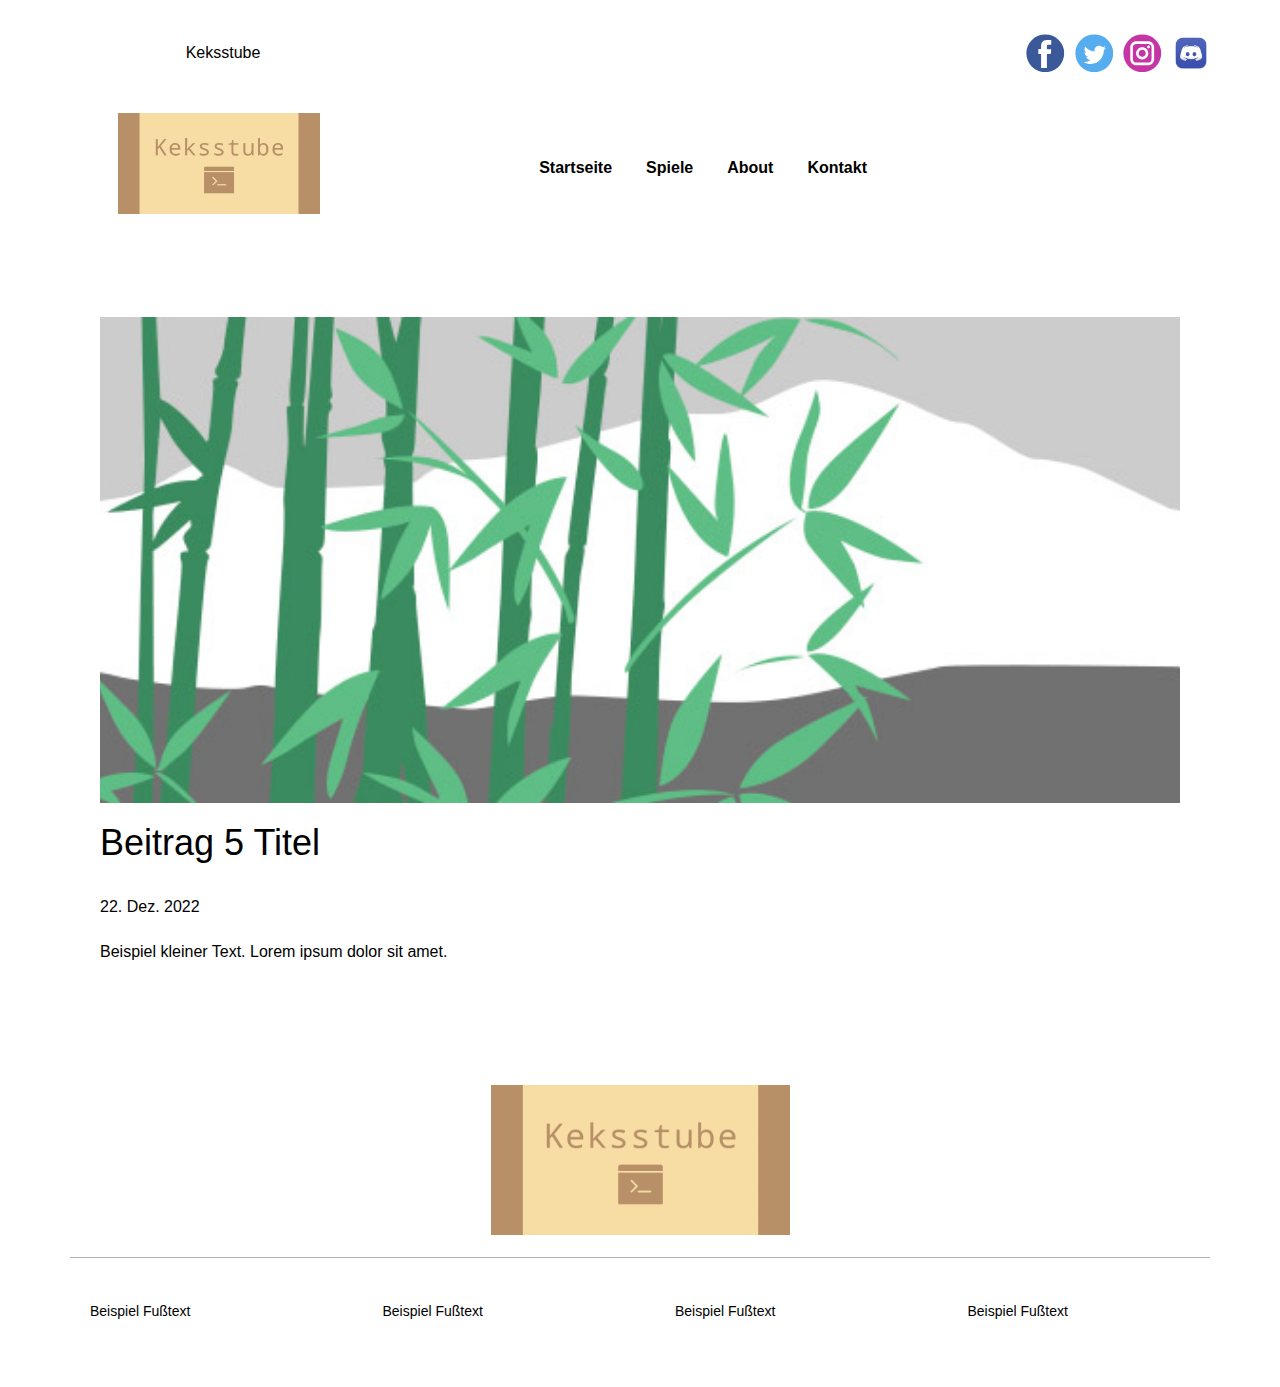
<file: blog/post-4.html>
<!DOCTYPE html>
<html style="font-size: 16px;" lang="de"><head>
    <meta name="viewport" content="width=device-width, initial-scale=1.0">
    <meta charset="utf-8">
    <meta name="keywords" content="Beitrag 1 Titel">
    <meta name="description" content="">
    <title>Beitrag 5 Titel</title>
    <link rel="stylesheet" href="../nicepage.css" media="screen">
<link rel="stylesheet" href="../Post-Template.css" media="screen">
    <script class="u-script" type="text/javascript" src="../jquery-1.9.1.min.js" defer=""></script>
    <script class="u-script" type="text/javascript" src="../nicepage.js" defer=""></script>
    <meta name="generator" content="Nicepage 5.2.0, nicepage.com">
    <link id="u-theme-google-font" rel="stylesheet" href="https://fonts.googleapis.com/css?family=Roboto:100,100i,300,300i,400,400i,500,500i,700,700i,900,900i|Open+Sans:300,300i,400,400i,500,500i,600,600i,700,700i,800,800i">
    
    
    <script type="application/ld+json">{
		"@context": "http://schema.org",
		"@type": "Organization",
		"name": "Keksstube",
		"logo": "images/linkedin_banner_image_1.png",
		"sameAs": [
				"https://facebook.com/name",
				"https://twitter.com/name",
				"https://nicepage.best",
				"http://discord.keksstube.de/"
		]
}</script>
    <meta name="theme-color" content="#478ac9">
    <meta name="twitter:site" content="@">
    <meta name="twitter:card" content="summary_large_image">
    <meta name="twitter:title" content="Post Template">
    <meta name="twitter:description" content="Keksstube">
  </head>
  <body class="u-body u-xl-mode" data-lang="de"><header class=" u-clearfix u-header u-section-row-container" id="sec-38b8"><div class="u-section-rows">
        <div class="u-align-center-xs u-grey-80 u-section-row u-section-row-1" id="sec-b03b">
          <div class="u-clearfix u-sheet u-sheet-1">
            <div class="u-hover-feature u-social-icons u-spacing-10 u-social-icons-1" data-image-width="2000" data-image-height="1333">
              <a class="u-social-url" title="facebook" href="https://facebook.com/name" rel="nofollow"><span class="u-icon u-social-facebook u-social-icon u-icon-1"><svg class="u-svg-link" preserveAspectRatio="xMidYMin slice" viewBox="0 0 112 112" style=""><use xlink:href="#svg-7009"></use></svg><svg class="u-svg-content" viewBox="0 0 112 112" x="0" y="0" id="svg-7009"><circle fill="currentColor" cx="56.1" cy="56.1" r="55"></circle><path fill="#FFFFFF" d="M73.5,31.6h-9.1c-1.4,0-3.6,0.8-3.6,3.9v8.5h12.6L72,58.3H60.8v40.8H43.9V58.3h-8V43.9h8v-9.2
      c0-6.7,3.1-17,17-17h12.5v13.9H73.5z"></path></svg></span>
              </a>
              <a class="u-social-url" title="twitter" href="https://twitter.com/name" rel="nofollow"><span class="u-icon u-social-icon u-social-twitter u-icon-2"><svg class="u-svg-link" preserveAspectRatio="xMidYMin slice" viewBox="0 0 112 112" style=""><use xlink:href="#svg-6159"></use></svg><svg class="u-svg-content" viewBox="0 0 112 112" x="0" y="0" id="svg-6159"><circle fill="currentColor" class="st0" cx="56.1" cy="56.1" r="55"></circle><path fill="#FFFFFF" d="M83.8,47.3c0,0.6,0,1.2,0,1.7c0,17.7-13.5,38.2-38.2,38.2C38,87.2,31,85,25,81.2c1,0.1,2.1,0.2,3.2,0.2
      c6.3,0,12.1-2.1,16.7-5.7c-5.9-0.1-10.8-4-12.5-9.3c0.8,0.2,1.7,0.2,2.5,0.2c1.2,0,2.4-0.2,3.5-0.5c-6.1-1.2-10.8-6.7-10.8-13.1
      c0-0.1,0-0.1,0-0.2c1.8,1,3.9,1.6,6.1,1.7c-3.6-2.4-6-6.5-6-11.2c0-2.5,0.7-4.8,1.8-6.7c6.6,8.1,16.5,13.5,27.6,14
      c-0.2-1-0.3-2-0.3-3.1c0-7.4,6-13.4,13.4-13.4c3.9,0,7.3,1.6,9.8,4.2c3.1-0.6,5.9-1.7,8.5-3.3c-1,3.1-3.1,5.8-5.9,7.4
      c2.7-0.3,5.3-1,7.7-2.1C88.7,43,86.4,45.4,83.8,47.3z"></path></svg></span>
              </a>
              <a class="u-social-url" title="instagram" href="https://nicepage.best" rel="nofollow"><span class="u-icon u-social-icon u-social-instagram u-icon-3"><svg class="u-svg-link" preserveAspectRatio="xMidYMin slice" viewBox="0 0 112 112" style=""><use xlink:href="#svg-4b90"></use></svg><svg class="u-svg-content" viewBox="0 0 112 112" x="0" y="0" id="svg-4b90"><circle fill="currentColor" cx="56.1" cy="56.1" r="55"></circle><path fill="#FFFFFF" d="M55.9,38.2c-9.9,0-17.9,8-17.9,17.9C38,66,46,74,55.9,74c9.9,0,17.9-8,17.9-17.9C73.8,46.2,65.8,38.2,55.9,38.2
      z M55.9,66.4c-5.7,0-10.3-4.6-10.3-10.3c-0.1-5.7,4.6-10.3,10.3-10.3c5.7,0,10.3,4.6,10.3,10.3C66.2,61.8,61.6,66.4,55.9,66.4z"></path><path fill="#FFFFFF" d="M74.3,33.5c-2.3,0-4.2,1.9-4.2,4.2s1.9,4.2,4.2,4.2s4.2-1.9,4.2-4.2S76.6,33.5,74.3,33.5z"></path><path fill="#FFFFFF" d="M73.1,21.3H38.6c-9.7,0-17.5,7.9-17.5,17.5v34.5c0,9.7,7.9,17.6,17.5,17.6h34.5c9.7,0,17.5-7.9,17.5-17.5V38.8
      C90.6,29.1,82.7,21.3,73.1,21.3z M83,73.3c0,5.5-4.5,9.9-9.9,9.9H38.6c-5.5,0-9.9-4.5-9.9-9.9V38.8c0-5.5,4.5-9.9,9.9-9.9h34.5
      c5.5,0,9.9,4.5,9.9,9.9V73.3z"></path></svg></span>
              </a>
              <a class="u-social-url" target="_blank" data-type="Custom" title="discord" href="http://discord.keksstube.de/"><span class="u-file-icon u-icon u-social-custom u-social-icon u-icon-4"><img src="../images/discord_macos_bigsur_icon_190238.png" alt=""></span>
              </a>
            </div>
            <p class="u-align-center-lg u-align-center-md u-align-center-sm u-align-center-xl u-text u-text-1">Keksstube</p>
          </div>
          
          
          
          
          
        </div>
        <div class="u-align-center-xs u-section-row" id="sec-71fa">
          <div class="u-clearfix u-sheet u-sheet-2" data-image-width="1280" data-image-height="1070">
            <a href="../Startseite.html" class="u-image u-logo u-image-1" data-image-width="1536" data-image-height="768" title="home">
              <img src="../images/linkedin_banner_image_1.png" class="u-logo-image u-logo-image-1" data-image-width="80">
            </a>
            <nav class="u-menu u-menu-dropdown u-offcanvas u-menu-1" data-responsive-from="MD" data-submenu-level="with-reload">
              <div class="menu-collapse" style="font-size: 1rem; letter-spacing: 0px; font-weight: 700;">
                <a class="u-button-style u-custom-active-border-color u-custom-border u-custom-border-color u-custom-borders u-custom-hover-border-color u-custom-left-right-menu-spacing u-custom-text-active-color u-custom-text-color u-custom-text-decoration u-custom-text-hover-color u-custom-top-bottom-menu-spacing u-nav-link" href="#" style="font-size: calc(1em + 18px);">
                  <svg class="u-svg-link" viewBox="0 0 24 24"><use xlink:href="#menu-hamburger"></use></svg>
                  <svg class="u-svg-content" version="1.1" id="menu-hamburger" viewBox="0 0 16 16" x="0px" y="0px" xmlns:xlink="http://www.w3.org/1999/xlink" xmlns="http://www.w3.org/2000/svg"><g><rect y="1" width="16" height="2"></rect><rect y="7" width="16" height="2"></rect><rect y="13" width="16" height="2"></rect>
</g></svg>
                </a>
              </div>
              <div class="u-custom-menu u-nav-container">
                <ul class="u-nav u-spacing-20 u-unstyled u-nav-1"><li class="u-nav-item"><a class="u-button-style u-nav-link u-text-active-palette-1-base u-text-grey-90 u-text-hover-palette-2-base" href="../Startseite.html" style="padding: 10px 7px;">Startseite</a>
</li><li class="u-nav-item"><a class="u-button-style u-nav-link u-text-active-palette-1-base u-text-grey-90 u-text-hover-palette-2-base" href="../Spiele.html" style="padding: 10px 7px;">Spiele</a>
</li><li class="u-nav-item"><a class="u-button-style u-nav-link u-text-active-palette-1-base u-text-grey-90 u-text-hover-palette-2-base" href="../About.html" style="padding: 10px 7px;">About</a>
</li><li class="u-nav-item"><a class="u-button-style u-nav-link u-text-active-palette-1-base u-text-grey-90 u-text-hover-palette-2-base" href="../Kontakt.html" style="padding: 10px 7px;">Kontakt</a>
</li></ul>
              </div>
              <div class="u-custom-menu u-nav-container-collapse">
                <div class="u-black u-container-style u-inner-container-layout u-sidenav">
                  <div class="u-inner-container-layout u-sidenav-overflow">
                    <div class="u-menu-close u-menu-close-1"></div>
                    <ul class="u-active-grey-60 u-align-center u-nav u-popupmenu-items u-spacing-3 u-unstyled u-nav-2"><li class="u-nav-item"><a class="u-button-style u-nav-link" href="../Startseite.html">Startseite</a>
</li><li class="u-nav-item"><a class="u-button-style u-nav-link" href="../Spiele.html">Spiele</a>
</li><li class="u-nav-item"><a class="u-button-style u-nav-link" href="../About.html">About</a>
</li><li class="u-nav-item"><a class="u-button-style u-nav-link" href="../Kontakt.html">Kontakt</a>
</li></ul>
                  </div>
                </div>
                <div class="u-black u-menu-overlay u-opacity u-opacity-70"></div>
              </div>
            </nav>
          </div>
          
          
          
          
          
        </div>
      </div></header>
    <section class="u-align-center u-clearfix u-section-1" id="sec-aa3e">
      <div class="u-clearfix u-sheet u-valign-middle-md u-valign-middle-sm u-valign-middle-xs u-sheet-1"><!--post_details--><!--post_details_options_json--><!--{"source":""}--><!--/post_details_options_json--><!--blog_post-->
        <div class="u-container-style u-expanded-width u-post-details u-post-details-1">
          <div class="u-container-layout u-valign-middle u-container-layout-1"><!--blog_post_image-->
            <img alt="" class="u-blog-control u-expanded-width u-image u-image-default u-image-1" src="../images/68f64b9d.jpeg"><!--/blog_post_image--><!--blog_post_header-->
            <h2 class="u-blog-control u-text u-text-1">Beitrag 5 Titel</h2><!--/blog_post_header--><!--blog_post_metadata-->
            <div class="u-blog-control u-metadata u-metadata-1"><!--blog_post_metadata_date-->
              <span class="u-meta-date u-meta-icon">22. Dez. 2022</span><!--/blog_post_metadata_date--><!--blog_post_metadata_category-->
              <!--/blog_post_metadata_category--><!--blog_post_metadata_comments-->
              <!--/blog_post_metadata_comments-->
            </div><!--/blog_post_metadata--><!--blog_post_content-->
            <div class="u-align-justify u-blog-control u-post-content u-text u-text-2 fr-view">
  Beispiel kleiner Text. Lorem ipsum dolor sit amet.
  </div><!--/blog_post_content-->
          </div>
        </div><!--/blog_post--><!--/post_details-->
      </div>
    </section>
    
    
    <footer class="u-clearfix u-footer u-grey-80" id="sec-f316"><div class="u-clearfix u-sheet u-sheet-1">
        <a href="../Startseite.html" class="u-image u-logo u-image-1" data-image-width="1536" data-image-height="768" title="home">
          <img src="../images/linkedin_banner_image_1.png" class="u-logo-image u-logo-image-1">
        </a>
        <div class="u-align-left u-border-1 u-border-white u-expanded-width u-line u-line-horizontal u-opacity u-opacity-30 u-line-1"></div>
        <div class="u-clearfix u-expanded-width u-gutter-30 u-layout-wrap u-layout-wrap-1">
          <div class="u-gutter-0 u-layout">
            <div class="u-layout-row">
              <div class="u-align-left u-container-style u-layout-cell u-left-cell u-size-15 u-size-30-md u-layout-cell-1">
                <div class="u-container-layout u-valign-top u-container-layout-1">
                  <p class="u-small-text u-text u-text-variant u-text-1"> Beispiel Fußtext</p>
                </div>
              </div>
              <div class="u-align-left u-container-style u-layout-cell u-size-15 u-size-30-md u-layout-cell-2">
                <div class="u-container-layout u-valign-top u-container-layout-2">
                  <p class="u-small-text u-text u-text-variant u-text-2">Beispiel Fußtext</p>
                </div>
              </div>
              <div class="u-align-left u-container-style u-layout-cell u-size-15 u-size-30-md u-layout-cell-3">
                <div class="u-container-layout u-valign-top u-container-layout-3">
                  <p class="u-small-text u-text u-text-variant u-text-3">Beispiel Fußtext</p>
                </div>
              </div>
              <div class="u-align-left u-container-style u-layout-cell u-right-cell u-size-15 u-size-30-md u-layout-cell-4">
                <div class="u-container-layout u-valign-top u-container-layout-4">
                  <p class="u-small-text u-text u-text-variant u-text-4">Beispiel Fußtext</p>
                </div>
              </div>
            </div>
          </div>
        </div>
      </div></footer>
  
</body></html>
</file>
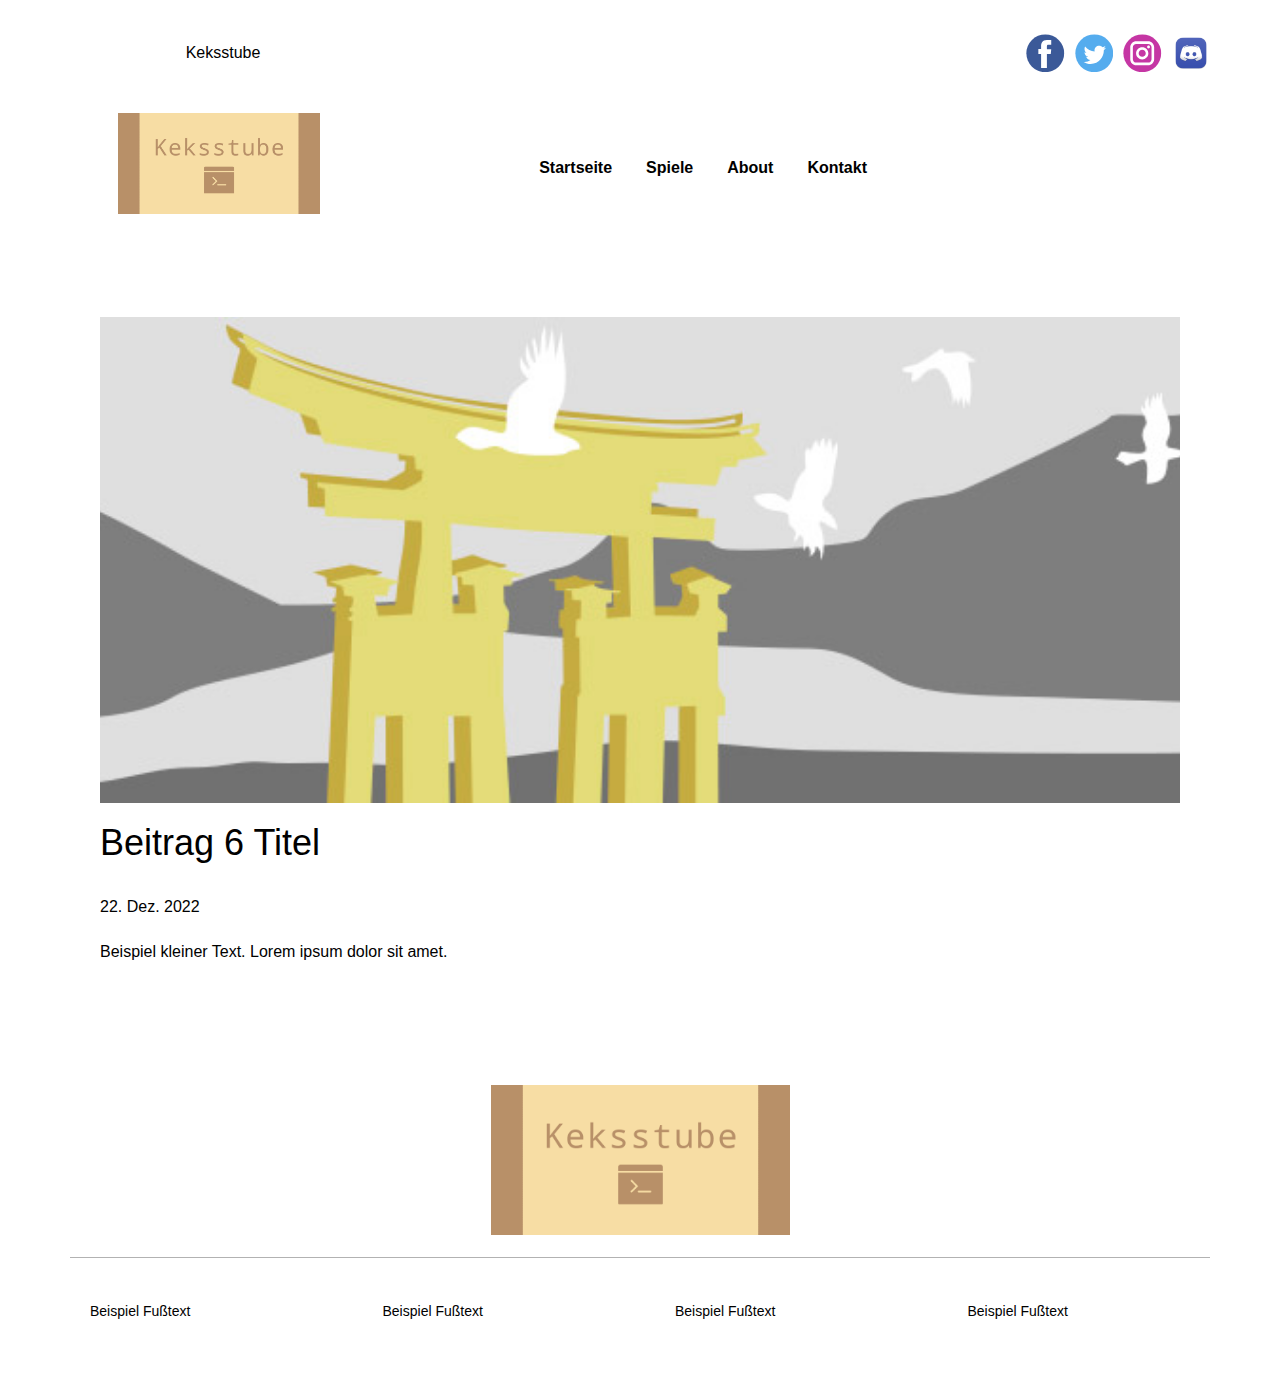
<file: blog/post-5.html>
<!DOCTYPE html>
<html style="font-size: 16px;" lang="de"><head>
    <meta name="viewport" content="width=device-width, initial-scale=1.0">
    <meta charset="utf-8">
    <meta name="keywords" content="Beitrag 1 Titel">
    <meta name="description" content="">
    <title>Beitrag 6 Titel</title>
    <link rel="stylesheet" href="../nicepage.css" media="screen">
<link rel="stylesheet" href="../Post-Template.css" media="screen">
    <script class="u-script" type="text/javascript" src="../jquery-1.9.1.min.js" defer=""></script>
    <script class="u-script" type="text/javascript" src="../nicepage.js" defer=""></script>
    <meta name="generator" content="Nicepage 5.2.0, nicepage.com">
    <link id="u-theme-google-font" rel="stylesheet" href="https://fonts.googleapis.com/css?family=Roboto:100,100i,300,300i,400,400i,500,500i,700,700i,900,900i|Open+Sans:300,300i,400,400i,500,500i,600,600i,700,700i,800,800i">
    
    
    <script type="application/ld+json">{
		"@context": "http://schema.org",
		"@type": "Organization",
		"name": "Keksstube",
		"logo": "images/linkedin_banner_image_1.png",
		"sameAs": [
				"https://facebook.com/name",
				"https://twitter.com/name",
				"https://nicepage.best",
				"http://discord.keksstube.de/"
		]
}</script>
    <meta name="theme-color" content="#478ac9">
    <meta name="twitter:site" content="@">
    <meta name="twitter:card" content="summary_large_image">
    <meta name="twitter:title" content="Post Template">
    <meta name="twitter:description" content="Keksstube">
  </head>
  <body class="u-body u-xl-mode" data-lang="de"><header class=" u-clearfix u-header u-section-row-container" id="sec-38b8"><div class="u-section-rows">
        <div class="u-align-center-xs u-grey-80 u-section-row u-section-row-1" id="sec-b03b">
          <div class="u-clearfix u-sheet u-sheet-1">
            <div class="u-hover-feature u-social-icons u-spacing-10 u-social-icons-1" data-image-width="2000" data-image-height="1333">
              <a class="u-social-url" title="facebook" href="https://facebook.com/name" rel="nofollow"><span class="u-icon u-social-facebook u-social-icon u-icon-1"><svg class="u-svg-link" preserveAspectRatio="xMidYMin slice" viewBox="0 0 112 112" style=""><use xlink:href="#svg-7009"></use></svg><svg class="u-svg-content" viewBox="0 0 112 112" x="0" y="0" id="svg-7009"><circle fill="currentColor" cx="56.1" cy="56.1" r="55"></circle><path fill="#FFFFFF" d="M73.5,31.6h-9.1c-1.4,0-3.6,0.8-3.6,3.9v8.5h12.6L72,58.3H60.8v40.8H43.9V58.3h-8V43.9h8v-9.2
      c0-6.7,3.1-17,17-17h12.5v13.9H73.5z"></path></svg></span>
              </a>
              <a class="u-social-url" title="twitter" href="https://twitter.com/name" rel="nofollow"><span class="u-icon u-social-icon u-social-twitter u-icon-2"><svg class="u-svg-link" preserveAspectRatio="xMidYMin slice" viewBox="0 0 112 112" style=""><use xlink:href="#svg-6159"></use></svg><svg class="u-svg-content" viewBox="0 0 112 112" x="0" y="0" id="svg-6159"><circle fill="currentColor" class="st0" cx="56.1" cy="56.1" r="55"></circle><path fill="#FFFFFF" d="M83.8,47.3c0,0.6,0,1.2,0,1.7c0,17.7-13.5,38.2-38.2,38.2C38,87.2,31,85,25,81.2c1,0.1,2.1,0.2,3.2,0.2
      c6.3,0,12.1-2.1,16.7-5.7c-5.9-0.1-10.8-4-12.5-9.3c0.8,0.2,1.7,0.2,2.5,0.2c1.2,0,2.4-0.2,3.5-0.5c-6.1-1.2-10.8-6.7-10.8-13.1
      c0-0.1,0-0.1,0-0.2c1.8,1,3.9,1.6,6.1,1.7c-3.6-2.4-6-6.5-6-11.2c0-2.5,0.7-4.8,1.8-6.7c6.6,8.1,16.5,13.5,27.6,14
      c-0.2-1-0.3-2-0.3-3.1c0-7.4,6-13.4,13.4-13.4c3.9,0,7.3,1.6,9.8,4.2c3.1-0.6,5.9-1.7,8.5-3.3c-1,3.1-3.1,5.8-5.9,7.4
      c2.7-0.3,5.3-1,7.7-2.1C88.7,43,86.4,45.4,83.8,47.3z"></path></svg></span>
              </a>
              <a class="u-social-url" title="instagram" href="https://nicepage.best" rel="nofollow"><span class="u-icon u-social-icon u-social-instagram u-icon-3"><svg class="u-svg-link" preserveAspectRatio="xMidYMin slice" viewBox="0 0 112 112" style=""><use xlink:href="#svg-4b90"></use></svg><svg class="u-svg-content" viewBox="0 0 112 112" x="0" y="0" id="svg-4b90"><circle fill="currentColor" cx="56.1" cy="56.1" r="55"></circle><path fill="#FFFFFF" d="M55.9,38.2c-9.9,0-17.9,8-17.9,17.9C38,66,46,74,55.9,74c9.9,0,17.9-8,17.9-17.9C73.8,46.2,65.8,38.2,55.9,38.2
      z M55.9,66.4c-5.7,0-10.3-4.6-10.3-10.3c-0.1-5.7,4.6-10.3,10.3-10.3c5.7,0,10.3,4.6,10.3,10.3C66.2,61.8,61.6,66.4,55.9,66.4z"></path><path fill="#FFFFFF" d="M74.3,33.5c-2.3,0-4.2,1.9-4.2,4.2s1.9,4.2,4.2,4.2s4.2-1.9,4.2-4.2S76.6,33.5,74.3,33.5z"></path><path fill="#FFFFFF" d="M73.1,21.3H38.6c-9.7,0-17.5,7.9-17.5,17.5v34.5c0,9.7,7.9,17.6,17.5,17.6h34.5c9.7,0,17.5-7.9,17.5-17.5V38.8
      C90.6,29.1,82.7,21.3,73.1,21.3z M83,73.3c0,5.5-4.5,9.9-9.9,9.9H38.6c-5.5,0-9.9-4.5-9.9-9.9V38.8c0-5.5,4.5-9.9,9.9-9.9h34.5
      c5.5,0,9.9,4.5,9.9,9.9V73.3z"></path></svg></span>
              </a>
              <a class="u-social-url" target="_blank" data-type="Custom" title="discord" href="http://discord.keksstube.de/"><span class="u-file-icon u-icon u-social-custom u-social-icon u-icon-4"><img src="../images/discord_macos_bigsur_icon_190238.png" alt=""></span>
              </a>
            </div>
            <p class="u-align-center-lg u-align-center-md u-align-center-sm u-align-center-xl u-text u-text-1">Keksstube</p>
          </div>
          
          
          
          
          
        </div>
        <div class="u-align-center-xs u-section-row" id="sec-71fa">
          <div class="u-clearfix u-sheet u-sheet-2" data-image-width="1280" data-image-height="1070">
            <a href="../Startseite.html" class="u-image u-logo u-image-1" data-image-width="1536" data-image-height="768" title="home">
              <img src="../images/linkedin_banner_image_1.png" class="u-logo-image u-logo-image-1" data-image-width="80">
            </a>
            <nav class="u-menu u-menu-dropdown u-offcanvas u-menu-1" data-responsive-from="MD" data-submenu-level="with-reload">
              <div class="menu-collapse" style="font-size: 1rem; letter-spacing: 0px; font-weight: 700;">
                <a class="u-button-style u-custom-active-border-color u-custom-border u-custom-border-color u-custom-borders u-custom-hover-border-color u-custom-left-right-menu-spacing u-custom-text-active-color u-custom-text-color u-custom-text-decoration u-custom-text-hover-color u-custom-top-bottom-menu-spacing u-nav-link" href="#" style="font-size: calc(1em + 18px);">
                  <svg class="u-svg-link" viewBox="0 0 24 24"><use xlink:href="#menu-hamburger"></use></svg>
                  <svg class="u-svg-content" version="1.1" id="menu-hamburger" viewBox="0 0 16 16" x="0px" y="0px" xmlns:xlink="http://www.w3.org/1999/xlink" xmlns="http://www.w3.org/2000/svg"><g><rect y="1" width="16" height="2"></rect><rect y="7" width="16" height="2"></rect><rect y="13" width="16" height="2"></rect>
</g></svg>
                </a>
              </div>
              <div class="u-custom-menu u-nav-container">
                <ul class="u-nav u-spacing-20 u-unstyled u-nav-1"><li class="u-nav-item"><a class="u-button-style u-nav-link u-text-active-palette-1-base u-text-grey-90 u-text-hover-palette-2-base" href="../Startseite.html" style="padding: 10px 7px;">Startseite</a>
</li><li class="u-nav-item"><a class="u-button-style u-nav-link u-text-active-palette-1-base u-text-grey-90 u-text-hover-palette-2-base" href="../Spiele.html" style="padding: 10px 7px;">Spiele</a>
</li><li class="u-nav-item"><a class="u-button-style u-nav-link u-text-active-palette-1-base u-text-grey-90 u-text-hover-palette-2-base" href="../About.html" style="padding: 10px 7px;">About</a>
</li><li class="u-nav-item"><a class="u-button-style u-nav-link u-text-active-palette-1-base u-text-grey-90 u-text-hover-palette-2-base" href="../Kontakt.html" style="padding: 10px 7px;">Kontakt</a>
</li></ul>
              </div>
              <div class="u-custom-menu u-nav-container-collapse">
                <div class="u-black u-container-style u-inner-container-layout u-sidenav">
                  <div class="u-inner-container-layout u-sidenav-overflow">
                    <div class="u-menu-close u-menu-close-1"></div>
                    <ul class="u-active-grey-60 u-align-center u-nav u-popupmenu-items u-spacing-3 u-unstyled u-nav-2"><li class="u-nav-item"><a class="u-button-style u-nav-link" href="../Startseite.html">Startseite</a>
</li><li class="u-nav-item"><a class="u-button-style u-nav-link" href="../Spiele.html">Spiele</a>
</li><li class="u-nav-item"><a class="u-button-style u-nav-link" href="../About.html">About</a>
</li><li class="u-nav-item"><a class="u-button-style u-nav-link" href="../Kontakt.html">Kontakt</a>
</li></ul>
                  </div>
                </div>
                <div class="u-black u-menu-overlay u-opacity u-opacity-70"></div>
              </div>
            </nav>
          </div>
          
          
          
          
          
        </div>
      </div></header>
    <section class="u-align-center u-clearfix u-section-1" id="sec-aa3e">
      <div class="u-clearfix u-sheet u-valign-middle-md u-valign-middle-sm u-valign-middle-xs u-sheet-1"><!--post_details--><!--post_details_options_json--><!--{"source":""}--><!--/post_details_options_json--><!--blog_post-->
        <div class="u-container-style u-expanded-width u-post-details u-post-details-1">
          <div class="u-container-layout u-valign-middle u-container-layout-1"><!--blog_post_image-->
            <img alt="" class="u-blog-control u-expanded-width u-image u-image-default u-image-1" src="../images/8ad73f3c.jpeg"><!--/blog_post_image--><!--blog_post_header-->
            <h2 class="u-blog-control u-text u-text-1">Beitrag 6 Titel</h2><!--/blog_post_header--><!--blog_post_metadata-->
            <div class="u-blog-control u-metadata u-metadata-1"><!--blog_post_metadata_date-->
              <span class="u-meta-date u-meta-icon">22. Dez. 2022</span><!--/blog_post_metadata_date--><!--blog_post_metadata_category-->
              <!--/blog_post_metadata_category--><!--blog_post_metadata_comments-->
              <!--/blog_post_metadata_comments-->
            </div><!--/blog_post_metadata--><!--blog_post_content-->
            <div class="u-align-justify u-blog-control u-post-content u-text u-text-2 fr-view">
  Beispiel kleiner Text. Lorem ipsum dolor sit amet.
  </div><!--/blog_post_content-->
          </div>
        </div><!--/blog_post--><!--/post_details-->
      </div>
    </section>
    
    
    <footer class="u-clearfix u-footer u-grey-80" id="sec-f316"><div class="u-clearfix u-sheet u-sheet-1">
        <a href="../Startseite.html" class="u-image u-logo u-image-1" data-image-width="1536" data-image-height="768" title="home">
          <img src="../images/linkedin_banner_image_1.png" class="u-logo-image u-logo-image-1">
        </a>
        <div class="u-align-left u-border-1 u-border-white u-expanded-width u-line u-line-horizontal u-opacity u-opacity-30 u-line-1"></div>
        <div class="u-clearfix u-expanded-width u-gutter-30 u-layout-wrap u-layout-wrap-1">
          <div class="u-gutter-0 u-layout">
            <div class="u-layout-row">
              <div class="u-align-left u-container-style u-layout-cell u-left-cell u-size-15 u-size-30-md u-layout-cell-1">
                <div class="u-container-layout u-valign-top u-container-layout-1">
                  <p class="u-small-text u-text u-text-variant u-text-1"> Beispiel Fußtext</p>
                </div>
              </div>
              <div class="u-align-left u-container-style u-layout-cell u-size-15 u-size-30-md u-layout-cell-2">
                <div class="u-container-layout u-valign-top u-container-layout-2">
                  <p class="u-small-text u-text u-text-variant u-text-2">Beispiel Fußtext</p>
                </div>
              </div>
              <div class="u-align-left u-container-style u-layout-cell u-size-15 u-size-30-md u-layout-cell-3">
                <div class="u-container-layout u-valign-top u-container-layout-3">
                  <p class="u-small-text u-text u-text-variant u-text-3">Beispiel Fußtext</p>
                </div>
              </div>
              <div class="u-align-left u-container-style u-layout-cell u-right-cell u-size-15 u-size-30-md u-layout-cell-4">
                <div class="u-container-layout u-valign-top u-container-layout-4">
                  <p class="u-small-text u-text u-text-variant u-text-4">Beispiel Fußtext</p>
                </div>
              </div>
            </div>
          </div>
        </div>
      </div></footer>
  
</body></html>
</file>
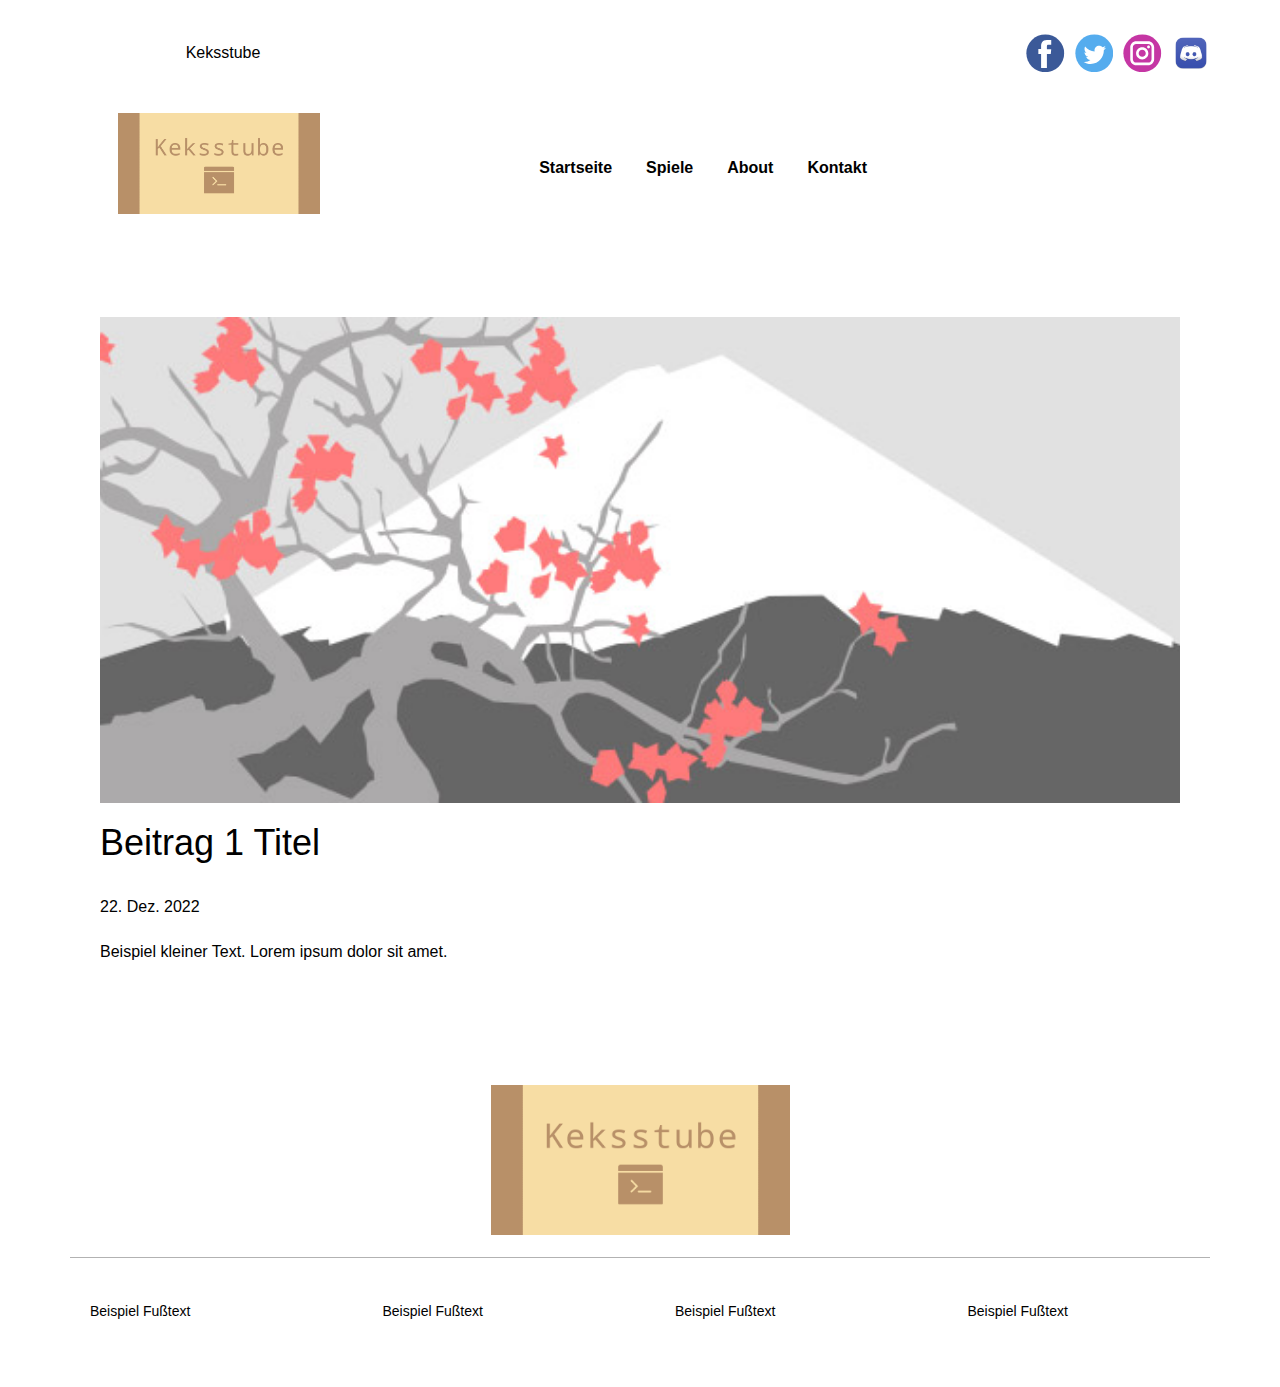
<file: blog/post.html>
<!DOCTYPE html>
<html style="font-size: 16px;" lang="de"><head>
    <meta name="viewport" content="width=device-width, initial-scale=1.0">
    <meta charset="utf-8">
    <meta name="keywords" content="Beitrag 1 Titel">
    <meta name="description" content="">
    <title>Beitrag 1 Titel</title>
    <link rel="stylesheet" href="../nicepage.css" media="screen">
<link rel="stylesheet" href="../Post-Template.css" media="screen">
    <script class="u-script" type="text/javascript" src="../jquery-1.9.1.min.js" defer=""></script>
    <script class="u-script" type="text/javascript" src="../nicepage.js" defer=""></script>
    <meta name="generator" content="Nicepage 5.2.0, nicepage.com">
    <link id="u-theme-google-font" rel="stylesheet" href="https://fonts.googleapis.com/css?family=Roboto:100,100i,300,300i,400,400i,500,500i,700,700i,900,900i|Open+Sans:300,300i,400,400i,500,500i,600,600i,700,700i,800,800i">
    
    
    <script type="application/ld+json">{
		"@context": "http://schema.org",
		"@type": "Organization",
		"name": "Keksstube",
		"logo": "images/linkedin_banner_image_1.png",
		"sameAs": [
				"https://facebook.com/name",
				"https://twitter.com/name",
				"https://nicepage.best",
				"http://discord.keksstube.de/"
		]
}</script>
    <meta name="theme-color" content="#478ac9">
    <meta name="twitter:site" content="@">
    <meta name="twitter:card" content="summary_large_image">
    <meta name="twitter:title" content="Post Template">
    <meta name="twitter:description" content="Keksstube">
  </head>
  <body class="u-body u-xl-mode" data-lang="de"><header class=" u-clearfix u-header u-section-row-container" id="sec-38b8"><div class="u-section-rows">
        <div class="u-align-center-xs u-grey-80 u-section-row u-section-row-1" id="sec-b03b">
          <div class="u-clearfix u-sheet u-sheet-1">
            <div class="u-hover-feature u-social-icons u-spacing-10 u-social-icons-1" data-image-width="2000" data-image-height="1333">
              <a class="u-social-url" title="facebook" href="https://facebook.com/name" rel="nofollow"><span class="u-icon u-social-facebook u-social-icon u-icon-1"><svg class="u-svg-link" preserveAspectRatio="xMidYMin slice" viewBox="0 0 112 112" style=""><use xlink:href="#svg-7009"></use></svg><svg class="u-svg-content" viewBox="0 0 112 112" x="0" y="0" id="svg-7009"><circle fill="currentColor" cx="56.1" cy="56.1" r="55"></circle><path fill="#FFFFFF" d="M73.5,31.6h-9.1c-1.4,0-3.6,0.8-3.6,3.9v8.5h12.6L72,58.3H60.8v40.8H43.9V58.3h-8V43.9h8v-9.2
      c0-6.7,3.1-17,17-17h12.5v13.9H73.5z"></path></svg></span>
              </a>
              <a class="u-social-url" title="twitter" href="https://twitter.com/name" rel="nofollow"><span class="u-icon u-social-icon u-social-twitter u-icon-2"><svg class="u-svg-link" preserveAspectRatio="xMidYMin slice" viewBox="0 0 112 112" style=""><use xlink:href="#svg-6159"></use></svg><svg class="u-svg-content" viewBox="0 0 112 112" x="0" y="0" id="svg-6159"><circle fill="currentColor" class="st0" cx="56.1" cy="56.1" r="55"></circle><path fill="#FFFFFF" d="M83.8,47.3c0,0.6,0,1.2,0,1.7c0,17.7-13.5,38.2-38.2,38.2C38,87.2,31,85,25,81.2c1,0.1,2.1,0.2,3.2,0.2
      c6.3,0,12.1-2.1,16.7-5.7c-5.9-0.1-10.8-4-12.5-9.3c0.8,0.2,1.7,0.2,2.5,0.2c1.2,0,2.4-0.2,3.5-0.5c-6.1-1.2-10.8-6.7-10.8-13.1
      c0-0.1,0-0.1,0-0.2c1.8,1,3.9,1.6,6.1,1.7c-3.6-2.4-6-6.5-6-11.2c0-2.5,0.7-4.8,1.8-6.7c6.6,8.1,16.5,13.5,27.6,14
      c-0.2-1-0.3-2-0.3-3.1c0-7.4,6-13.4,13.4-13.4c3.9,0,7.3,1.6,9.8,4.2c3.1-0.6,5.9-1.7,8.5-3.3c-1,3.1-3.1,5.8-5.9,7.4
      c2.7-0.3,5.3-1,7.7-2.1C88.7,43,86.4,45.4,83.8,47.3z"></path></svg></span>
              </a>
              <a class="u-social-url" title="instagram" href="https://nicepage.best" rel="nofollow"><span class="u-icon u-social-icon u-social-instagram u-icon-3"><svg class="u-svg-link" preserveAspectRatio="xMidYMin slice" viewBox="0 0 112 112" style=""><use xlink:href="#svg-4b90"></use></svg><svg class="u-svg-content" viewBox="0 0 112 112" x="0" y="0" id="svg-4b90"><circle fill="currentColor" cx="56.1" cy="56.1" r="55"></circle><path fill="#FFFFFF" d="M55.9,38.2c-9.9,0-17.9,8-17.9,17.9C38,66,46,74,55.9,74c9.9,0,17.9-8,17.9-17.9C73.8,46.2,65.8,38.2,55.9,38.2
      z M55.9,66.4c-5.7,0-10.3-4.6-10.3-10.3c-0.1-5.7,4.6-10.3,10.3-10.3c5.7,0,10.3,4.6,10.3,10.3C66.2,61.8,61.6,66.4,55.9,66.4z"></path><path fill="#FFFFFF" d="M74.3,33.5c-2.3,0-4.2,1.9-4.2,4.2s1.9,4.2,4.2,4.2s4.2-1.9,4.2-4.2S76.6,33.5,74.3,33.5z"></path><path fill="#FFFFFF" d="M73.1,21.3H38.6c-9.7,0-17.5,7.9-17.5,17.5v34.5c0,9.7,7.9,17.6,17.5,17.6h34.5c9.7,0,17.5-7.9,17.5-17.5V38.8
      C90.6,29.1,82.7,21.3,73.1,21.3z M83,73.3c0,5.5-4.5,9.9-9.9,9.9H38.6c-5.5,0-9.9-4.5-9.9-9.9V38.8c0-5.5,4.5-9.9,9.9-9.9h34.5
      c5.5,0,9.9,4.5,9.9,9.9V73.3z"></path></svg></span>
              </a>
              <a class="u-social-url" target="_blank" data-type="Custom" title="discord" href="http://discord.keksstube.de/"><span class="u-file-icon u-icon u-social-custom u-social-icon u-icon-4"><img src="../images/discord_macos_bigsur_icon_190238.png" alt=""></span>
              </a>
            </div>
            <p class="u-align-center-lg u-align-center-md u-align-center-sm u-align-center-xl u-text u-text-1">Keksstube</p>
          </div>
          
          
          
          
          
        </div>
        <div class="u-align-center-xs u-section-row" id="sec-71fa">
          <div class="u-clearfix u-sheet u-sheet-2" data-image-width="1280" data-image-height="1070">
            <a href="../Startseite.html" class="u-image u-logo u-image-1" data-image-width="1536" data-image-height="768" title="home">
              <img src="../images/linkedin_banner_image_1.png" class="u-logo-image u-logo-image-1" data-image-width="80">
            </a>
            <nav class="u-menu u-menu-dropdown u-offcanvas u-menu-1" data-responsive-from="MD" data-submenu-level="with-reload">
              <div class="menu-collapse" style="font-size: 1rem; letter-spacing: 0px; font-weight: 700;">
                <a class="u-button-style u-custom-active-border-color u-custom-border u-custom-border-color u-custom-borders u-custom-hover-border-color u-custom-left-right-menu-spacing u-custom-text-active-color u-custom-text-color u-custom-text-decoration u-custom-text-hover-color u-custom-top-bottom-menu-spacing u-nav-link" href="#" style="font-size: calc(1em + 18px);">
                  <svg class="u-svg-link" viewBox="0 0 24 24"><use xlink:href="#menu-hamburger"></use></svg>
                  <svg class="u-svg-content" version="1.1" id="menu-hamburger" viewBox="0 0 16 16" x="0px" y="0px" xmlns:xlink="http://www.w3.org/1999/xlink" xmlns="http://www.w3.org/2000/svg"><g><rect y="1" width="16" height="2"></rect><rect y="7" width="16" height="2"></rect><rect y="13" width="16" height="2"></rect>
</g></svg>
                </a>
              </div>
              <div class="u-custom-menu u-nav-container">
                <ul class="u-nav u-spacing-20 u-unstyled u-nav-1"><li class="u-nav-item"><a class="u-button-style u-nav-link u-text-active-palette-1-base u-text-grey-90 u-text-hover-palette-2-base" href="../Startseite.html" style="padding: 10px 7px;">Startseite</a>
</li><li class="u-nav-item"><a class="u-button-style u-nav-link u-text-active-palette-1-base u-text-grey-90 u-text-hover-palette-2-base" href="../Spiele.html" style="padding: 10px 7px;">Spiele</a>
</li><li class="u-nav-item"><a class="u-button-style u-nav-link u-text-active-palette-1-base u-text-grey-90 u-text-hover-palette-2-base" href="../About.html" style="padding: 10px 7px;">About</a>
</li><li class="u-nav-item"><a class="u-button-style u-nav-link u-text-active-palette-1-base u-text-grey-90 u-text-hover-palette-2-base" href="../Kontakt.html" style="padding: 10px 7px;">Kontakt</a>
</li></ul>
              </div>
              <div class="u-custom-menu u-nav-container-collapse">
                <div class="u-black u-container-style u-inner-container-layout u-sidenav">
                  <div class="u-inner-container-layout u-sidenav-overflow">
                    <div class="u-menu-close u-menu-close-1"></div>
                    <ul class="u-active-grey-60 u-align-center u-nav u-popupmenu-items u-spacing-3 u-unstyled u-nav-2"><li class="u-nav-item"><a class="u-button-style u-nav-link" href="../Startseite.html">Startseite</a>
</li><li class="u-nav-item"><a class="u-button-style u-nav-link" href="../Spiele.html">Spiele</a>
</li><li class="u-nav-item"><a class="u-button-style u-nav-link" href="../About.html">About</a>
</li><li class="u-nav-item"><a class="u-button-style u-nav-link" href="../Kontakt.html">Kontakt</a>
</li></ul>
                  </div>
                </div>
                <div class="u-black u-menu-overlay u-opacity u-opacity-70"></div>
              </div>
            </nav>
          </div>
          
          
          
          
          
        </div>
      </div></header>
    <section class="u-align-center u-clearfix u-section-1" id="sec-aa3e">
      <div class="u-clearfix u-sheet u-valign-middle-md u-valign-middle-sm u-valign-middle-xs u-sheet-1"><!--post_details--><!--post_details_options_json--><!--{"source":""}--><!--/post_details_options_json--><!--blog_post-->
        <div class="u-container-style u-expanded-width u-post-details u-post-details-1">
          <div class="u-container-layout u-valign-middle u-container-layout-1"><!--blog_post_image-->
            <img alt="" class="u-blog-control u-expanded-width u-image u-image-default u-image-1" src="../images/0fd3416c.jpeg"><!--/blog_post_image--><!--blog_post_header-->
            <h2 class="u-blog-control u-text u-text-1">Beitrag 1 Titel</h2><!--/blog_post_header--><!--blog_post_metadata-->
            <div class="u-blog-control u-metadata u-metadata-1"><!--blog_post_metadata_date-->
              <span class="u-meta-date u-meta-icon">22. Dez. 2022</span><!--/blog_post_metadata_date--><!--blog_post_metadata_category-->
              <!--/blog_post_metadata_category--><!--blog_post_metadata_comments-->
              <!--/blog_post_metadata_comments-->
            </div><!--/blog_post_metadata--><!--blog_post_content-->
            <div class="u-align-justify u-blog-control u-post-content u-text u-text-2 fr-view">
  Beispiel kleiner Text. Lorem ipsum dolor sit amet.
  </div><!--/blog_post_content-->
          </div>
        </div><!--/blog_post--><!--/post_details-->
      </div>
    </section>
    
    
    <footer class="u-clearfix u-footer u-grey-80" id="sec-f316"><div class="u-clearfix u-sheet u-sheet-1">
        <a href="../Startseite.html" class="u-image u-logo u-image-1" data-image-width="1536" data-image-height="768" title="home">
          <img src="../images/linkedin_banner_image_1.png" class="u-logo-image u-logo-image-1">
        </a>
        <div class="u-align-left u-border-1 u-border-white u-expanded-width u-line u-line-horizontal u-opacity u-opacity-30 u-line-1"></div>
        <div class="u-clearfix u-expanded-width u-gutter-30 u-layout-wrap u-layout-wrap-1">
          <div class="u-gutter-0 u-layout">
            <div class="u-layout-row">
              <div class="u-align-left u-container-style u-layout-cell u-left-cell u-size-15 u-size-30-md u-layout-cell-1">
                <div class="u-container-layout u-valign-top u-container-layout-1">
                  <p class="u-small-text u-text u-text-variant u-text-1"> Beispiel Fußtext</p>
                </div>
              </div>
              <div class="u-align-left u-container-style u-layout-cell u-size-15 u-size-30-md u-layout-cell-2">
                <div class="u-container-layout u-valign-top u-container-layout-2">
                  <p class="u-small-text u-text u-text-variant u-text-2">Beispiel Fußtext</p>
                </div>
              </div>
              <div class="u-align-left u-container-style u-layout-cell u-size-15 u-size-30-md u-layout-cell-3">
                <div class="u-container-layout u-valign-top u-container-layout-3">
                  <p class="u-small-text u-text u-text-variant u-text-3">Beispiel Fußtext</p>
                </div>
              </div>
              <div class="u-align-left u-container-style u-layout-cell u-right-cell u-size-15 u-size-30-md u-layout-cell-4">
                <div class="u-container-layout u-valign-top u-container-layout-4">
                  <p class="u-small-text u-text u-text-variant u-text-4">Beispiel Fußtext</p>
                </div>
              </div>
            </div>
          </div>
        </div>
      </div></footer>
  
</body></html>
</file>
<file: Startseite.css>
.u-section-1 .u-sheet-1 {
  min-height: 10px;
}

@media (max-width: 1199px) {
  .u-section-1 .u-sheet-1 {
    min-height: 59px;
  }
}

@media (max-width: 991px) {
  .u-section-1 .u-sheet-1 {
    min-height: 50px;
  }
}

@media (max-width: 575px) {
  .u-section-1 .u-sheet-1 {
    min-height: 10px;
  }
} .u-section-2 {
  background-image: linear-gradient(0deg, rgba(0,0,0,0.45), rgba(0,0,0,0.45)), url("images/g5d6ab5dcad66390ef40968fd51d2980fd4217c53f33bf068db66b54d57dac432fc956f43263d6125cd6adfda911e8247ceccd4c87a759b89e77b7e51c94ef114_1280.jpg");
  background-position: 50% 50%;
}

.u-section-2 .u-sheet-1 {
  min-height: 800px;
}

.u-section-2 .u-text-1 {
  font-size: 9.375rem;
  font-weight: 700;
  margin: 60px auto 0;
}

.u-section-2 .u-text-2 {
  font-size: 1.25rem;
  margin: 127px 0 60px;
}

@media (max-width: 1199px) {
  .u-section-2 .u-sheet-1 {
    min-height: 660px;
  }

  .u-section-2 .u-text-1 {
    width: auto;
  }

  .u-section-2 .u-text-2 {
    width: auto;
  }
}

@media (max-width: 991px) {
  .u-section-2 .u-sheet-1 {
    min-height: 508px;
  }

  .u-section-2 .u-text-1 {
    margin-left: 6px;
    margin-right: 6px;
  }

  .u-section-2 .u-text-2 {
    margin-top: 6px;
  }
}

@media (max-width: 767px) {
  .u-section-2 .u-sheet-1 {
    min-height: 381px;
  }

  .u-section-2 .u-text-1 {
    font-size: 6rem;
    margin-left: 43px;
    margin-right: 43px;
  }

  .u-section-2 .u-text-2 {
    font-size: 1rem;
  }
}

@media (max-width: 575px) {
  .u-section-2 .u-sheet-1 {
    min-height: 482px;
  }

  .u-section-2 .u-text-1 {
    font-size: 3.75rem;
    margin-left: 28px;
    margin-right: 28px;
  }

  .u-section-2 .u-text-2 {
    font-size: 0.875rem;
  }
}.text-white {
  color: white;
}
</file>
<file: About.css>
.u-section-1 .u-sheet-1 {
  min-height: 460px;
}

.u-section-1 .u-image-1 {
  width: 828px;
  height: 410px;
  margin: 25px auto;
}

@media (max-width: 991px) {
  .u-section-1 .u-sheet-1 {
    min-height: 406px;
  }

  .u-section-1 .u-image-1 {
    width: 720px;
    height: 356px;
  }
}

@media (max-width: 767px) {
  .u-section-1 .u-sheet-1 {
    min-height: 317px;
  }

  .u-section-1 .u-image-1 {
    width: 540px;
    height: 267px;
  }
}

@media (max-width: 575px) {
  .u-section-1 .u-sheet-1 {
    min-height: 218px;
  }

  .u-section-1 .u-image-1 {
    width: 340px;
    height: 168px;
  }
}
</file>
<file: Kontakt.css>
.u-section-1 .u-sheet-1 {
  min-height: 10px;
}.u-section-2 .u-sheet-1 {
  min-height: 120px;
}

.u-section-2 .u-text-1 {
  font-weight: 900;
  line-height: 1;
  letter-spacing: 0px;
  background-image: none;
  width: 537px;
  margin: 72px auto 0;
}

@media (max-width: 767px) {
  .u-section-2 .u-text-1 {
    margin-top: 67px;
  }
}

@media (max-width: 575px) {
  .u-section-2 .u-text-1 {
    width: 340px;
  }
}.u-section-3 .u-sheet-1 {
  min-height: 740px;
}

.u-section-3 .u-list-1 {
  height: auto;
  margin: 1px 0 0;
}

.u-section-3 .u-repeater-1 {
  grid-template-columns: repeat(3, 33.3333%);
  min-height: 559px;
  grid-gap: 0px;
}

.u-section-3 .u-container-layout-1 {
  padding: 0;
}

.u-section-3 .u-image-1 {
  width: 240px;
  height: 240px;
  background-image: url("images/d3a2ce2dea9263cedb01910b05d8fe1b.png");
  background-position: 50% 50%;
  margin: 22px auto 0;
}

.u-section-3 .u-text-1 {
  text-transform: none;
  margin: 20px auto 0;
}

.u-section-3 .u-text-2 {
  font-weight: 700;
  margin: 15px auto 0;
}

.u-section-3 .u-text-3 {
  font-style: italic;
  font-size: 1rem;
  margin: 20px 31px 0 30px;
}

.u-section-3 .u-icon-1 {
  width: 40px;
  height: 40px;
  margin: 11px auto 0 70px;
  padding: 0;
}

.u-section-3 .u-text-4 {
  margin: -31px -79px 0 140px;
}

.u-section-3 .u-container-layout-2 {
  padding: 0;
}

.u-section-3 .u-image-2 {
  width: 240px;
  height: 240px;
  background-image: url("images/profilepicture.png");
  background-position: 50% 50%;
  margin: 22px auto 0;
}

.u-section-3 .u-text-5 {
  text-transform: none;
  font-size: 1.5rem;
  margin: 20px auto 0;
}

.u-section-3 .u-text-6 {
  font-weight: 700;
  margin: 15px auto 0;
}

.u-section-3 .u-text-7 {
  font-style: italic;
  font-size: 1rem;
  margin: 20px 31px 0 30px;
}

.u-section-3 .u-icon-2 {
  width: 40px;
  height: 40px;
  margin: 11px auto 0 70px;
  padding: 0;
}

.u-section-3 .u-text-8 {
  margin: -31px -79px 0 140px;
}

.u-section-3 .u-container-layout-3 {
  padding: 0;
}

.u-section-3 .u-image-3 {
  width: 240px;
  height: 240px;
  background-image: url("[data-uri]");
  background-position: 50% 50%;
  margin: 22px auto 0;
}

.u-section-3 .u-text-9 {
  text-transform: none;
  font-size: 1.5rem;
  margin: 20px auto 0;
}

.u-section-3 .u-text-10 {
  font-weight: 700;
  margin: 15px auto 0;
}

.u-section-3 .u-text-11 {
  font-style: italic;
  font-size: 1rem;
  margin: 20px 31px 0 30px;
}

.u-section-3 .u-icon-3 {
  width: 40px;
  height: 40px;
  margin: 11px auto 0 70px;
  padding: 0;
}

.u-section-3 .u-text-12 {
  margin: -31px -79px 0 140px;
}

.u-section-3 .u-text-13 {
  font-size: 1.125rem;
  width: 380px;
  margin: 60px auto;
}

.u-section-3 .u-btn-1 {
  background-image: none;
  padding: 0;
}

@media (max-width: 1199px) {
  .u-section-3 .u-sheet-1 {
    min-height: 708px;
  }

  .u-section-3 .u-list-1 {
    margin-right: initial;
    margin-left: initial;
  }

  .u-section-3 .u-text-3 {
    font-size: 0.875rem;
    width: auto;
    margin-left: 17px;
    margin-right: 17px;
  }

  .u-section-3 .u-text-4 {
    width: auto;
    margin-top: -29px;
    margin-right: -121px;
    margin-left: 121px;
  }

  .u-section-3 .u-text-7 {
    font-size: 0.875rem;
    width: auto;
    margin-left: 17px;
    margin-right: 17px;
  }

  .u-section-3 .u-text-8 {
    width: auto;
    margin-top: -29px;
    margin-right: -121px;
    margin-left: 121px;
  }

  .u-section-3 .u-text-11 {
    font-size: 0.875rem;
    width: auto;
    margin-left: 17px;
    margin-right: 17px;
  }

  .u-section-3 .u-text-12 {
    width: auto;
    margin-top: -29px;
    margin-right: -121px;
    margin-left: 121px;
  }
}

@media (max-width: 991px) {
  .u-section-3 .u-sheet-1 {
    min-height: 834px;
  }

  .u-section-3 .u-image-1 {
    width: 188px;
    height: 188px;
    margin-top: 24px;
  }

  .u-section-3 .u-text-1 {
    margin-top: 70px;
  }

  .u-section-3 .u-text-3 {
    margin-left: 16px;
    margin-right: 16px;
  }

  .u-section-3 .u-icon-1 {
    margin-top: 20px;
    margin-left: 26px;
  }

  .u-section-3 .u-text-4 {
    margin-top: -31px;
    margin-right: -86px;
    margin-left: 86px;
  }

  .u-section-3 .u-image-2 {
    width: 188px;
    height: 188px;
    margin-top: 24px;
  }

  .u-section-3 .u-text-5 {
    margin-top: 70px;
  }

  .u-section-3 .u-text-7 {
    margin-left: 16px;
    margin-right: 16px;
  }

  .u-section-3 .u-icon-2 {
    margin-top: 20px;
    margin-left: 26px;
  }

  .u-section-3 .u-text-8 {
    margin-top: -31px;
    margin-right: -86px;
    margin-left: 86px;
  }

  .u-section-3 .u-image-3 {
    width: 188px;
    height: 188px;
    margin-top: 24px;
  }

  .u-section-3 .u-text-9 {
    margin-top: 70px;
  }

  .u-section-3 .u-text-11 {
    margin-left: 16px;
    margin-right: 16px;
  }

  .u-section-3 .u-icon-3 {
    margin-top: 20px;
    margin-left: 26px;
  }

  .u-section-3 .u-text-12 {
    margin-top: -31px;
    margin-right: -86px;
    margin-left: 86px;
  }
}

@media (max-width: 767px) {
  .u-section-3 .u-sheet-1 {
    min-height: 1557px;
  }

  .u-section-3 .u-repeater-1 {
    grid-template-columns: repeat(1, 100%);
    min-height: 1258px;
  }

  .u-section-3 .u-image-1 {
    margin-top: 86px;
  }

  .u-section-3 .u-text-1 {
    margin-top: 8px;
  }

  .u-section-3 .u-text-3 {
    margin-left: 0;
    margin-right: 0;
  }

  .u-section-3 .u-icon-1 {
    margin-top: 15px;
    margin-left: 176px;
  }

  .u-section-3 .u-text-4 {
    margin-right: -237px;
    margin-bottom: -14px;
    margin-left: 237px;
  }

  .u-section-3 .u-image-2 {
    margin-top: 86px;
  }

  .u-section-3 .u-text-5 {
    margin-top: 8px;
  }

  .u-section-3 .u-text-7 {
    margin-left: 0;
    margin-right: 0;
  }

  .u-section-3 .u-icon-2 {
    margin-top: 15px;
    margin-left: 176px;
  }

  .u-section-3 .u-text-8 {
    margin-right: -237px;
    margin-bottom: -14px;
    margin-left: 237px;
  }

  .u-section-3 .u-image-3 {
    margin-top: 86px;
  }

  .u-section-3 .u-text-9 {
    margin-top: 8px;
  }

  .u-section-3 .u-text-11 {
    margin-left: 0;
    margin-right: 0;
  }

  .u-section-3 .u-icon-3 {
    margin-top: 15px;
    margin-left: 176px;
  }

  .u-section-3 .u-text-12 {
    margin-right: -237px;
    margin-bottom: -14px;
    margin-left: 237px;
  }
}

@media (max-width: 575px) {
  .u-section-3 .u-sheet-1 {
    min-height: 1689px;
  }

  .u-section-3 .u-list-1 {
    margin-top: 0;
    margin-right: initial;
    margin-left: initial;
  }

  .u-section-3 .u-repeater-1 {
    min-height: 1629px;
  }

  .u-section-3 .u-image-1 {
    margin-top: 47px;
  }

  .u-section-3 .u-icon-1 {
    margin-left: 89px;
  }

  .u-section-3 .u-text-4 {
    margin-right: -143px;
    margin-bottom: 0;
    margin-left: 144px;
  }

  .u-section-3 .u-image-2 {
    margin-top: 47px;
  }

  .u-section-3 .u-icon-2 {
    margin-left: 89px;
  }

  .u-section-3 .u-text-8 {
    margin-right: -143px;
    margin-bottom: 0;
    margin-left: 144px;
  }

  .u-section-3 .u-image-3 {
    margin-top: 47px;
  }

  .u-section-3 .u-icon-3 {
    margin-left: 89px;
  }

  .u-section-3 .u-text-12 {
    margin-right: -143px;
    margin-bottom: 0;
    margin-left: 144px;
  }

  .u-section-3 .u-text-13 {
    width: 340px;
  }
}.u-section-4 .u-sheet-1 {
  min-height: 53px;
}

.u-section-4 .u-text-1 {
  font-weight: 900;
  margin: 0 auto;
}.u-section-5 .u-sheet-1 {
  min-height: 832px;
}

.u-section-5 .u-list-1 {
  grid-template-rows: repeat(1, auto);
  width: 889px;
  height: auto;
  margin: 0 auto 60px;
}

.u-section-5 .u-repeater-1 {
  grid-template-columns: repeat(3, calc(33.3333% - 6.66667px));
  min-height: 772px;
  grid-gap: 10px;
}

.u-section-5 .u-list-item-1 {
  margin-top: 0;
  margin-bottom: 0;
}

.u-section-5 .u-container-layout-1 {
  padding: 30px 25px;
}

.u-section-5 .u-image-1 {
  width: 220px;
  height: 220px;
  margin: 0 auto;
}

.u-section-5 .u-text-1 {
  margin: 20px 5px 0;
}

.u-section-5 .u-text-2 {
  margin: 20px 10px 0 0;
}

.u-section-5 .u-list-item-2 {
  margin-top: 0;
  margin-bottom: 0;
}

.u-section-5 .u-container-layout-2 {
  padding: 30px 25px;
}

.u-section-5 .u-image-2 {
  width: 220px;
  height: 220px;
  margin: 0 auto;
}

.u-section-5 .u-text-3 {
  margin: 20px 5px 0;
}

.u-section-5 .u-text-4 {
  margin: 20px 10px 0 0;
}

.u-section-5 .u-list-item-3 {
  margin-top: 0;
  margin-bottom: 0;
}

.u-section-5 .u-container-layout-3 {
  padding: 30px 25px;
}

.u-section-5 .u-image-3 {
  width: 220px;
  height: 220px;
  margin: 0 auto;
}

.u-section-5 .u-text-5 {
  margin: 20px 5px 0;
}

.u-section-5 .u-text-6 {
  margin: 20px 10px 0 0;
}

.u-section-5 .u-list-item-4 {
  margin-top: 0;
  margin-bottom: 0;
}

.u-section-5 .u-container-layout-4 {
  padding: 30px 25px;
}

.u-section-5 .u-image-4 {
  width: 220px;
  height: 220px;
  margin: 0 auto;
}

.u-section-5 .u-text-7 {
  margin: 20px 5px 0;
}

.u-section-5 .u-text-8 {
  margin: 20px 10px 0 0;
}

.u-section-5 .u-list-item-5 {
  margin-top: 0;
  margin-bottom: 0;
}

.u-section-5 .u-container-layout-5 {
  padding: 30px 25px;
}

.u-section-5 .u-image-5 {
  width: 220px;
  height: 220px;
  margin: 0 auto;
}

.u-section-5 .u-text-9 {
  margin: 20px 5px 0;
}

.u-section-5 .u-text-10 {
  margin: 20px 10px 0 0;
}

.u-section-5 .u-list-item-6 {
  margin-top: 0;
  margin-bottom: 0;
}

.u-section-5 .u-container-layout-6 {
  padding: 30px 25px;
}

.u-section-5 .u-image-6 {
  width: 220px;
  height: 220px;
  margin: 0 auto;
}

.u-section-5 .u-text-11 {
  margin: 20px 5px 0;
}

.u-section-5 .u-text-12 {
  margin: 20px 10px 0 0;
}

@media (max-width: 991px) {
  .u-section-5 .u-sheet-1 {
    min-height: 1247px;
  }

  .u-section-5 .u-list-1 {
    margin-right: initial;
    margin-left: initial;
    width: auto;
  }

  .u-section-5 .u-repeater-1 {
    grid-template-columns: repeat(2, calc(50% - 5px));
  }

  .u-section-5 .u-text-1 {
    margin-left: 0;
    margin-right: 0;
  }

  .u-section-5 .u-text-2 {
    margin-right: 0;
  }

  .u-section-5 .u-text-3 {
    margin-left: 0;
    margin-right: 0;
  }

  .u-section-5 .u-text-4 {
    margin-right: 0;
  }

  .u-section-5 .u-text-5 {
    margin-left: 0;
    margin-right: 0;
  }

  .u-section-5 .u-text-6 {
    margin-right: 0;
  }

  .u-section-5 .u-text-7 {
    margin-left: 0;
    margin-right: 0;
  }

  .u-section-5 .u-text-8 {
    margin-right: 0;
  }

  .u-section-5 .u-text-9 {
    margin-left: 0;
    margin-right: 0;
  }

  .u-section-5 .u-text-10 {
    margin-right: 0;
  }

  .u-section-5 .u-text-11 {
    margin-left: 0;
    margin-right: 0;
  }

  .u-section-5 .u-text-12 {
    margin-right: 0;
  }
}

@media (max-width: 767px) {
  .u-section-5 .u-container-layout-1 {
    padding-left: 10px;
    padding-right: 10px;
  }

  .u-section-5 .u-container-layout-2 {
    padding-left: 10px;
    padding-right: 10px;
  }

  .u-section-5 .u-container-layout-3 {
    padding-left: 10px;
    padding-right: 10px;
  }

  .u-section-5 .u-container-layout-4 {
    padding-left: 10px;
    padding-right: 10px;
  }

  .u-section-5 .u-container-layout-5 {
    padding-left: 10px;
    padding-right: 10px;
  }

  .u-section-5 .u-container-layout-6 {
    padding-left: 10px;
    padding-right: 10px;
  }
}

@media (max-width: 575px) {
  .u-section-5 .u-repeater-1 {
    grid-template-columns: repeat(1, 100%);
  }
}
</file>
<file: Spiele.css>
.u-section-1 {
  background-image: none;
}

.u-section-1 .u-sheet-1 {
  min-height: 270px;
}

.u-section-1 .u-text-1 {
  font-weight: 700;
  margin: 51px auto 0;
}

.u-section-1 .u-text-2 {
  font-size: 1.25rem;
  font-weight: 300;
  width: 780px;
  margin: 20px auto 51px;
}

@media (max-width: 991px) {
  .u-section-1 .u-text-2 {
    width: 720px;
  }
}

@media (max-width: 767px) {
  .u-section-1 .u-text-2 {
    width: 540px;
  }
}

@media (max-width: 575px) {
  .u-section-1 .u-sheet-1 {
    min-height: 230px;
  }

  .u-section-1 .u-text-1 {
    margin-top: 37px;
  }

  .u-section-1 .u-text-2 {
    font-size: 1rem;
    width: 340px;
    margin-bottom: 36px;
  }
}.u-section-2 .u-sheet-1 {
  min-height: 740px;
}

.u-section-2 .u-layout-wrap-1 {
  margin: 60px 0;
}

.u-section-2 .u-image-1 {
  min-height: 315px;
  background-image: url("images/dyAvMl.png");
  background-position: 50% 50%;
}

.u-section-2 .u-container-layout-1 {
  padding: 30px;
}

.u-section-2 .u-layout-cell-2 {
  min-height: 315px;
}

.u-section-2 .u-container-layout-2 {
  padding: 30px 60px;
}

.u-section-2 .u-text-1 {
  margin: 67px 0 0;
}

.u-section-2 .u-text-2 {
  margin: 20px 0 0;
}

.u-section-2 .u-layout-cell-3 {
  min-height: 315px;
}

.u-section-2 .u-container-layout-3 {
  padding: 30px 60px;
}

.u-section-2 .u-text-3 {
  margin: 80px 0 0;
}

.u-section-2 .u-text-4 {
  width: auto;
  font-style: normal;
  margin: -39px 0 0;
}

.u-section-2 .u-text-5 {
  margin: 20px 0 0;
}

.u-section-2 .u-image-2 {
  min-height: 315px;
  background-image: url("images/i2ia3D.png");
  background-position: 50% 50%;
}

.u-section-2 .u-container-layout-4 {
  padding: 30px;
}

@media (max-width: 1199px) {
  .u-section-2 .u-sheet-1 {
    min-height: 896px;
  }

  .u-section-2 .u-layout-wrap-1 {
    margin-top: 170px;
    margin-right: initial;
    margin-left: initial;
  }

  .u-section-2 .u-layout-cell-2 {
    min-height: 333px;
  }

  .u-section-2 .u-text-1 {
    width: auto;
    margin-top: 0;
  }

  .u-section-2 .u-text-2 {
    width: auto;
  }

  .u-section-2 .u-text-3 {
    margin-top: 54px;
  }

  .u-section-2 .u-text-5 {
    width: auto;
  }
}

@media (max-width: 991px) {
  .u-section-2 .u-sheet-1 {
    min-height: 833px;
  }

  .u-section-2 .u-layout-wrap-1 {
    margin-top: 123px;
    margin-right: initial;
    margin-left: initial;
  }

  .u-section-2 .u-layout-cell-2 {
    min-height: 315px;
  }

  .u-section-2 .u-container-layout-2 {
    padding-left: 30px;
    padding-right: 30px;
  }

  .u-section-2 .u-layout-cell-3 {
    min-height: 340px;
  }

  .u-section-2 .u-container-layout-3 {
    padding-left: 29px;
    padding-right: 29px;
  }

  .u-section-2 .u-text-3 {
    margin-left: 1px;
    margin-right: 1px;
  }

  .u-section-2 .u-text-4 {
    font-style: italic;
    margin-left: 1px;
    margin-right: 1px;
  }

  .u-section-2 .u-text-5 {
    margin-left: 1px;
    margin-right: 1px;
  }
}

@media (max-width: 767px) {
  .u-section-2 .u-sheet-1 {
    min-height: 1384px;
  }

  .u-section-2 .u-container-layout-1 {
    padding-left: 10px;
    padding-right: 10px;
  }

  .u-section-2 .u-layout-cell-2 {
    min-height: 280px;
  }

  .u-section-2 .u-container-layout-2 {
    padding-left: 10px;
    padding-right: 10px;
  }

  .u-section-2 .u-layout-cell-3 {
    min-height: 227px;
    order: 1;
  }

  .u-section-2 .u-container-layout-3 {
    padding-left: 10px;
    padding-right: 10px;
  }

  .u-section-2 .u-text-3 {
    width: auto;
    margin-top: 0;
  }

  .u-section-2 .u-text-4 {
    margin-top: -55px;
  }

  .u-section-2 .u-image-2 {
    order: 0;
  }

  .u-section-2 .u-container-layout-4 {
    padding-left: 10px;
    padding-right: 10px;
  }
}

@media (max-width: 575px) {
  .u-section-2 .u-sheet-1 {
    min-height: 1162px;
  }

  .u-section-2 .u-layout-cell-2 {
    min-height: 305px;
  }

  .u-section-2 .u-container-layout-2 {
    padding-top: 0;
    padding-bottom: 0;
  }

  .u-section-2 .u-layout-cell-3 {
    min-height: 154px;
  }

  .u-section-2 .u-container-layout-3 {
    padding-top: 0;
    padding-bottom: 0;
  }

  .u-section-2 .u-text-3 {
    margin-left: 0;
    margin-right: 0;
  }

  .u-section-2 .u-text-4 {
    margin-top: 0;
    margin-left: 0;
    margin-right: 0;
  }

  .u-section-2 .u-text-5 {
    margin-left: 0;
    margin-right: 0;
  }

  .u-section-2 .u-image-2 {
    min-height: 275px;
  }
}.u-section-3 .u-sheet-1 {
  min-height: 568px;
}

.u-section-3 .u-layout-wrap-1 {
  margin: 100px 0 52px;
}

.u-section-3 .u-layout-cell-1 {
  min-height: 416px;
}

.u-section-3 .u-container-layout-1 {
  padding: 30px 56px 0;
}

.u-section-3 .u-icon-1 {
  height: 48px;
  width: 48px;
  background-image: none;
  margin: 48px auto 0;
  padding: 10px;
}

.u-section-3 .u-text-1 {
  margin: 50px 8px 0 0;
}

.u-section-3 .u-text-2 {
  font-size: 1rem;
  margin: 50px 4px 0;
}

.u-section-3 .u-image-1 {
  min-height: 416px;
  background-image: url("images/dyAvMl.png");
  background-position: 50% 50%;
}

.u-section-3 .u-container-layout-2 {
  padding: 30px 60px;
}

@media (max-width: 1199px) {
  .u-section-3 .u-sheet-1 {
    min-height: 516px;
  }

  .u-section-3 .u-layout-wrap-1 {
    margin-top: 96px;
    margin-right: initial;
    margin-left: initial;
  }

  .u-section-3 .u-layout-cell-1 {
    min-height: 368px;
  }

  .u-section-3 .u-icon-1 {
    margin-top: 33px;
  }

  .u-section-3 .u-text-1 {
    width: auto;
    margin-top: 26px;
    margin-right: 0;
  }

  .u-section-3 .u-text-2 {
    width: auto;
    margin-top: 26px;
    margin-left: 0;
    margin-right: 0;
  }

  .u-section-3 .u-image-1 {
    min-height: 343px;
  }
}

@media (max-width: 991px) {
  .u-section-3 .u-sheet-1 {
    min-height: 425px;
  }

  .u-section-3 .u-layout-wrap-1 {
    margin-top: 90px;
    margin-right: initial;
    margin-left: initial;
  }

  .u-section-3 .u-layout-cell-1 {
    min-height: 283px;
  }

  .u-section-3 .u-container-layout-1 {
    padding-left: 30px;
    padding-right: 30px;
  }

  .u-section-3 .u-icon-1 {
    margin-top: 0;
  }

  .u-section-3 .u-text-1 {
    margin-top: 7px;
  }

  .u-section-3 .u-text-2 {
    font-size: 0.875rem;
    margin-top: 10px;
  }

  .u-section-3 .u-image-1 {
    min-height: 283px;
  }

  .u-section-3 .u-container-layout-2 {
    padding-left: 30px;
    padding-right: 30px;
  }
}

@media (max-width: 767px) {
  .u-section-3 .u-sheet-1 {
    min-height: 720px;
  }

  .u-section-3 .u-layout-cell-1 {
    min-height: 202px;
  }

  .u-section-3 .u-container-layout-1 {
    padding: 15px 50px;
  }

  .u-section-3 .u-image-1 {
    min-height: 425px;
  }

  .u-section-3 .u-container-layout-2 {
    padding-left: 10px;
    padding-right: 10px;
  }
}

@media (max-width: 575px) {
  .u-section-3 .u-sheet-1 {
    min-height: 517px;
  }

  .u-section-3 .u-layout-cell-1 {
    min-height: 255px;
  }

  .u-section-3 .u-text-2 {
    font-size: 0.75rem;
    margin-top: 9px;
  }

  .u-section-3 .u-image-1 {
    min-height: 268px;
  }
}.u-section-4 .u-sheet-1 {
  min-height: 555px;
}

.u-section-4 .u-layout-wrap-1 {
  margin: 60px 0 50px;
}

.u-section-4 .u-image-1 {
  min-height: 445px;
  background-image: url("images/i2ia3D.png");
  background-position: 50% 50%;
}

.u-section-4 .u-container-layout-1 {
  padding: 30px 60px;
}

.u-section-4 .u-layout-cell-2 {
  min-height: 445px;
}

.u-section-4 .u-container-layout-2 {
  padding: 30px 60px;
}

.u-section-4 .u-icon-1 {
  height: 48px;
  width: 48px;
  background-image: none;
  margin: 63px auto 0;
  padding: 10px;
}

.u-section-4 .u-text-1 {
  margin: 50px auto 0;
}

.u-section-4 .u-text-2 {
  font-size: 1rem;
  margin: 50px 0 0;
}

@media (max-width: 1199px) {
  .u-section-4 .u-sheet-1 {
    min-height: 523px;
  }

  .u-section-4 .u-layout-wrap-1 {
    margin-top: 55px;
    margin-bottom: 60px;
    margin-right: initial;
    margin-left: initial;
  }

  .u-section-4 .u-image-1 {
    min-height: 383px;
  }

  .u-section-4 .u-layout-cell-2 {
    min-height: 383px;
  }

  .u-section-4 .u-container-layout-2 {
    padding-bottom: 0;
  }

  .u-section-4 .u-icon-1 {
    margin-top: 33px;
  }

  .u-section-4 .u-text-1 {
    width: auto;
    margin-top: 33px;
    margin-left: 10px;
    margin-right: 10px;
  }

  .u-section-4 .u-text-2 {
    width: auto;
    margin-top: 34px;
  }
}

@media (max-width: 991px) {
  .u-section-4 .u-sheet-1 {
    min-height: 380px;
  }

  .u-section-4 .u-image-1 {
    min-height: 298px;
  }

  .u-section-4 .u-container-layout-1 {
    padding-left: 30px;
    padding-right: 30px;
  }

  .u-section-4 .u-layout-cell-2 {
    min-height: 298px;
  }

  .u-section-4 .u-container-layout-2 {
    padding-left: 30px;
    padding-right: 30px;
  }

  .u-section-4 .u-icon-1 {
    margin-top: 0;
  }

  .u-section-4 .u-text-1 {
    margin-top: 13px;
    margin-left: 0;
    margin-right: 0;
  }

  .u-section-4 .u-text-2 {
    font-size: 0.875rem;
    margin-top: 7px;
  }
}

@media (max-width: 767px) {
  .u-section-4 .u-sheet-1 {
    min-height: 89px;
  }

  .u-section-4 .u-image-1 {
    min-height: 433px;
    order: 1;
  }

  .u-section-4 .u-container-layout-1 {
    padding-left: 10px;
    padding-right: 10px;
  }

  .u-section-4 .u-layout-cell-2 {
    min-height: 205px;
    order: 0;
  }

  .u-section-4 .u-container-layout-2 {
    padding: 15px 50px;
  }

  .u-section-4 .u-text-1 {
    margin-right: auto;
    margin-left: 60px;
  }
}

@media (max-width: 575px) {
  .u-section-4 .u-image-1 {
    min-height: 268px;
  }

  .u-section-4 .u-layout-cell-2 {
    min-height: 236px;
  }

  .u-section-4 .u-icon-1 {
    margin-top: 17px;
  }

  .u-section-4 .u-text-1 {
    margin-top: 17px;
    margin-left: 18px;
  }

  .u-section-4 .u-text-2 {
    font-size: 0.75rem;
    margin-top: 4px;
  }
}.u-section-5 .u-sheet-1 {
  min-height: 10px;
}
</file>
<file: Blog-Template.css>
.u-section-1 .u-sheet-1 {
  min-height: 561px;
}

.u-section-1 .u-repeater-1 {
  margin-top: 60px;
  margin-bottom: 60px;
  min-height: 441px;
  grid-template-columns: calc(33.3333% - 15px) calc(33.3333% - 15px) calc(33.3333% - 15px);
  height: auto;
  grid-gap: 22px;
}

.u-section-1 .u-repeater-item-1 {
  background-image: none;
}

.u-section-1 .u-container-layout-1 {
  padding: 30px 20px;
}

.u-section-1 .u-text-1 {
  margin-top: 0;
  margin-bottom: 0;
}

.u-section-1 .u-image-1 {
  height: 222px;
  margin-top: 17px;
  margin-bottom: 0;
}

.u-section-1 .u-text-2 {
  margin-top: 20px;
  margin-bottom: 0;
}

.u-section-1 .u-btn-1 {
  background-image: none;
  border-style: none none solid;
  margin: 17px auto 0 0;
  padding: 0;
}

.u-section-1 .u-container-layout-2 {
  padding: 30px 20px;
}

.u-section-1 .u-text-3 {
  margin-top: 0;
  margin-bottom: 0;
}

.u-section-1 .u-image-2 {
  height: 222px;
  margin-top: 17px;
  margin-bottom: 0;
}

.u-section-1 .u-text-4 {
  margin-top: 20px;
  margin-bottom: 0;
}

.u-section-1 .u-btn-2 {
  background-image: none;
  border-style: none none solid;
  margin: 17px auto 0 0;
  padding: 0;
}

.u-section-1 .u-container-layout-3 {
  padding: 30px 20px;
}

.u-section-1 .u-text-5 {
  margin-top: 0;
  margin-bottom: 0;
}

.u-section-1 .u-image-3 {
  height: 222px;
  margin-top: 17px;
  margin-bottom: 0;
}

.u-section-1 .u-text-6 {
  margin-top: 20px;
  margin-bottom: 0;
}

.u-section-1 .u-btn-3 {
  background-image: none;
  border-style: none none solid;
  margin: 17px auto 0 0;
  padding: 0;
}

@media (max-width: 1199px) {
  .u-section-1 .u-sheet-1 {
    min-height: 484px;
  }

  .u-section-1 .u-repeater-1 {
    min-height: 364px;
    grid-template-columns: repeat(3, calc(33.333333333333336% - 15px));
  }
}

@media (max-width: 991px) {
  .u-section-1 .u-sheet-1 {
    min-height: 956px;
  }

  .u-section-1 .u-repeater-1 {
    min-height: 836px;
    grid-template-columns: repeat(2, calc(50% - 11.25px));
  }
}

@media (max-width: 767px) {
  .u-section-1 .u-repeater-1 {
    grid-template-columns: 100%;
  }

  .u-section-1 .u-container-layout-1 {
    padding-left: 10px;
    padding-right: 10px;
  }

  .u-section-1 .u-image-1 {
    height: 278px;
  }

  .u-section-1 .u-container-layout-2 {
    padding-left: 10px;
    padding-right: 10px;
  }

  .u-section-1 .u-image-2 {
    height: 278px;
  }

  .u-section-1 .u-container-layout-3 {
    padding-left: 10px;
    padding-right: 10px;
  }

  .u-section-1 .u-image-3 {
    height: 278px;
  }
}
</file>
<file: Post-Template.css>
.u-section-1 .u-sheet-1 {
  min-height: 835px;
}

.u-section-1 .u-post-details-1 {
  min-height: 375px;
  margin-top: 60px;
  margin-bottom: -10px;
}

.u-section-1 .u-container-layout-1 {
  padding: 30px;
}

.u-section-1 .u-image-1 {
  height: 486px;
  margin-top: 0;
  margin-bottom: 0;
  margin-left: 0;
}

.u-section-1 .u-text-1 {
  margin-top: 20px;
  margin-bottom: 0;
  margin-left: 0;
}

.u-section-1 .u-metadata-1 {
  margin-top: 30px;
  margin-bottom: 0;
  margin-left: 0;
}

.u-section-1 .u-text-2 {
  margin-bottom: 0;
  margin-top: 20px;
  margin-left: 0;
}

@media (max-width: 1199px) {
  .u-section-1 .u-image-1 {
    margin-left: initial;
  }
}

@media (max-width: 991px) {
  .u-section-1 .u-sheet-1 {
    min-height: 782px;
  }

  .u-section-1 .u-post-details-1 {
    margin-bottom: 60px;
  }

  .u-section-1 .u-image-1 {
    height: 423px;
    margin-left: initial;
  }
}

@media (max-width: 767px) {
  .u-section-1 .u-sheet-1 {
    min-height: 722px;
  }

  .u-section-1 .u-container-layout-1 {
    padding-left: 10px;
    padding-right: 10px;
  }

  .u-section-1 .u-image-1 {
    height: 354px;
    margin-top: 9px;
    margin-left: initial;
  }
}

@media (max-width: 575px) {
  .u-section-1 .u-sheet-1 {
    min-height: 656px;
  }

  .u-section-1 .u-image-1 {
    height: 275px;
    margin-left: initial;
  }
}
</file>
